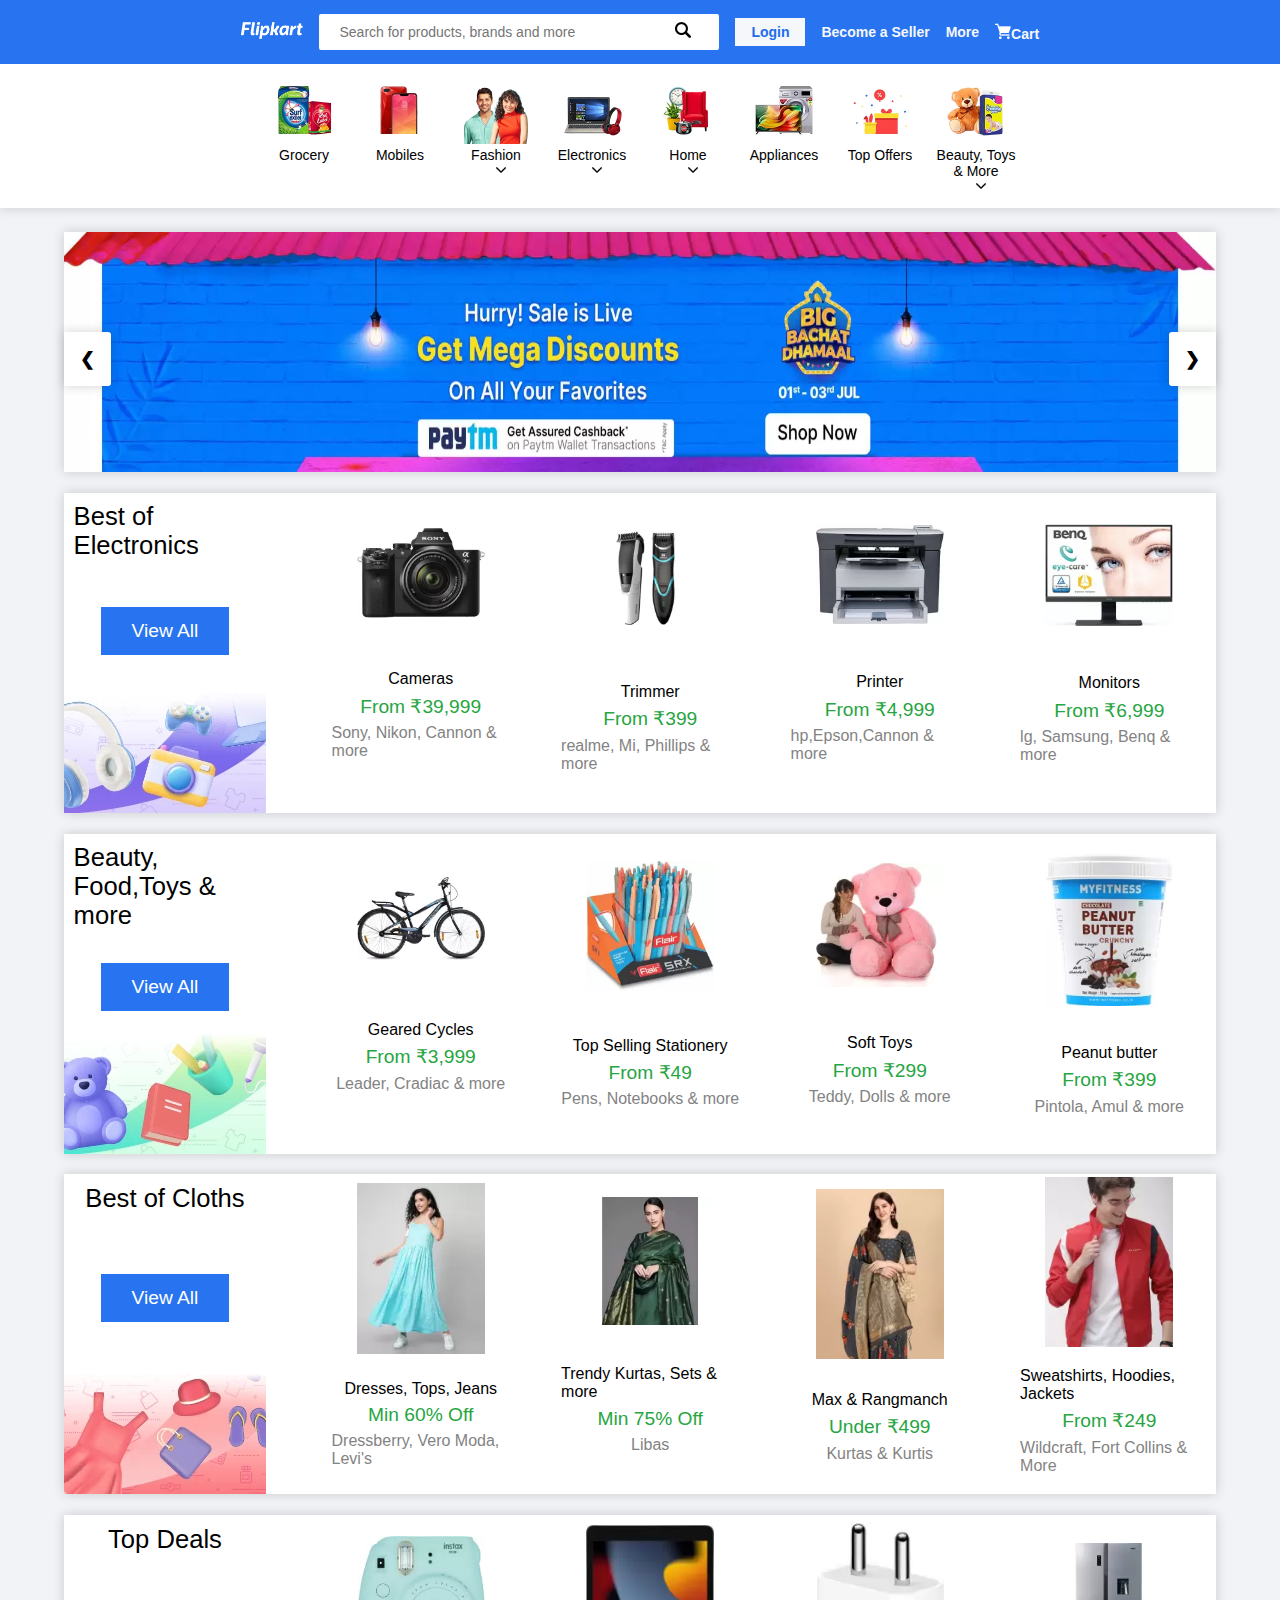
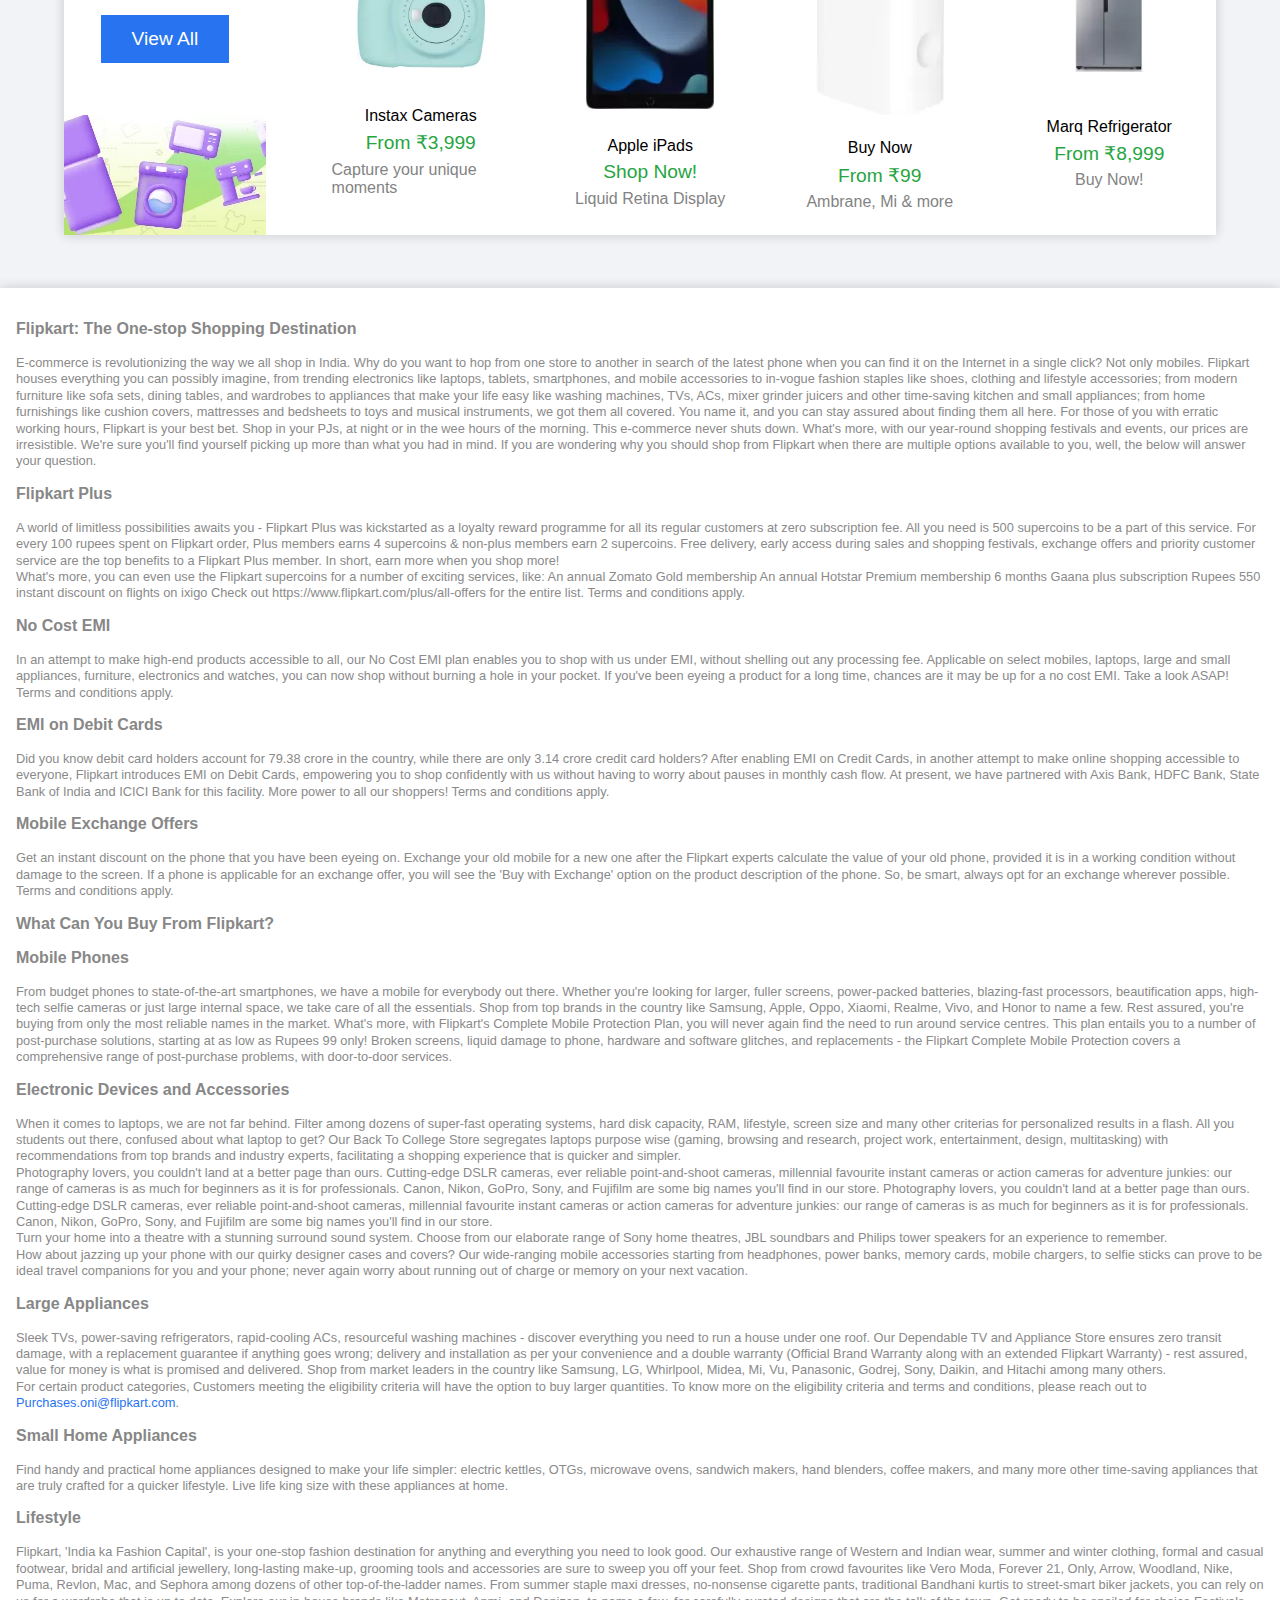
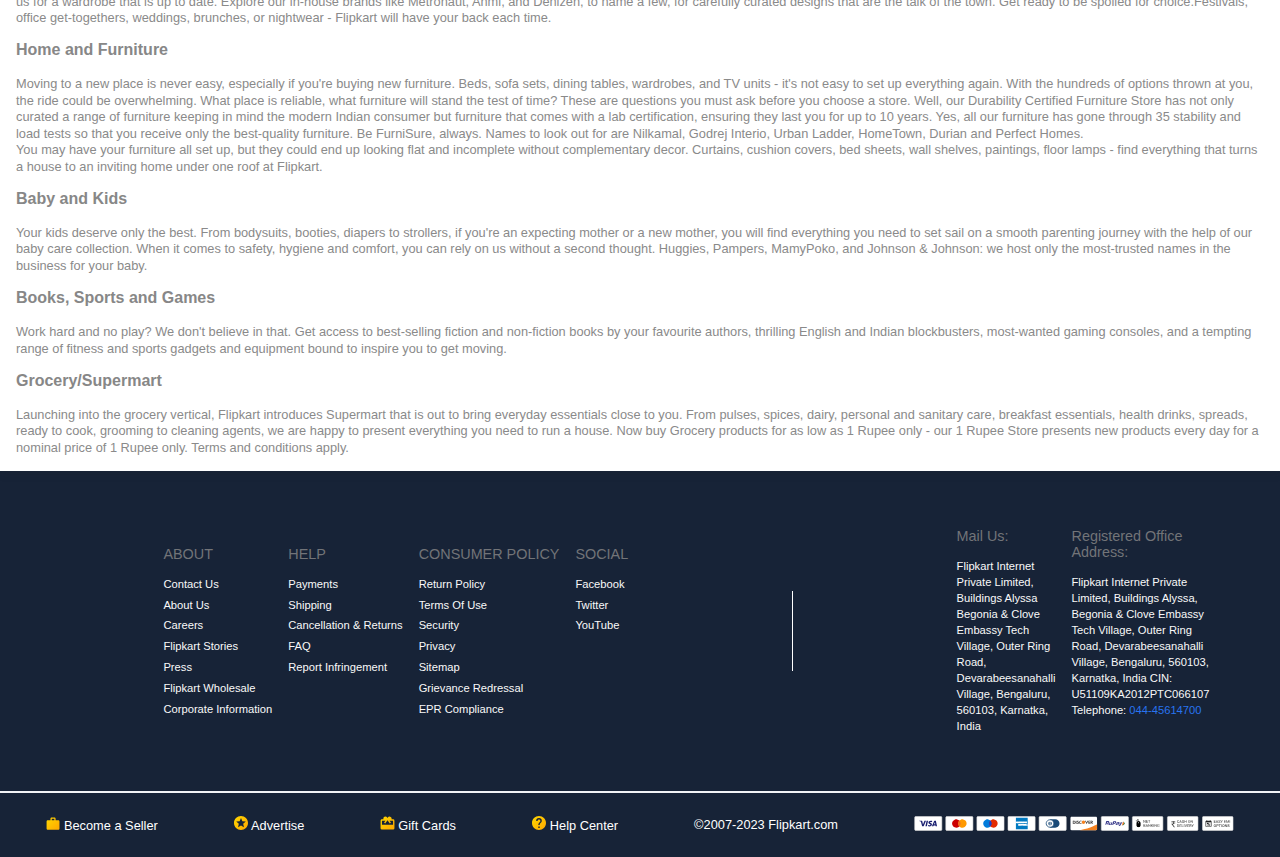
<file: index.html>
<!DOCTYPE html>
<html lang="en">

<head>
    <meta charset="UTF-8">
    <meta http-equiv="X-UA-Compatible" content="IE=edge">
    <meta name="viewport" content="width=device-width, initial-scale=1.0">
    <title>Online Shopping Site | Shopping Store</title>
    <link rel="stylesheet" href="style.css">
    <link rel="stylesheet" href="stylesheets/responsive.css">
</head>

<body id="body">
    <div id="container">
        <section id="login">
            <div class="login-box">
                <div class="login-window">
                    <div id="login--left-pt">
                        <span id="title-login">Login</span>
                        <span class="txt-login">Get access to your Orders, Wishlist
                            and recommendations
                        </span>
                        <img src="assets/login_img.png" alt="" class="sec-1--img">
                    </div>
                    <div id="login--right-pt">
                        <img src="assets/cancel.png" id="login-close" onclick="closeLogin()">
                        <form>
                            <div>
                                <label for="email">Enter Email/Mobile number</label><br>
                                <input type="text" id="email">
                            </div>
                            <div id="login-terms">By continuing, you agree to FlipKart's <a href="#">Terms of Use</a>
                                and <a href="#">Privacy Policy</a>
                            </div>
                            <button class="otp-btn">Request OTP</button>
                        </form>
                        <span><a href="#">New to Flipkart? Create an account</a></span>
                    </div>
                </div>
            </div>
        </section>
        <nav class="navbar">
            <a href="index.html"><img src="./assets/logo.png" id="nav-logo"></a>
            <div class="search-element">
                <table class="search-bar">
                    <tr>
                        <td>
                            <input type="text" id="search" placeholder="Search for products, brands and more">
                        </td>
                        <td><a href="#"><img src="assets/search.png"></a></td>
                    </tr>
                </table>
            </div>
            <div id="login-button" onclick="openLogin()"><a href="#">Login</a></div>
            <a href="https://seller.flipkart.com/sell-online/?utm_source=fkwebsite&utm_medium=websitedirect"
                id="nav-link">Become a Seller</a>
            <a href="https://www.flipkart.com/mobile-apps?otracker=ch_vn_mobile_apps" class="nav-para">More</a>
            <a href="pages/cart.html" class="nav-para"><img id="nav-cart" src="assets/cart.png" alt="">Cart</a>
        </nav>

        <nav class="navbar-mobile">
            <div id="mobile-nav">
                <div id="nav-row1">
                    <a href="index.html"><img src="./assets/logo.png" id="nav-logo"></a>
                    <div>
                        <a href="pages/cart.html"><img src="assets/cart.png" alt=""></a>
                        <a href="#" onclick="openLogin()">Login</a>
                    </div>
                </div>
                <div id="nav-row2">
                    <table class="search-bar">
                        <tr>
                            <td><a href="#"><img src="assets/search.png"></a></td>
                            <td>
                                <input type="text" id="search" placeholder="Search for products, brands and more">
                            </td>
                        </tr>
                    </table>
                </div>
            </div>
        </nav>

        <header>

            <nav class="items-bar--mobile">
                <section class="category grocery"><a href="pages/grocery.html"><img src="assets/grocery.webp"
                            alt="">Grocery</a>
                </section>
                <section class="category mobiles"><a href="pages/mobiles.html"><img src="assets/mobiles.webp"
                            alt="">Mobiles</a>
                </section>
                <section class="category fashion">
                    <a href="pages/fashion.html">
                        <img src="assets/fashion.webp" alt="">
                        Fashion</a>
                </section>
                <section class="category electronics"><a href="pages/electronics.html"><img
                            src="assets/electronics.webp" alt="">
                        Electronics</a>
                </section>
                <section class="category home"><a href="pages/home.html"><img src="assets/home.webp" alt="">
                        <div>Home</div>
                    </a>
                </section>
                <section class="category appliances"><a href="pages/appliances.html"><img src="assets/appliances.webp"
                            alt="">Appliances</a>
                </section>
                <section class="category offers"><a href="pages/offer.html"><img src="assets/top-offers.webp" alt="">
                        <div>Top
                            Offers</div>
                    </a>
                </section>
                <section class="category toys"><a href="pages/toys.html"><img src="assets/toys.webp" alt="">
                        Beauty, Toys & More</a>
                </section>

            </nav>

            <nav class="items-bar">
                <section class="category grocery"><a href="pages/grocery.html"><img src="assets/grocery.webp"
                            alt="">Grocery</a>
                </section>
                <section class="category mobiles"><a href="pages/mobiles.html"><img src="assets/mobiles.webp"
                            alt="">Mobiles</a>
                </section>
                <section class="category fashion">
                    <img src="assets/fashion.webp" alt="">
                    <span>
                        <p>Fashion</p>
                        <img class="nav-arrow" src="assets/arrow-down.png">
                    </span>
                    <div class="dp-menu">
                        <div class="menu-list">
                            <a href="#">Men's Top Wear</a>
                            <a href="#">Men's Bottom Wear</a>
                            <a href="#">Women Ethnic</a>
                            <a href="#">Women Western</a>
                            <a href="#">Men Footwear</a>
                            <a href="#">Women Footwear</a>
                            <a href="#">Watches & Accessories</a>
                            <a href="#">Bags, Suitcases & Luggage</a>
                            <a href="#">Kids</a>
                            <a href="#">Essentials</a>
                            <a href="#">Winter</a>
                        </div>

                    </div>
                </section>
                <section class="category electronics"><img src="assets/electronics.webp" alt="">
                    <span>
                        <p>Electronics</p>
                        <img class="nav-arrow" src="assets/arrow-down.png">
                    </span>
                    <div class="dp-menu">
                        <div class="menu-list">
                            <a href="#">Audio</a>
                            <a href="#">Electronics GST Store</a>
                            <a href="#">Cameras & Accessories</a>
                            <a href="#">Computer Peripherals</a>
                            <a href="#">Gaming</a>
                            <a href="#">Health & Personal Care</a>
                            <a href="#">Laptop Acessories</a>
                            <a href="#">Laptop & Desktop</a>
                            <a href="#">Mobile Accessories</a>
                            <a href="#">Powerbank</a>
                            <a href="#">Smart Home Automation</a>
                            <a href="#">Smart Wearables</a>
                            <a href="#">Storage</a>
                            <a href="#">Tablets</a>



                        </div>
                    </div>
                </section>
                <section class="category home"><img src="assets/home.webp" alt="">
                    <span>
                        <p>Home</p>
                        <img class="nav-arrow" src="assets/arrow-down.png">
                    </span>
                    <div class="dp-menu">
                        <div class="menu-list">
                            <a href="#">Home Furnishings</a>
                            <a href="#">Furniture Studio</a>
                            <a href="#">Living Room Furniture</a>
                            <a href="#">Kitchen & Dining</a>
                            <a href="#">Bedroom Furniture</a>
                            <a href="#">Home Decor</a>
                            <a href="#">Tools & Utility</a>
                            <a href="#">Workspace Furniture</a>
                            <a href="#">Lightings & Electricals</a>
                            <a href="#">Sapce Saving Furniture</a>
                            <a href="#">Cleaning & Bath</a>
                            <a href="#">Kids Furniture</a>
                            <a href="#">Pet & Gardening</a>
                        </div>
                    </div>
                </section>
                <section class="category appliances"><a href="pages/appliances.html"><img src="assets/appliances.webp"
                            alt="">Appliances</a>
                </section>
                <section class="category offers"><a href="pages/offer.html"><img src="assets/top-offers.webp" alt="">
                        <div>Top
                            Offers</div>
                    </a>
                </section>
                <section class="category toys"><img src="assets/toys.webp" alt="">
                    <span>
                        <p>Beauty, Toys & More</p>
                        <img class="nav-arrow" src="assets/arrow-down.png">
                    </span>
                    <div class="dp-menu">
                        <div class="menu-list">
                            <a href="#">Beauty & Personal Care</a>
                            <a href="#">Men's Grooming</a>
                            <a href="#">Food & Drinks</a>
                            <a href="#">Nutrition & Health Care</a>
                            <a href="#">Baby Care</a>
                            <a href="#">Toys & School Supplies</a>
                            <a href="#">Sports & Fitness</a>
                            <a href="#">Books</a>
                            <a href="#">Music</a>
                            <a href="#">Stationary & Office Supplies</a>
                            <a href="#">Auto Accessories</a>
                            <a href="#">Safety & Hygiene Essentials</a>
                        </div>
                    </div>
                </section>

            </nav>
        </header>
        <main class="wrapper">
            <section id="banner">
                <!-- <div class="banner-before" onclick="prevBanner()"><img src="assets/lt.png"></div>
                <div class="banner-after" onclick="afterBanner()"><img src="assets/gt.png"></div> -->
                <!-- Slideshow container -->
                <div class="slideshow-container">

                    <!-- Full-width images with number and caption text -->
                    <div class="mySlides fade">
                        <img src="assets/banner-sale.webp">
                    </div>

                    <div class="mySlides fade">
                        <img src="assets/banner-monitor.webp">
                    </div>

                    <div class="mySlides fade">
                        <img src="assets/banner-nothing.webp">
                    </div>

                    <!-- Next and previous buttons -->
                    <a class="prev" onclick="plusSlides(-1)">&#10094;</a>
                    <a class="next" onclick="plusSlides(1)">&#10095;</a>
                </div>
                <br>
            </section>
            <section class="wrapper-items">
                <div class="cover">
                    <span>Best of Electronics</span>
                    <button>View All</button>
                    <img src="assets/el-sec.webp" alt="">
                </div>
                <div class="wrapper-content">
                    <div><img src="assets/camera.webp" alt="">
                        <span class="wrapper--content-txt">
                            <span>Cameras</span>
                            <p>From ₹39,999</p>
                            <span>Sony, Nikon, Cannon & more</span>
                        </span>
                    </div>
                    <div><img src="assets/trimmer.webp" alt="">
                        <span class="wrapper--content-txt">
                            <span>Trimmer</span>
                            <p>From ₹399</p>
                            <span>realme, Mi, Phillips & more</span>
                        </span>
                    </div>
                    <div><img src="assets/printer.webp" alt="">
                        <span class="wrapper--content-txt">
                            <span>Printer</span>
                            <p>From ₹4,999</p>
                            <span>hp,Epson,Cannon & more</span>
                        </span>
                    </div>
                    <div><img src="assets/monitors.webp" alt="">
                        <span class="wrapper--content-txt">
                            <span>Monitors</span>
                            <p>From ₹6,999</p>
                            <span>lg, Samsung, Benq & more</span>
                        </span>
                    </div>
                </div>
            </section>
            <section class="wrapper-items">
                <div class="cover">
                    <span>Beauty, Food,Toys & more</span>
                    <button>View All</button>
                    <img src="assets/toys-sec.webp" alt="">
                </div>
                <div class="wrapper-content">
                    <div><img src="assets/cycle.webp" alt="">
                        <span class="wrapper--content-txt">
                            <span>Geared Cycles</span>
                            <p>From ₹3,999</p>
                            <span>Leader, Cradiac & more</span>
                        </span>
                    </div>
                    <div><img src="assets/pens.webp" alt="">
                        <span class="wrapper--content-txt">
                            <span>Top Selling Stationery</span>
                            <p>From ₹49</p>
                            <span>Pens, Notebooks & more</span>
                        </span>
                    </div>
                    <div><img src="assets/teddy.webp" alt="">
                        <span class="wrapper--content-txt">
                            <span>Soft Toys</span>
                            <p>From ₹299</p>
                            <span>Teddy, Dolls & more</span>
                        </span>
                    </div>
                    <div><img src="assets/butter.webp" alt="">
                        <span class="wrapper--content-txt">
                            <span>Peanut butter</span>
                            <p>From ₹399</p>
                            <span>Pintola, Amul & more</span>
                        </span>
                    </div>
                </div>
            </section>
            <section class="wrapper-items">
                <div class="cover">
                    <span>Best of Cloths</span>
                    <button>View All</button>
                    <img src="assets/cloth-sec.webp" alt="">
                </div>
                <div class="wrapper-content">
                    <div><img src="assets/dress.webp" alt="">
                        <span class="wrapper--content-txt">
                            <span>Dresses, Tops, Jeans</span>
                            <p>Min 60% Off</p>
                            <span>Dressberry, Vero Moda, Levi's</span>
                        </span>
                    </div>
                    <div><img src="assets/kurta.webp" alt="">
                        <span class="wrapper--content-txt">
                            <span>Trendy Kurtas, Sets & more</span>
                            <p>Min 75% Off</p>
                            <span>Libas</span>
                        </span>
                    </div>
                    <div><img src="assets/suit.webp" alt="">
                        <span class="wrapper--content-txt">
                            <span>Max & Rangmanch</span>
                            <p>Under ₹499</p>
                            <span>Kurtas & Kurtis</span>
                        </span>
                    </div>
                    <div><img src="assets/hoodie.webp" alt="">
                        <span class="wrapper--content-txt">
                            <span>Sweatshirts, Hoodies, Jackets</span>
                            <p>From ₹249</p>
                            <span>Wildcraft, Fort Collins & More</span>
                        </span>
                    </div>
                </div>
            </section>
            <section class="wrapper-items">
                <div class="cover">
                    <span>Top Deals</span>
                    <button>View All</button>
                    <img src="assets/pro-sec.webp" alt="">
                </div>
                <div class="wrapper-content">
                    <div><img src="assets/insta-camera.webp" alt="">
                        <span class="wrapper--content-txt">
                            <span>Instax Cameras</span>
                            <p>From ₹3,999</p>
                            <span>Capture your unique moments</span>
                        </span>
                    </div>
                    <div><img src="assets/ipad.webp" alt="">
                        <span class="wrapper--content-txt">
                            <span>Apple iPads</span>
                            <p>Shop Now!</p>
                            <span>Liquid Retina Display</span>
                        </span>
                    </div>
                    <div><img src="assets/charger.webp" alt="">
                        <span class="wrapper--content-txt">
                            <span>Buy Now</span>
                            <p>From ₹99</p>
                            <span>Ambrane, Mi & more</span>
                        </span>
                    </div>
                    <div><img src="assets/fridge.webp" id="wrapper-content--fridge" alt="">
                        <span class="wrapper--content-txt">
                            <span>Marq Refrigerator</span>
                            <p>From ₹8,999</p>
                            <span>Buy Now!</span>
                        </span>
                    </div>
                </div>
            </section>
            <section class="info">
                <p>Flipkart: The One-stop Shopping Destination</p>
                <span>E-commerce is revolutionizing the way we all shop in India. Why do you want to hop from one store
                    to
                    another in search of the latest phone when you can find it on the Internet in a single click? Not
                    only
                    mobiles. Flipkart houses everything you can possibly imagine, from trending electronics like
                    laptops,
                    tablets, smartphones, and mobile accessories to in-vogue fashion staples like shoes, clothing and
                    lifestyle accessories; from modern furniture like sofa sets, dining tables, and wardrobes to
                    appliances
                    that make your life easy like washing machines, TVs, ACs, mixer grinder juicers and other
                    time-saving
                    kitchen and small appliances; from home furnishings like cushion covers, mattresses and bedsheets to
                    toys and musical instruments, we got them all covered. You name it, and you can stay assured about
                    finding them all here. For those of you with erratic working hours, Flipkart is your best bet. Shop
                    in
                    your PJs, at night or in the wee hours of the morning. This e-commerce never shuts down.

                    What's more, with our year-round shopping festivals and events, our prices are irresistible. We're
                    sure
                    you'll find yourself picking up more than what you had in mind. If you are wondering why you should
                    shop
                    from Flipkart when there are multiple options available to you, well, the below will answer your
                    question. </span>

                <p>Flipkart Plus</p>
                <span>A world of limitless possibilities awaits you - Flipkart Plus was kickstarted as a loyalty reward
                    programme for all its regular customers at zero subscription fee. All you need is 500 supercoins to
                    be a
                    part of this service. For every 100 rupees spent on Flipkart order, Plus members earns 4 supercoins
                    &
                    non-plus members earn 2 supercoins. Free delivery, early access during sales and shopping festivals,
                    exchange offers and priority customer service are the top benefits to a Flipkart Plus member. In
                    short,
                    earn more when you shop more!
                    <br>
                    What's more, you can even use the Flipkart supercoins for a number of exciting services, like:
                    An annual Zomato Gold membership
                    An annual Hotstar Premium membership
                    6 months Gaana plus subscription
                    Rupees 550 instant discount on flights on ixigo
                    Check out https://www.flipkart.com/plus/all-offers for the entire list. Terms and conditions
                    apply.</span>

                <p>No Cost EMI</p>
                <span>In an attempt to make high-end products accessible to all, our No Cost EMI plan enables you to
                    shop
                    with us under EMI, without shelling out any processing fee. Applicable on select mobiles, laptops,
                    large
                    and small appliances, furniture, electronics and watches, you can now shop without burning a hole in
                    your pocket. If you've been eyeing a product for a long time, chances are it may be up for a no cost
                    EMI. Take a look ASAP! Terms and conditions apply.</span>

                <p>EMI on Debit Cards</p>
                <span>Did you know debit card holders account for 79.38 crore in the country, while there are only 3.14
                    crore credit card holders? After enabling EMI on Credit Cards, in another attempt to make online
                    shopping accessible to everyone, Flipkart introduces EMI on Debit Cards, empowering you to shop
                    confidently with us without having to worry about pauses in monthly cash flow. At present, we have
                    partnered with Axis Bank, HDFC Bank, State Bank of India and ICICI Bank for this facility. More
                    power to
                    all our shoppers! Terms and conditions apply. </span>

                <p>Mobile Exchange Offers</p>
                <span>Get an instant discount on the phone that you have been eyeing on. Exchange your old mobile for a
                    new
                    one after the Flipkart experts calculate the value of your old phone, provided it is in a working
                    condition without damage to the screen. If a phone is applicable for an exchange offer, you will see
                    the
                    'Buy with Exchange' option on the product description of the phone. So, be smart, always opt for an
                    exchange wherever possible. Terms and conditions apply. </span>

                <p>What Can You Buy From Flipkart?</p>
                <p>Mobile Phones</p>
                <span>From budget phones to state-of-the-art smartphones, we have a mobile for everybody out there.
                    Whether
                    you're looking for larger, fuller screens, power-packed batteries, blazing-fast processors,
                    beautification apps, high-tech selfie cameras or just large internal space, we take care of all the
                    essentials. Shop from top brands in the country like Samsung, Apple, Oppo, Xiaomi, Realme, Vivo, and
                    Honor to name a few. Rest assured, you're buying from only the most reliable names in the market.
                    What's
                    more, with Flipkart's Complete Mobile Protection Plan, you will never again find the need to run
                    around
                    service centres. This plan entails you to a number of post-purchase solutions, starting at as low as
                    Rupees 99 only! Broken screens, liquid damage to phone, hardware and software glitches, and
                    replacements
                    - the Flipkart Complete Mobile Protection covers a comprehensive range of post-purchase problems,
                    with
                    door-to-door services. </span>

                <p>Electronic Devices and Accessories</p>
                <span>When it comes to laptops, we are not far behind. Filter among dozens of super-fast operating
                    systems,
                    hard disk capacity, RAM, lifestyle, screen size and many other criterias for personalized results in
                    a
                    flash. All you students out there, confused about what laptop to get? Our Back To College Store
                    segregates laptops purpose wise (gaming, browsing and research, project work, entertainment, design,
                    multitasking) with recommendations from top brands and industry experts, facilitating a shopping
                    experience that is quicker and simpler.
                    <br>
                    Photography lovers, you couldn't land at a better page than ours. Cutting-edge DSLR cameras, ever
                    reliable point-and-shoot cameras, millennial favourite instant cameras or action cameras for
                    adventure
                    junkies: our range of cameras is as much for beginners as it is for professionals. Canon, Nikon,
                    GoPro,
                    Sony, and Fujifilm are some big names you'll find in our store. Photography lovers, you couldn't
                    land at
                    a better page than ours. Cutting-edge DSLR cameras, ever reliable point-and-shoot cameras,
                    millennial
                    favourite instant cameras or action cameras for adventure junkies: our range of cameras is as much
                    for
                    beginners as it is for professionals. Canon, Nikon, GoPro, Sony, and Fujifilm are some big names
                    you'll
                    find in our store.
                    <br>
                    Turn your home into a theatre with a stunning surround sound system. Choose from our elaborate range
                    of
                    Sony home theatres, JBL soundbars and Philips tower speakers for an experience to remember.
                    <br>
                    How about jazzing up your phone with our quirky designer cases and covers? Our wide-ranging mobile
                    accessories starting from headphones, power banks, memory cards, mobile chargers, to selfie sticks
                    can
                    prove to be ideal travel companions for you and your phone; never again worry about running out of
                    charge or memory on your next vacation.
                </span>

                <p>Large Appliances</p>
                <span>Sleek TVs, power-saving refrigerators, rapid-cooling ACs, resourceful washing machines - discover
                    everything you need to run a house under one roof. Our Dependable TV and Appliance Store ensures
                    zero
                    transit damage, with a replacement guarantee if anything goes wrong; delivery and installation as
                    per
                    your convenience and a double warranty (Official Brand Warranty along with an extended Flipkart
                    Warranty) - rest assured, value for money is what is promised and delivered. Shop from market
                    leaders in
                    the country like Samsung, LG, Whirlpool, Midea, Mi, Vu, Panasonic, Godrej, Sony, Daikin, and Hitachi
                    among many others.
                    <br>
                    For certain product categories, Customers meeting the eligibility criteria will have the option to
                    buy
                    larger quantities. To know more on the eligibility criteria and terms and conditions, please reach
                    out
                    to <a href="#">Purchases.oni@flipkart.com</a>.
                </span>

                <p>Small Home Appliances</p>
                <span>Find handy and practical home appliances designed to make your life simpler: electric kettles,
                    OTGs,
                    microwave ovens, sandwich makers, hand blenders, coffee makers, and many more other time-saving
                    appliances that are truly crafted for a quicker lifestyle. Live life king size with these appliances
                    at
                    home.</span>


                <p>Lifestyle</p>
                <span>Flipkart, 'India ka Fashion Capital', is your one-stop fashion destination for anything and
                    everything
                    you need to look good. Our exhaustive range of Western and Indian wear, summer and winter clothing,
                    formal and casual footwear, bridal and artificial jewellery, long-lasting make-up, grooming tools
                    and
                    accessories are sure to sweep you off your feet. Shop from crowd favourites like Vero Moda, Forever
                    21,
                    Only, Arrow, Woodland, Nike, Puma, Revlon, Mac, and Sephora among dozens of other top-of-the-ladder
                    names. From summer staple maxi dresses, no-nonsense cigarette pants, traditional Bandhani kurtis to
                    street-smart biker jackets, you can rely on us for a wardrobe that is up to date. Explore our
                    in-house
                    brands like Metronaut, Anmi, and Denizen, to name a few, for carefully curated designs that are the
                    talk
                    of the town. Get ready to be spoiled for choice.Festivals, office get-togethers, weddings, brunches,
                    or
                    nightwear - Flipkart will have your back each time.</span>

                <p>Home and Furniture</p>
                <span>Moving to a new place is never easy, especially if you're buying new furniture. Beds, sofa sets,
                    dining tables, wardrobes, and TV units - it's not easy to set up everything again. With the hundreds
                    of
                    options thrown at you, the ride could be overwhelming. What place is reliable, what furniture will
                    stand
                    the test of time? These are questions you must ask before you choose a store. Well, our Durability
                    Certified Furniture Store has not only curated a range of furniture keeping in mind the modern
                    Indian
                    consumer but furniture that comes with a lab certification, ensuring they last you for up to 10
                    years.
                    Yes, all our furniture has gone through 35 stability and load tests so that you receive only the
                    best-quality furniture. Be FurniSure, always. Names to look out for are Nilkamal, Godrej Interio,
                    Urban
                    Ladder, HomeTown, Durian and Perfect Homes.
                    <br>
                    You may have your furniture all set up, but they could end up looking flat and incomplete without
                    complementary decor. Curtains, cushion covers, bed sheets, wall shelves, paintings, floor lamps -
                    find
                    everything that turns a house to an inviting home under one roof at Flipkart. </span>

                <p>Baby and Kids</p>
                <span>Your kids deserve only the best. From bodysuits, booties, diapers to strollers, if you're an
                    expecting
                    mother or a new mother, you will find everything you need to set sail on a smooth parenting journey
                    with
                    the help of our baby care collection. When it comes to safety, hygiene and comfort, you can rely on
                    us
                    without a second thought. Huggies, Pampers, MamyPoko, and Johnson & Johnson: we host only the
                    most-trusted names in the business for your baby.</span>

                <p>Books, Sports and Games</p>
                <span>Work hard and no play? We don't believe in that. Get access to best-selling fiction and
                    non-fiction
                    books by your favourite authors, thrilling English and Indian blockbusters, most-wanted gaming
                    consoles,
                    and a tempting range of fitness and sports gadgets and equipment bound to inspire you to get moving.
                </span>

                <p>Grocery/Supermart</p>
                <span>Launching into the grocery vertical, Flipkart introduces Supermart that is out to bring everyday
                    essentials close to you. From pulses, spices, dairy, personal and sanitary care, breakfast
                    essentials,
                    health drinks, spreads, ready to cook, grooming to cleaning agents, we are happy to present
                    everything
                    you need to run a house. Now buy Grocery products for as low as 1 Rupee only - our 1 Rupee Store
                    presents new products every day for a nominal price of 1 Rupee only. Terms and conditions
                    apply.</span>
            </section>
        </main>
        <footer>
            <div class="bottom-section">
                <section id="left-part">
                    <div id="about">
                        <p>ABOUT</p>
                        <a href="https://www.flipkart.com/helpcentre?otracker=undefined_footer_navlinks">Contact Us</a>
                        <a href="https://corporate.flipkart.net/corporate-home">About Us</a>
                        <a href="https://www.flipkartcareers.com/?otracker=undefined_footer_navlinks">Careers</a>
                        <a href="http://stories.flipkart.com/?otracker=undefined_footer_navlinks">Flipkart Stories</a>
                        <a href="https://www.flipkart.com/s/press?otracker=undefined_footer_navlinks">Press</a>
                        <a href="https://www.flipkartwholesale.com/?otracker=undefined_footer_navlinks">Flipkart
                            Wholesale</a>
                        <a href="https://www.flipkart.com/corporate-information">Corporate Information</a>
                    </div>
                    <div id="help">
                        <p>HELP</p>
                        <a href="https://www.flipkart.com/pages/payments">Payments</a>
                        <a href="https://www.flipkart.com/pages/shipping">Shipping</a>
                        <a href="https://www.flipkart.com/helpcentre?catalog=55c9c6edb000002e002c1701&view=CATALOG">Cancellation
                            & Returns</a>
                        <a
                            href="https://www.flipkart.com/helpcentre?catalog=55c9c8e2b0000023002c1702&view=CATALOG">FAQ</a>
                        <a href="https://seller.flipkart.com/fiv?otracker=undefined_footer_navlinks">Report
                            Infringement</a>
                    </div>
                    <div id="consumer-policy">
                        <p>CONSUMER POLICY</p>
                        <a href="https://www.flipkart.com/pages/returnpolicy?otracker=undefined_footer_navlinks">Return
                            Policy</a>
                        <a href="https://www.flipkart.com/pages/terms?otracker=undefined_footer_navlinks">Terms Of
                            Use</a>
                        <a
                            href="https://www.flipkart.com/pages/paymentsecurity?otracker=undefined_footer_navlinks">Security</a>
                        <a
                            href="https://www.flipkart.com/pages/privacypolicy?otracker=undefined_footer_navlinks">Privacy</a>
                        <a href="https://www.flipkart.com/sitemap?otracker=undefined_footer_navlinks">Sitemap</a>
                        <a
                            href="https://www.flipkart.com/pages/grievance-redressal-mechanism?otracker=undefined_footer_navlinks">Grievance
                            Redressal</a>
                        <a
                            href="https://www.flipkart.com/pages/ewaste-compliance-tnc?otracker=undefined_footer_navlinks">EPR
                            Compliance</a>
                    </div>
                    <div id="social">
                        <p>SOCIAL</p>
                        <a href="https://www.facebook.com/flipkart">Facebook</a>
                        <a href="https://www.twitter.com/flipkart">Twitter</a>
                        <a href="https://www.youtube.com/flipkart">YouTube</a>
                    </div>
                </section>
                <div class="vert-line"></div>
                <section id="right-part">
                    <div id="main-us">
                        <p>Mail Us:</p>
                        <span>Flipkart Internet Private Limited, Buildings Alyssa
                            Begonia & Clove Embassy Tech Village,
                            Outer Ring Road, Devarabeesanahalli Village,
                            Bengaluru, 560103, Karnatka, India
                        </span>
                    </div>

                    <div id="address">
                        <p>Registered Office Address:</p>
                        <span>Flipkart Internet Private Limited,
                            Buildings Alyssa, Begonia &
                            Clove Embassy Tech Village,
                            Outer Ring Road, Devarabeesanahalli Village,
                            Bengaluru, 560103,
                            Karnatka, India
                            CIN: U51109KA2012PTC066107
                            Telephone: <a href="tel:044-45614700">044-45614700</a>
                        </span>
                    </div>
                </section>
            </div>

            <nav class="bottom-nav">
                <div>
                    <img src="assets/seller.svg">
                    <a href="https://seller.flipkart.com/?utm_source=fkwebsite&utm_medium=websitedirect">Become a
                        Seller</a>
                </div>
                <div>
                    <img src="assets/advertise.svg">
                    <a href="https://brands.flipkart.com/">Advertise</a>
                </div>
                <div>
                    <img src="assets/gift.svg">
                    <a href="https://www.flipkart.com/the-gift-card-store?otracker=undefined_footer_footer_navlinks">Gift
                        Cards</a>
                </div>
                <div>
                    <img src="assets/help.svg">
                    <a href="https://www.flipkart.com/helpcentre?otracker=undefined_footer_footer_navlinks">Help
                        Center</a>
                </div>
                <div>
                    <p>&copy;2007-2023 Flipkart.com</p>
                </div>
                <div>
                    <img id="payment-method" src="assets/payment-method.svg">
                </div>
            </nav>
        </footer>
    </div>
    <script defer src="main.js"></script>
</body>

</html>
</file>
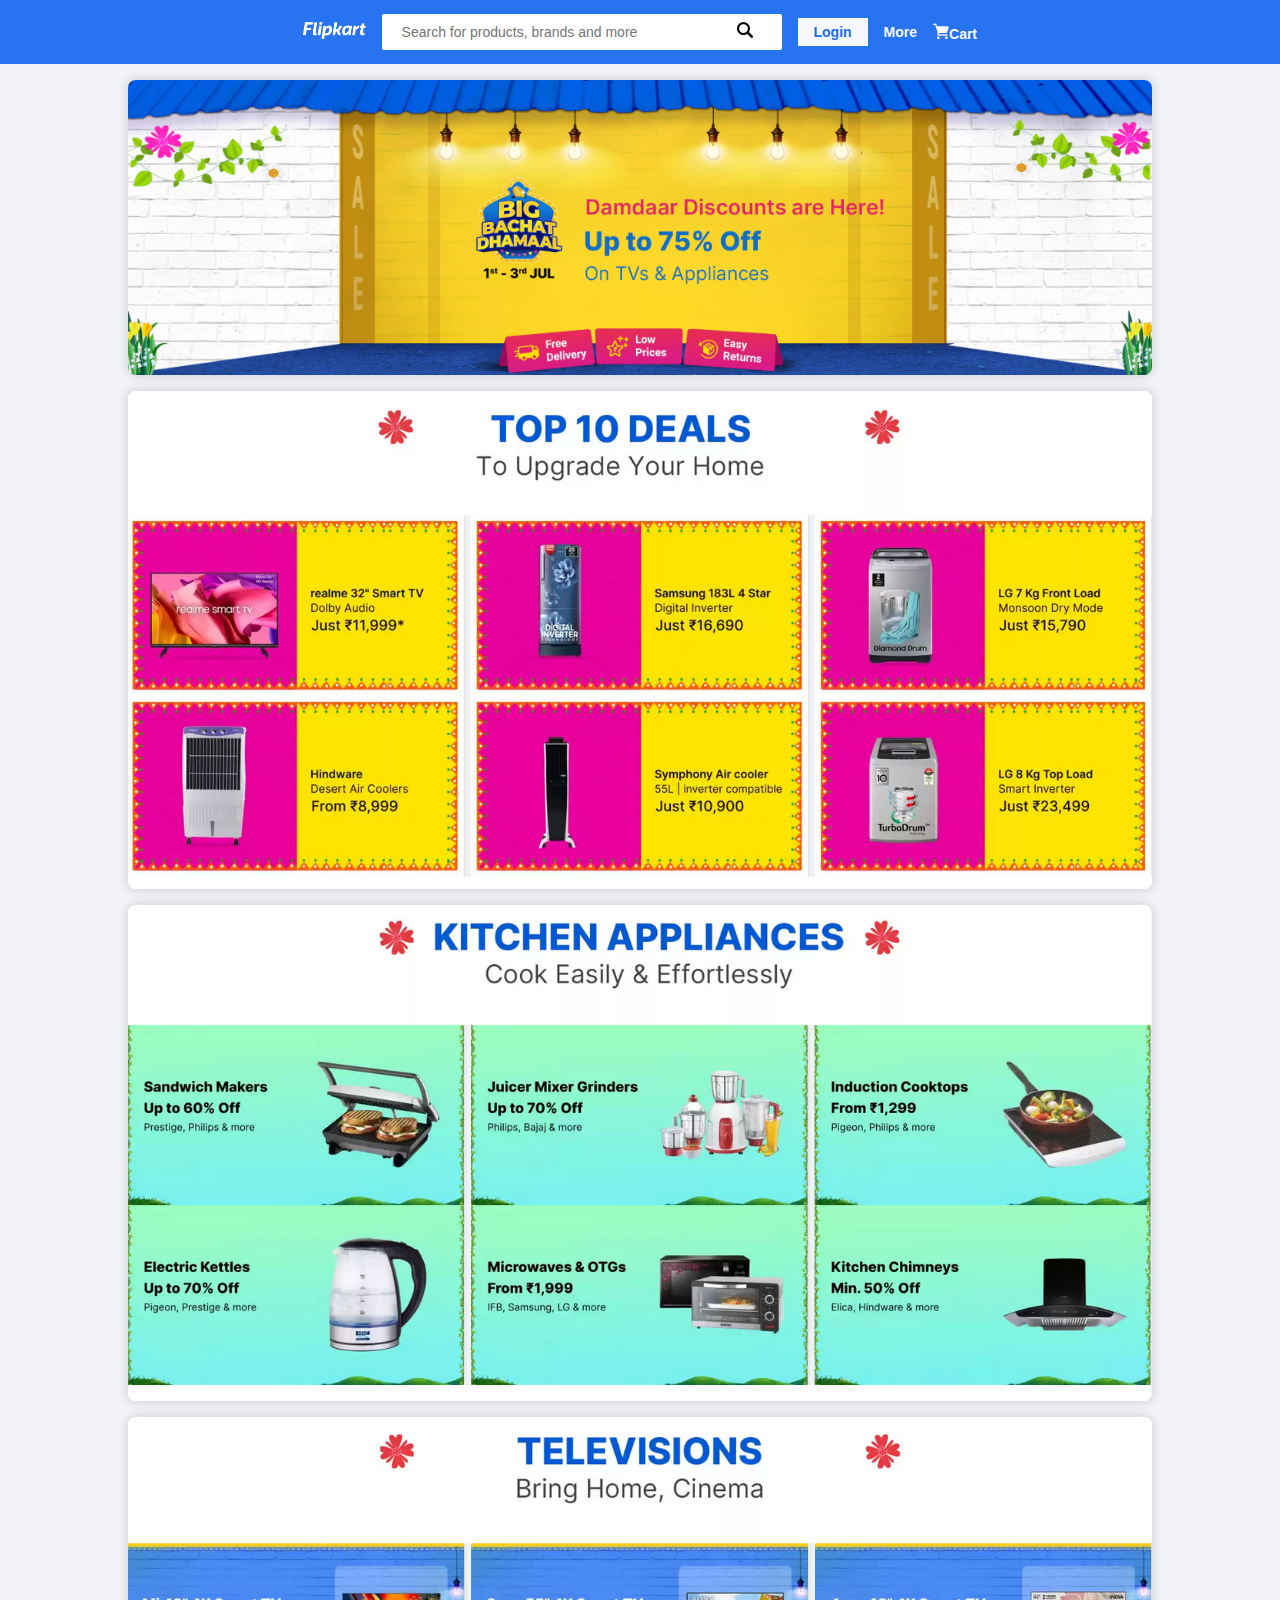
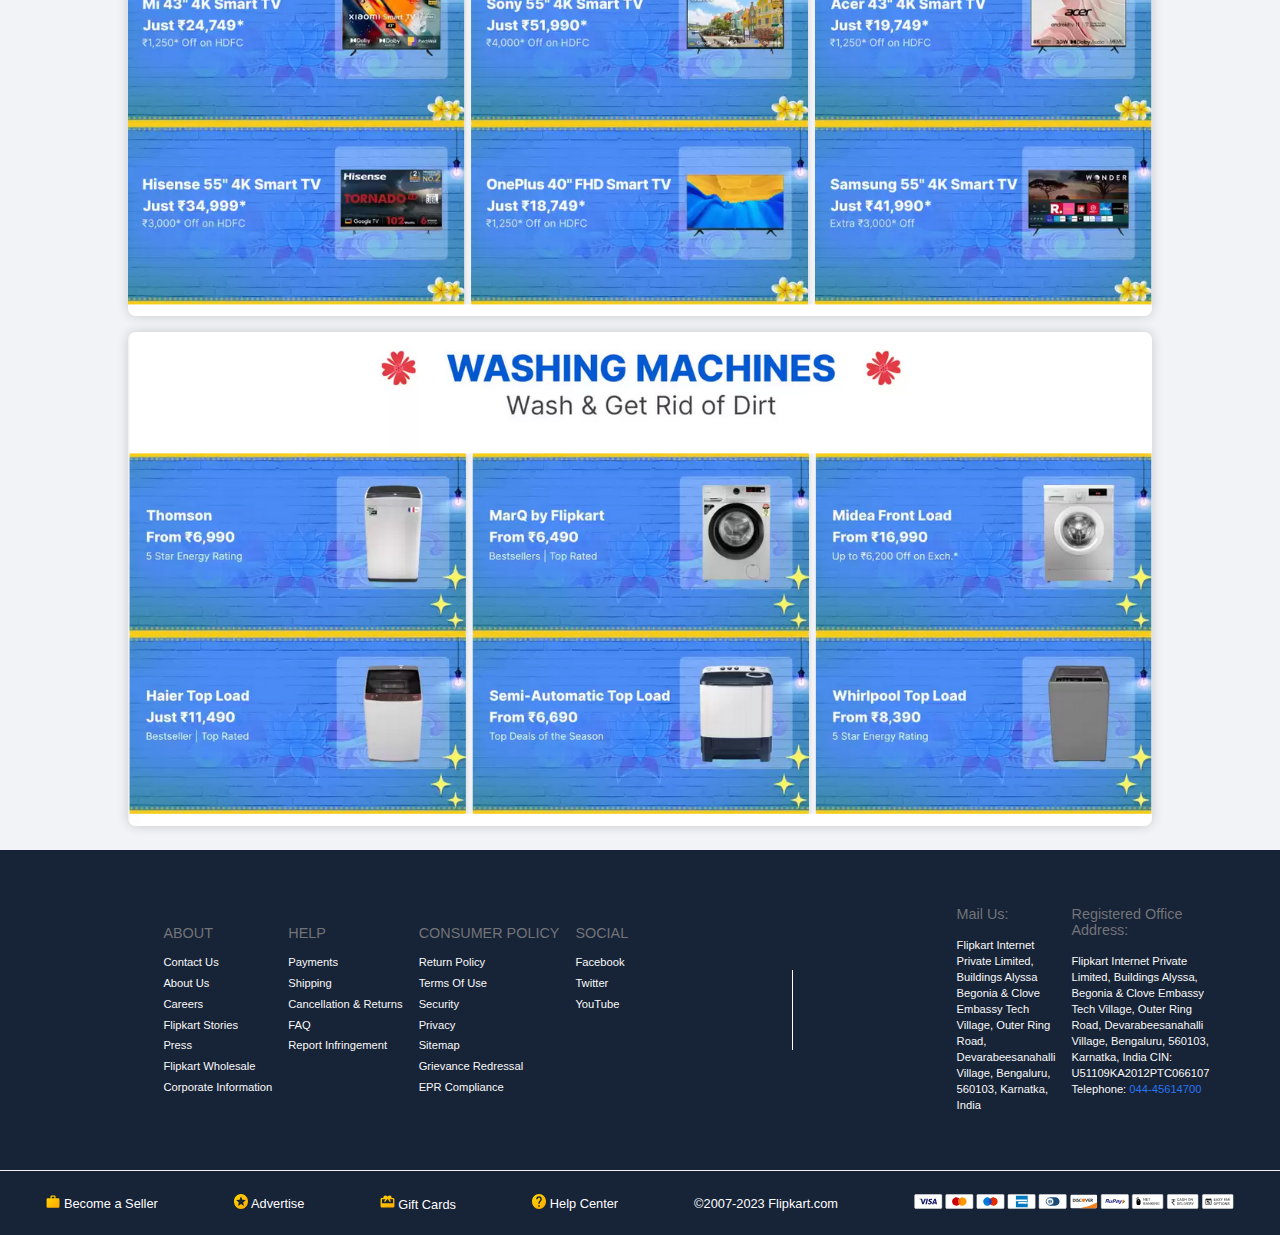
<file: pages/appliances.html>
<!DOCTYPE html>
<html lang="en">

<head>
    <meta charset="UTF-8">
    <meta name="viewport" content="width=device-width, initial-scale=1.0">
    <title>Appliances Store</title>
    <link rel="stylesheet" href="../style.css">
    <link rel="stylesheet" href="../stylesheets/responsive.css">
</head>
<style>
    :root {
        --color-page-bg: #f1f3f6;
        --box-shadow: 0 0 11px rgba(33, 33, 33, .2);

    }

    #container {
        background: var(--color-page-bg);
    }

    main {
        margin-top: 1rem;
        display: flex;
        justify-content: center;
        align-items: center;
    }

    .main-content {
        width: 80%;
        display: flex;
        flex-direction: column;
        justify-content: center;
        align-items: center;
        gap: 1rem;
        margin-bottom: 1.5rem;
    }

    .main-content img {
        width: 100%;
        box-shadow: var(--box-shadow);
        border-radius: 0.5rem;
    }
</style>

<body id="body">
    <div id="container">
        <section id="login">
            <div class="login-box">
                <div class="login-window">
                    <div id="login--left-pt">
                        <span id="title-login">Login</span>
                        <span class="txt-login">Get access to your Orders, Wishlist
                            and recommendations
                        </span>
                        <img src="../assets/login_img.png" alt="" class="sec-1--img">
                    </div>
                    <div id="login--right-pt">
                        <img src="../assets/cancel.png" id="login-close" onclick="closeLogin()">
                        <form>
                            <div>
                                <label for="email">Enter Email/Mobile number</label><br>
                                <input type="text" id="email">
                            </div>
                            <div id="login-terms">By continuing, you agree to FlipKart's <a href="#">Terms of Use</a>
                                and <a href="#">Privacy Policy</a>
                            </div>
                            <button class="otp-btn">Request OTP</button>
                        </form>
                        <span><a href="#">New to Flipkart? Create an account</a></span>
                    </div>
                </div>
            </div>
        </section>
            <nav class="navbar">
                <a href="#"><img src="../assets/logo.png" id="nav-logo"></a>
                <div class="search-element">
                    <table class="search-bar">
                        <tr>
                            <td>
                                <input type="text" id="search" placeholder="Search for products, brands and more">
                            </td>
                            <td><a href="#"><img src="../assets/search.png"></a></td>
                        </tr>
                    </table>
                </div>
                <div id="login-button" onclick="openLogin()"><a href="#">Login</a></div>
                <a href="https://www.flipkart.com/mobile-apps?otracker=ch_vn_mobile_apps" class="nav-para">More</a>
                <a href="../pages/cart.html" class="nav-para"><img id="nav-cart" src="../assets/cart.png"
                        alt="">Cart</a>
            </nav>

            <nav class="navbar-mobile">
                <div id="mobile-nav">
                    <div id="nav-row1">
                        <a href="#"><img src="../assets/logo.png" id="nav-logo"></a>
                        <div>
                            <a href="../pages/cart.html"><img src="../assets/cart.png" alt=""></a>
                            <a href="#" onclick="openLogin()">Login</a>
                        </div>
                    </div>
                    <div id="nav-row2">
                        <table class="search-bar">
                            <tr>
                                <td><a href="#"><img src="../assets/search.png"></a></td>
                                <td>
                                    <input type="text" id="search" placeholder="Search for products, brands and more">
                                </td>
                            </tr>
                        </table>
                    </div>
                </div>
            </nav>
        <main>
            <section class="main-content">
                <img src="../assets/appliances/banner.webp" alt="">
                <img src="../assets/appliances/top-deals.png" alt="">
                <img src="../assets/appliances/kitchen.png" alt="">
                <img src="../assets/appliances/tv.png" alt="">
                <img src="../assets/appliances/washing-machine.png" alt="">
            </section>
        </main>
        <footer>
            <div class="bottom-section">
                <section id="left-part">
                    <div id="about">
                        <p>ABOUT</p>
                        <a href="https://www.flipkart.com/helpcentre?otracker=undefined_footer_navlinks">Contact Us</a>
                        <a href="https://corporate.flipkart.net/corporate-home">About Us</a>
                        <a href="https://www.flipkartcareers.com/?otracker=undefined_footer_navlinks">Careers</a>
                        <a href="http://stories.flipkart.com/?otracker=undefined_footer_navlinks">Flipkart Stories</a>
                        <a href="https://www.flipkart.com/s/press?otracker=undefined_footer_navlinks">Press</a>
                        <a href="https://www.flipkartwholesale.com/?otracker=undefined_footer_navlinks">Flipkart
                            Wholesale</a>
                        <a href="https://www.flipkart.com/corporate-information">Corporate Information</a>
                    </div>
                    <div id="help">
                        <p>HELP</p>
                        <a href="https://www.flipkart.com/pages/payments">Payments</a>
                        <a href="https://www.flipkart.com/pages/shipping">Shipping</a>
                        <a href="https://www.flipkart.com/helpcentre?catalog=55c9c6edb000002e002c1701&view=CATALOG">Cancellation
                            & Returns</a>
                        <a
                            href="https://www.flipkart.com/helpcentre?catalog=55c9c8e2b0000023002c1702&view=CATALOG">FAQ</a>
                        <a href="https://seller.flipkart.com/fiv?otracker=undefined_footer_navlinks">Report
                            Infringement</a>
                    </div>
                    <div id="consumer-policy">
                        <p>CONSUMER POLICY</p>
                        <a href="https://www.flipkart.com/pages/returnpolicy?otracker=undefined_footer_navlinks">Return
                            Policy</a>
                        <a href="https://www.flipkart.com/pages/terms?otracker=undefined_footer_navlinks">Terms Of
                            Use</a>
                        <a
                            href="https://www.flipkart.com/pages/paymentsecurity?otracker=undefined_footer_navlinks">Security</a>
                        <a
                            href="https://www.flipkart.com/pages/privacypolicy?otracker=undefined_footer_navlinks">Privacy</a>
                        <a href="https://www.flipkart.com/sitemap?otracker=undefined_footer_navlinks">Sitemap</a>
                        <a
                            href="https://www.flipkart.com/pages/grievance-redressal-mechanism?otracker=undefined_footer_navlinks">Grievance
                            Redressal</a>
                        <a
                            href="https://www.flipkart.com/pages/ewaste-compliance-tnc?otracker=undefined_footer_navlinks">EPR
                            Compliance</a>
                    </div>
                    <div id="social">
                        <p>SOCIAL</p>
                        <a href="https://www.facebook.com/flipkart">Facebook</a>
                        <a href="https://www.twitter.com/flipkart">Twitter</a>
                        <a href="https://www.youtube.com/flipkart">YouTube</a>
                    </div>
                </section>
                <div class="vert-line"></div>
                <section id="right-part">
                    <div id="main-us">
                        <p>Mail Us:</p>
                        <span>Flipkart Internet Private Limited, Buildings Alyssa
                            Begonia & Clove Embassy Tech Village,
                            Outer Ring Road, Devarabeesanahalli Village,
                            Bengaluru, 560103, Karnatka, India
                        </span>
                    </div>

                    <div id="address">
                        <p>Registered Office Address:</p>
                        <span>Flipkart Internet Private Limited,
                            Buildings Alyssa, Begonia &
                            Clove Embassy Tech Village,
                            Outer Ring Road, Devarabeesanahalli Village,
                            Bengaluru, 560103,
                            Karnatka, India
                            CIN: U51109KA2012PTC066107
                            Telephone: <a href="tel:044-45614700">044-45614700</a>
                        </span>
                    </div>
                </section>
            </div>

            <nav class="bottom-nav">
                <div>
                    <img src="../assets/seller.svg">
                    <a href="https://seller.flipkart.com/?utm_source=fkwebsite&utm_medium=websitedirect">Become a
                        Seller</a>
                </div>
                <div>
                    <img src="../assets/advertise.svg">
                    <a href="https://brands.flipkart.com/">Advertise</a>
                </div>
                <div>
                    <img src="../assets/gift.svg">
                    <a href="https://www.flipkart.com/the-gift-card-store?otracker=undefined_footer_footer_navlinks">Gift
                        Cards</a>
                </div>
                <div>
                    <img src="../assets/help.svg">
                    <a href="https://www.flipkart.com/helpcentre?otracker=undefined_footer_footer_navlinks">Help
                        Center</a>
                </div>
                <div>
                    <p>&copy;2007-2023 Flipkart.com</p>
                </div>
                <div>
                    <img id="payment-method" src="../assets/payment-method.svg">
                </div>
            </nav>
        </footer>
    </div>
    <script defer src="../main.js"></script>
</body>

</html>
</file>
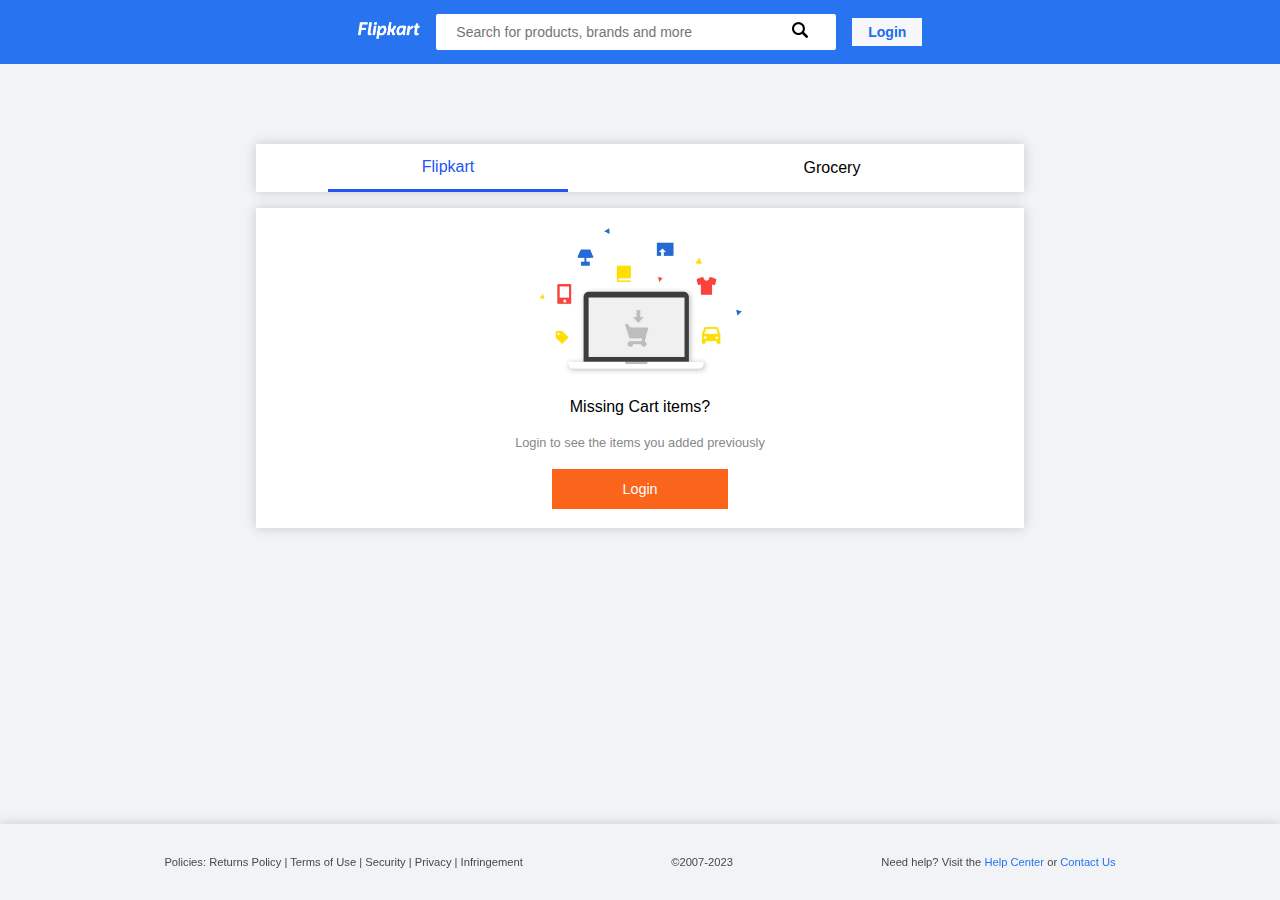
<file: pages/cart.html>
<!DOCTYPE html>
<html lang="en">

<head>
    <meta charset="UTF-8">
    <meta name="viewport" content="width=device-width, initial-scale=1.0">
    <title>Your Shopping Cart | Flipkart</title>
    <link rel="stylesheet" href="../style.css">
    <link rel="stylesheet" href="../stylesheets/responsive.css">
    <link rel="stylesheet" href="../stylesheets/cart.css">
</head>

<body id="body">
    <div id="container">
        <section id="login">
            <div class="login-box">
                <div class="login-window">
                    <div id="login--left-pt">
                        <span id="title-login">Login</span>
                        <span class="txt-login">Get access to your Orders, Wishlist
                            and recommendations
                        </span>
                        <img src="../assets/login_img.png" alt="" class="sec-1--img">
                    </div>
                    <div id="login--right-pt">
                        <img src="../assets/cancel.png" id="login-close" onclick="closeLogin()">
                        <form>
                            <div>
                                <label for="email">Enter Email/Mobile number</label><br>
                                <input type="text" id="email">
                            </div>
                            <div id="login-terms">By continuing, you agree to FlipKart's <a href="#">Terms of Use</a>
                                and <a href="#">Privacy Policy</a>
                            </div>
                            <button class="otp-btn">Request OTP</button>
                        </form>
                        <span><a href="#">New to Flipkart? Create an account</a></span>
                    </div>
                </div>
            </div>
        </section>
        <nav class="navbar">
            <a href="#"><img src="../assets/logo.png" id="nav-logo"></a>
            <div class="search-element">
                <table class="search-bar">
                    <tr>
                        <td>
                            <input type="text" id="search" placeholder="Search for products, brands and more">
                        </td>
                        <td><a href="#"><img src="../assets/search.png"></a></td>
                    </tr>
                </table>
            </div>
            <div id="login-button" onclick="openLogin()"><a href="#">Login</a></div>
        </nav>

        <nav class="navbar-mobile">
            <div id="mobile-nav">
                <div id="nav-row1">
                    <a href="#"><img src="../assets/logo.png" id="nav-logo"></a>
                    <div>
                        <a href="#" onclick="openLogin()">Login</a>
                    </div>
                </div>
                <div id="nav-row2">
                    <table class="search-bar">
                        <tr>
                            <td><a href="#"><img src="../assets/search.png"></a></td>
                            <td>
                                <input type="text" id="search" placeholder="Search for products, brands and more">
                            </td>
                        </tr>
                    </table>
                </div>
            </div>
        </nav>

        <main>
            <div class="header">
                <button id="header-flipkart" onclick="flipkart()">Flipkart</button>
                <button id="header-grocery" onclick="basket()">Grocery</button>
            </div>
            <div id="content-flipkart" class="content">
                <img src="../assets/cart/cart-items.webp" alt="">
                <span>Missing Cart items?</span>
                <span>Login to see the items you added previously</span>
                <button id="cart-login--btn">Login</button>
            </div>
            <div id="content-grocery" class="content">
                <img src="../assets/cart/basket-items.webp" alt="">
                <span>Your basket is empty?</span>
                <span>Enjoy Upto 50% Savings on Grocery</span>
                <button id="basket-login--btn">Shop Now</button>
            </div>
        </main>
        <footer>
            <span>Policies: <a href="#">Returns Policy</a> | <a href="#">Terms of Use</a>
                | <a href="#">Security</a>
                | <a href="#">Privacy</a>
                | <a href="#">Infringement</a>
            </span>
            <span>&copy;2007-2023</span>
            <span>Need help? Visit the <a href="#">Help Center</a>
                or <a href="#">Contact Us</a></span>
        </footer>
    </div>
    <script defer src="../main.js"></script>
    <script defer src="../js/cart.js"></script>
</body>

</html>
</file>
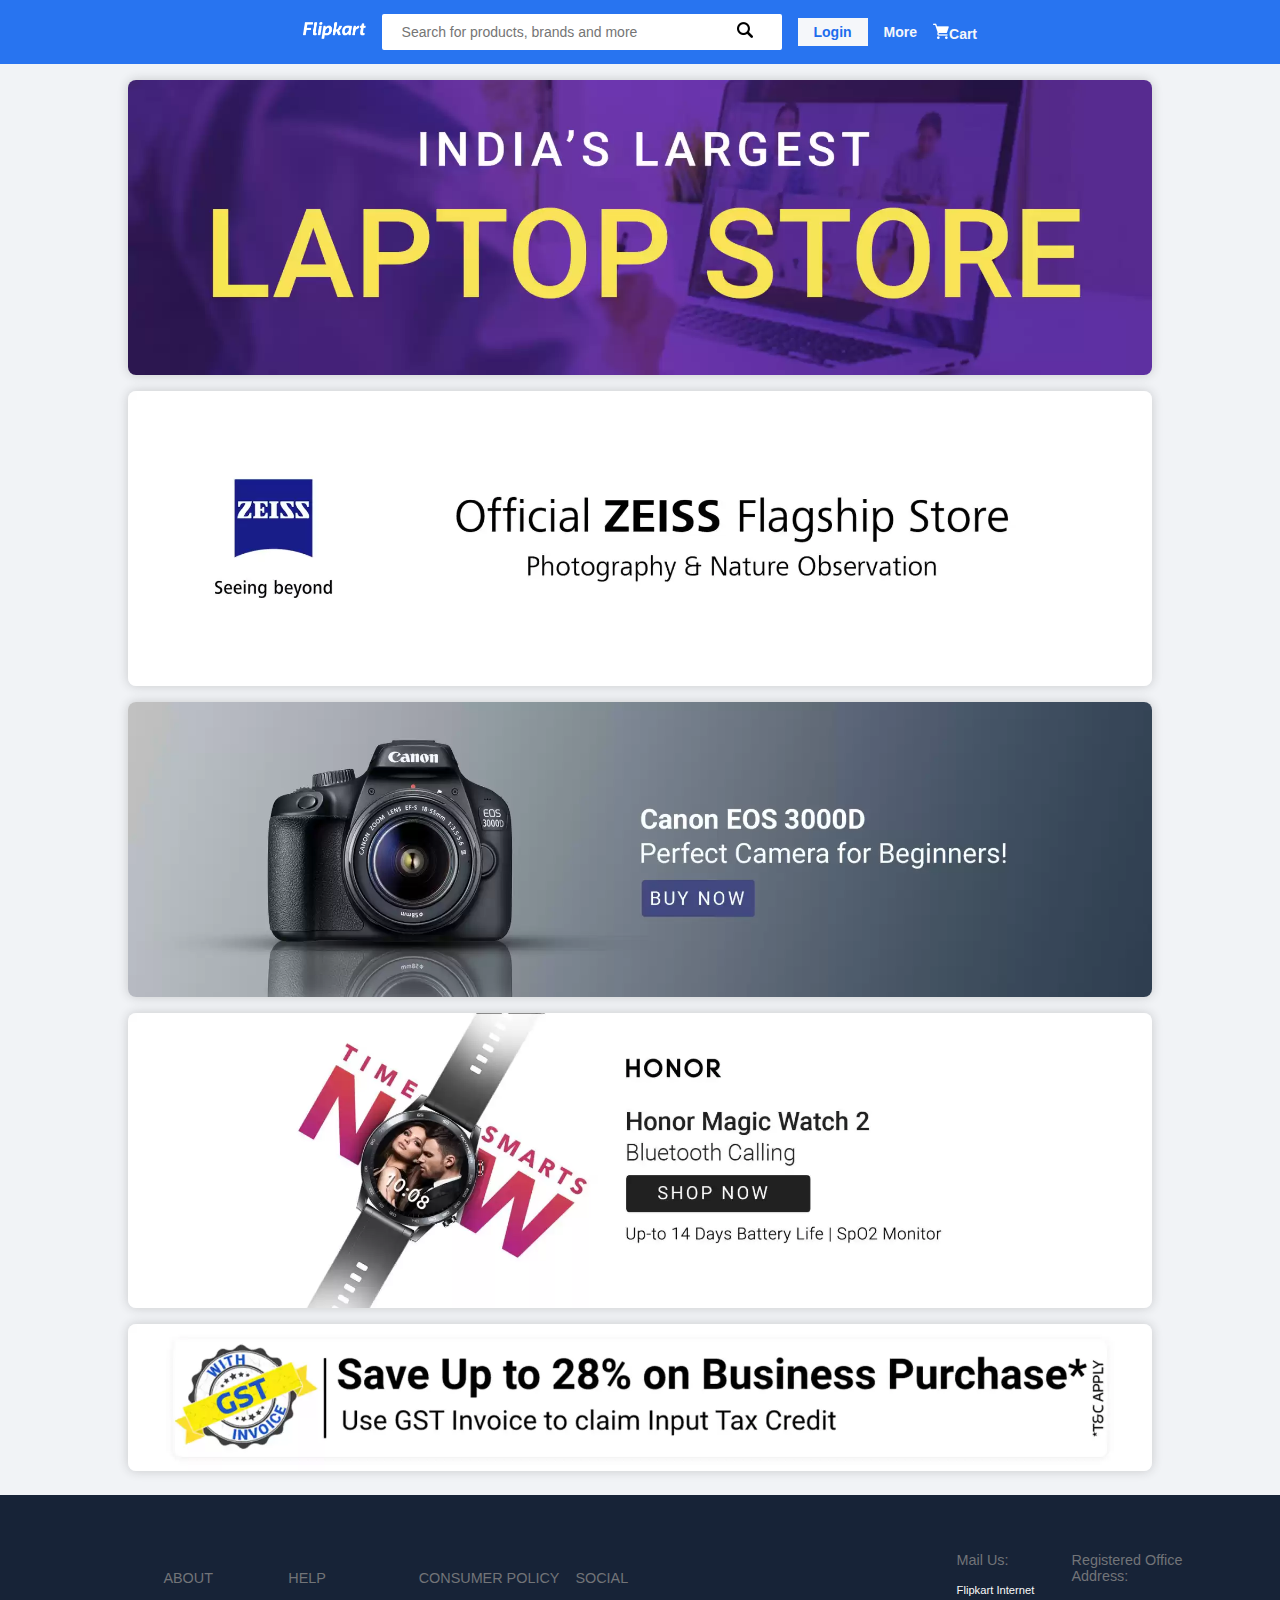
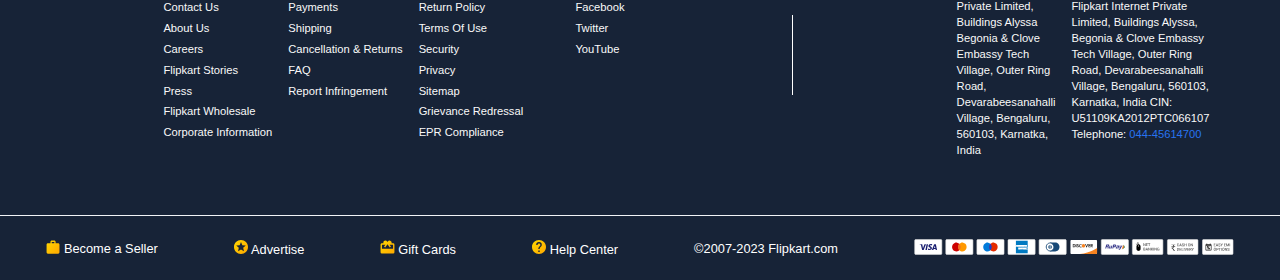
<file: pages/electronics.html>
<!DOCTYPE html>
<html lang="en">

<head>
    <meta charset="UTF-8">
    <meta name="viewport" content="width=device-width, initial-scale=1.0">
    <title>Electronics Store</title>
    <link rel="stylesheet" href="../style.css">
    <link rel="stylesheet" href="../stylesheets/responsive.css">
    <style>
        :root {
            --color-page-bg: #f1f3f6;
            --box-shadow: 0 0 11px rgba(33, 33, 33, .2);
    
        }
    
        #container {
            background: var(--color-page-bg);
        }
    
        main {
            margin-top: 1rem;
            display: flex;
            justify-content: center;
            align-items: center;
        }
    
        .main-content {
            width: 80%;
            display: flex;
            flex-direction: column;
            justify-content: center;
            align-items: center;
            gap: 1rem;
            margin-bottom: 1.5rem;
        }
    
        .main-content img {
            width: 100%;
            box-shadow: var(--box-shadow);
            border-radius: 0.5rem;
        }
    </style>
</head>

<body id="body">
    <div id="container">
        <section id="login">
            <div class="login-box">
                <div class="login-window">
                    <div id="login--left-pt">
                        <span id="title-login">Login</span>
                        <span class="txt-login">Get access to your Orders, Wishlist
                            and recommendations
                        </span>
                        <img src="../assets/login_img.png" alt="" class="sec-1--img">
                    </div>
                    <div id="login--right-pt">
                        <img src="../assets/cancel.png" id="login-close" onclick="closeLogin()">
                        <form>
                            <div>
                                <label for="email">Enter Email/Mobile number</label><br>
                                <input type="text" id="email">
                            </div>
                            <div id="login-terms">By continuing, you agree to FlipKart's <a href="#">Terms of Use</a>
                                and <a href="#">Privacy Policy</a>
                            </div>
                            <button class="otp-btn">Request OTP</button>
                        </form>
                        <span><a href="#">New to Flipkart? Create an account</a></span>
                    </div>
                </div>
            </div>
        </section>
            <nav class="navbar">
                <a href="#"><img src="../assets/logo.png" id="nav-logo"></a>
                <div class="search-element">
                    <table class="search-bar">
                        <tr>
                            <td>
                                <input type="text" id="search" placeholder="Search for products, brands and more">
                            </td>
                            <td><a href="#"><img src="../assets/search.png"></a></td>
                        </tr>
                    </table>
                </div>
                <div id="login-button" onclick="openLogin()"><a href="#">Login</a></div>
                <a href="https://www.flipkart.com/mobile-apps?otracker=ch_vn_mobile_apps" class="nav-para">More</a>
                <a href="../pages/cart.html" class="nav-para"><img id="nav-cart" src="../assets/cart.png"
                        alt="">Cart</a>
            </nav>

            <nav class="navbar-mobile">
                <div id="mobile-nav">
                    <div id="nav-row1">
                        <a href="#"><img src="../assets/logo.png" id="nav-logo"></a>
                        <div>
                            <a href="../pages/cart.html"><img src="../assets/cart.png" alt=""></a>
                            <a href="#" onclick="openLogin()">Login</a>
                        </div>
                    </div>
                    <div id="nav-row2">
                        <table class="search-bar">
                            <tr>
                                <td><a href="#"><img src="../assets/search.png"></a></td>
                                <td>
                                    <input type="text" id="search" placeholder="Search for products, brands and more">
                                </td>
                            </tr>
                        </table>
                    </div>
                </div>
            </nav>
        <main><section class="main-content">
            <img src="../assets/electronics/laptop.webp" alt="">
            <img src="../assets/electronics/zeiss.webp" alt="">
            <img src="../assets/electronics/camera.webp" alt="">
            <img src="../assets/electronics/smart-watch.webp" alt="">
            <img src="../assets/electronics/gst.webp" alt="">

        </section></main>
        <footer>
            <div class="bottom-section">
                <section id="left-part">
                    <div id="about">
                        <p>ABOUT</p>
                        <a href="https://www.flipkart.com/helpcentre?otracker=undefined_footer_navlinks">Contact Us</a>
                        <a href="https://corporate.flipkart.net/corporate-home">About Us</a>
                        <a href="https://www.flipkartcareers.com/?otracker=undefined_footer_navlinks">Careers</a>
                        <a href="http://stories.flipkart.com/?otracker=undefined_footer_navlinks">Flipkart Stories</a>
                        <a href="https://www.flipkart.com/s/press?otracker=undefined_footer_navlinks">Press</a>
                        <a href="https://www.flipkartwholesale.com/?otracker=undefined_footer_navlinks">Flipkart
                            Wholesale</a>
                        <a href="https://www.flipkart.com/corporate-information">Corporate Information</a>
                    </div>
                    <div id="help">
                        <p>HELP</p>
                        <a href="https://www.flipkart.com/pages/payments">Payments</a>
                        <a href="https://www.flipkart.com/pages/shipping">Shipping</a>
                        <a href="https://www.flipkart.com/helpcentre?catalog=55c9c6edb000002e002c1701&view=CATALOG">Cancellation
                            & Returns</a>
                        <a
                            href="https://www.flipkart.com/helpcentre?catalog=55c9c8e2b0000023002c1702&view=CATALOG">FAQ</a>
                        <a href="https://seller.flipkart.com/fiv?otracker=undefined_footer_navlinks">Report
                            Infringement</a>
                    </div>
                    <div id="consumer-policy">
                        <p>CONSUMER POLICY</p>
                        <a href="https://www.flipkart.com/pages/returnpolicy?otracker=undefined_footer_navlinks">Return
                            Policy</a>
                        <a href="https://www.flipkart.com/pages/terms?otracker=undefined_footer_navlinks">Terms Of
                            Use</a>
                        <a
                            href="https://www.flipkart.com/pages/paymentsecurity?otracker=undefined_footer_navlinks">Security</a>
                        <a
                            href="https://www.flipkart.com/pages/privacypolicy?otracker=undefined_footer_navlinks">Privacy</a>
                        <a href="https://www.flipkart.com/sitemap?otracker=undefined_footer_navlinks">Sitemap</a>
                        <a
                            href="https://www.flipkart.com/pages/grievance-redressal-mechanism?otracker=undefined_footer_navlinks">Grievance
                            Redressal</a>
                        <a
                            href="https://www.flipkart.com/pages/ewaste-compliance-tnc?otracker=undefined_footer_navlinks">EPR
                            Compliance</a>
                    </div>
                    <div id="social">
                        <p>SOCIAL</p>
                        <a href="https://www.facebook.com/flipkart">Facebook</a>
                        <a href="https://www.twitter.com/flipkart">Twitter</a>
                        <a href="https://www.youtube.com/flipkart">YouTube</a>
                    </div>
                </section>
                <div class="vert-line"></div>
                <section id="right-part">
                    <div id="main-us">
                        <p>Mail Us:</p>
                        <span>Flipkart Internet Private Limited, Buildings Alyssa
                            Begonia & Clove Embassy Tech Village,
                            Outer Ring Road, Devarabeesanahalli Village,
                            Bengaluru, 560103, Karnatka, India
                        </span>
                    </div>

                    <div id="address">
                        <p>Registered Office Address:</p>
                        <span>Flipkart Internet Private Limited,
                            Buildings Alyssa, Begonia &
                            Clove Embassy Tech Village,
                            Outer Ring Road, Devarabeesanahalli Village,
                            Bengaluru, 560103,
                            Karnatka, India
                            CIN: U51109KA2012PTC066107
                            Telephone: <a href="tel:044-45614700">044-45614700</a>
                        </span>
                    </div>
                </section>
            </div>

            <nav class="bottom-nav">
                <div>
                    <img src="../assets/seller.svg">
                    <a href="https://seller.flipkart.com/?utm_source=fkwebsite&utm_medium=websitedirect">Become a
                        Seller</a>
                </div>
                <div>
                    <img src="../assets/advertise.svg">
                    <a href="https://brands.flipkart.com/">Advertise</a>
                </div>
                <div>
                    <img src="../assets/gift.svg">
                    <a href="https://www.flipkart.com/the-gift-card-store?otracker=undefined_footer_footer_navlinks">Gift
                        Cards</a>
                </div>
                <div>
                    <img src="../assets/help.svg">
                    <a href="https://www.flipkart.com/helpcentre?otracker=undefined_footer_footer_navlinks">Help
                        Center</a>
                </div>
                <div>
                    <p>&copy;2007-2023 Flipkart.com</p>
                </div>
                <div>
                    <img id="payment-method" src="../assets/payment-method.svg">
                </div>
            </nav>
        </footer>
    </div>
    <script defer src="../main.js"></script>
</body>

</html>
</file>
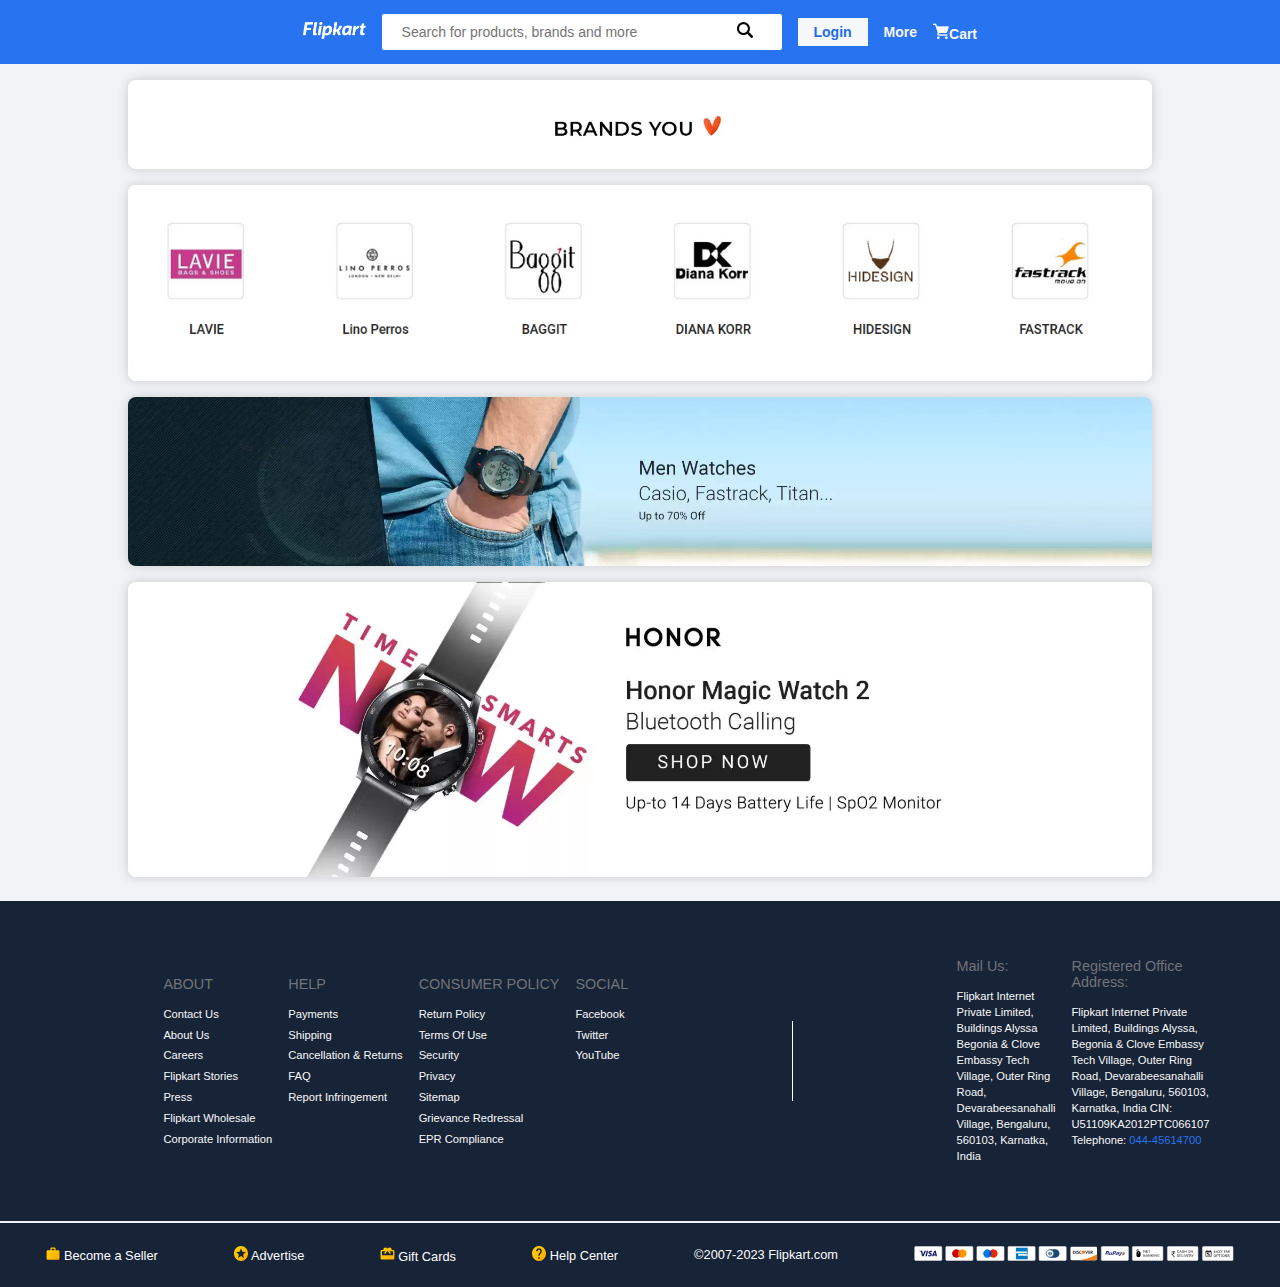
<file: pages/fashion.html>
<!DOCTYPE html>
<html lang="en">

<head>
    <meta charset="UTF-8">
    <meta name="viewport" content="width=device-width, initial-scale=1.0">
    <title>Fashion Store</title>
    <link rel="stylesheet" href="../style.css">
    <link rel="stylesheet" href="../stylesheets/responsive.css">
    <style>
        :root {
            --color-page-bg: #f1f3f6;
            --box-shadow: 0 0 11px rgba(33, 33, 33, .2);

        }

        #container {
            background: var(--color-page-bg);
        }

        main {
            margin-top: 1rem;
            display: flex;
            justify-content: center;
            align-items: center;
        }

        .main-content {
            width: 80%;
            display: flex;
            flex-direction: column;
            justify-content: center;
            align-items: center;
            gap: 1rem;
            margin-bottom: 1.5rem;
        }

        .main-content img {
            width: 100%;
            box-shadow: var(--box-shadow);
            border-radius: 0.5rem;

        }
    </style>
</head>

<body id="body">
    <div id="container">
        <section id="login">
            <div class="login-box">
                <div class="login-window">
                    <div id="login--left-pt">
                        <span id="title-login">Login</span>
                        <span class="txt-login">Get access to your Orders, Wishlist
                            and recommendations
                        </span>
                        <img src="../assets/login_img.png" alt="" class="sec-1--img">
                    </div>
                    <div id="login--right-pt">
                        <img src="../assets/cancel.png" id="login-close" onclick="closeLogin()">
                        <form>
                            <div>
                                <label for="email">Enter Email/Mobile number</label><br>
                                <input type="text" id="email">
                            </div>
                            <div id="login-terms">By continuing, you agree to FlipKart's <a href="#">Terms of Use</a>
                                and <a href="#">Privacy Policy</a>
                            </div>
                            <button class="otp-btn">Request OTP</button>
                        </form>
                        <span><a href="#">New to Flipkart? Create an account</a></span>
                    </div>
                </div>
            </div>
        </section>
        <nav class="navbar">
            <a href="#"><img src="../assets/logo.png" id="nav-logo"></a>
            <div class="search-element">
                <table class="search-bar">
                    <tr>
                        <td>
                            <input type="text" id="search" placeholder="Search for products, brands and more">
                        </td>
                        <td><a href="#"><img src="../assets/search.png"></a></td>
                    </tr>
                </table>
            </div>
            <div id="login-button" onclick="openLogin()"><a href="#">Login</a></div>
            <a href="https://www.flipkart.com/mobile-apps?otracker=ch_vn_mobile_apps" class="nav-para">More</a>
            <a href="../pages/cart.html" class="nav-para"><img id="nav-cart" src="../assets/cart.png" alt="">Cart</a>
        </nav>

        <nav class="navbar-mobile">
            <div id="mobile-nav">
                <div id="nav-row1">
                    <a href="#"><img src="../assets/logo.png" id="nav-logo"></a>
                    <div>
                        <a href="../pages/cart.html"><img src="../assets/cart.png" alt=""></a>
                        <a href="#" onclick="openLogin()">Login</a>
                    </div>
                </div>
                <div id="nav-row2">
                    <table class="search-bar">
                        <tr>
                            <td><a href="#"><img src="../assets/search.png"></a></td>
                            <td>
                                <input type="text" id="search" placeholder="Search for products, brands and more">
                            </td>
                        </tr>
                    </table>
                </div>
            </div>
        </nav>
        <main>
            <section class="main-content">
                <img src="../assets/fashion/brands-love.webp" alt="">
                <img src="../assets/fashion/brands.png" alt="">
                <img src="../assets/fashion/watch.webp" alt="">
                <img src="../assets/fashion/smart-watch.webp" alt="">
            </section>
        </main>
        <footer>
            <div class="bottom-section">
                <section id="left-part">
                    <div id="about">
                        <p>ABOUT</p>
                        <a href="https://www.flipkart.com/helpcentre?otracker=undefined_footer_navlinks">Contact Us</a>
                        <a href="https://corporate.flipkart.net/corporate-home">About Us</a>
                        <a href="https://www.flipkartcareers.com/?otracker=undefined_footer_navlinks">Careers</a>
                        <a href="http://stories.flipkart.com/?otracker=undefined_footer_navlinks">Flipkart Stories</a>
                        <a href="https://www.flipkart.com/s/press?otracker=undefined_footer_navlinks">Press</a>
                        <a href="https://www.flipkartwholesale.com/?otracker=undefined_footer_navlinks">Flipkart
                            Wholesale</a>
                        <a href="https://www.flipkart.com/corporate-information">Corporate Information</a>
                    </div>
                    <div id="help">
                        <p>HELP</p>
                        <a href="https://www.flipkart.com/pages/payments">Payments</a>
                        <a href="https://www.flipkart.com/pages/shipping">Shipping</a>
                        <a href="https://www.flipkart.com/helpcentre?catalog=55c9c6edb000002e002c1701&view=CATALOG">Cancellation
                            & Returns</a>
                        <a
                            href="https://www.flipkart.com/helpcentre?catalog=55c9c8e2b0000023002c1702&view=CATALOG">FAQ</a>
                        <a href="https://seller.flipkart.com/fiv?otracker=undefined_footer_navlinks">Report
                            Infringement</a>
                    </div>
                    <div id="consumer-policy">
                        <p>CONSUMER POLICY</p>
                        <a href="https://www.flipkart.com/pages/returnpolicy?otracker=undefined_footer_navlinks">Return
                            Policy</a>
                        <a href="https://www.flipkart.com/pages/terms?otracker=undefined_footer_navlinks">Terms Of
                            Use</a>
                        <a
                            href="https://www.flipkart.com/pages/paymentsecurity?otracker=undefined_footer_navlinks">Security</a>
                        <a
                            href="https://www.flipkart.com/pages/privacypolicy?otracker=undefined_footer_navlinks">Privacy</a>
                        <a href="https://www.flipkart.com/sitemap?otracker=undefined_footer_navlinks">Sitemap</a>
                        <a
                            href="https://www.flipkart.com/pages/grievance-redressal-mechanism?otracker=undefined_footer_navlinks">Grievance
                            Redressal</a>
                        <a
                            href="https://www.flipkart.com/pages/ewaste-compliance-tnc?otracker=undefined_footer_navlinks">EPR
                            Compliance</a>
                    </div>
                    <div id="social">
                        <p>SOCIAL</p>
                        <a href="https://www.facebook.com/flipkart">Facebook</a>
                        <a href="https://www.twitter.com/flipkart">Twitter</a>
                        <a href="https://www.youtube.com/flipkart">YouTube</a>
                    </div>
                </section>
                <div class="vert-line"></div>
                <section id="right-part">
                    <div id="main-us">
                        <p>Mail Us:</p>
                        <span>Flipkart Internet Private Limited, Buildings Alyssa
                            Begonia & Clove Embassy Tech Village,
                            Outer Ring Road, Devarabeesanahalli Village,
                            Bengaluru, 560103, Karnatka, India
                        </span>
                    </div>

                    <div id="address">
                        <p>Registered Office Address:</p>
                        <span>Flipkart Internet Private Limited,
                            Buildings Alyssa, Begonia &
                            Clove Embassy Tech Village,
                            Outer Ring Road, Devarabeesanahalli Village,
                            Bengaluru, 560103,
                            Karnatka, India
                            CIN: U51109KA2012PTC066107
                            Telephone: <a href="tel:044-45614700">044-45614700</a>
                        </span>
                    </div>
                </section>
            </div>

            <nav class="bottom-nav">
                <div>
                    <img src="../assets/seller.svg">
                    <a href="https://seller.flipkart.com/?utm_source=fkwebsite&utm_medium=websitedirect">Become a
                        Seller</a>
                </div>
                <div>
                    <img src="../assets/advertise.svg">
                    <a href="https://brands.flipkart.com/">Advertise</a>
                </div>
                <div>
                    <img src="../assets/gift.svg">
                    <a href="https://www.flipkart.com/the-gift-card-store?otracker=undefined_footer_footer_navlinks">Gift
                        Cards</a>
                </div>
                <div>
                    <img src="../assets/help.svg">
                    <a href="https://www.flipkart.com/helpcentre?otracker=undefined_footer_footer_navlinks">Help
                        Center</a>
                </div>
                <div>
                    <p>&copy;2007-2023 Flipkart.com</p>
                </div>
                <div>
                    <img id="payment-method" src="../assets/payment-method.svg">
                </div>
            </nav>
        </footer>
    </div>
    <script defer src="../main.js"></script>
</body>

</html>
</file>
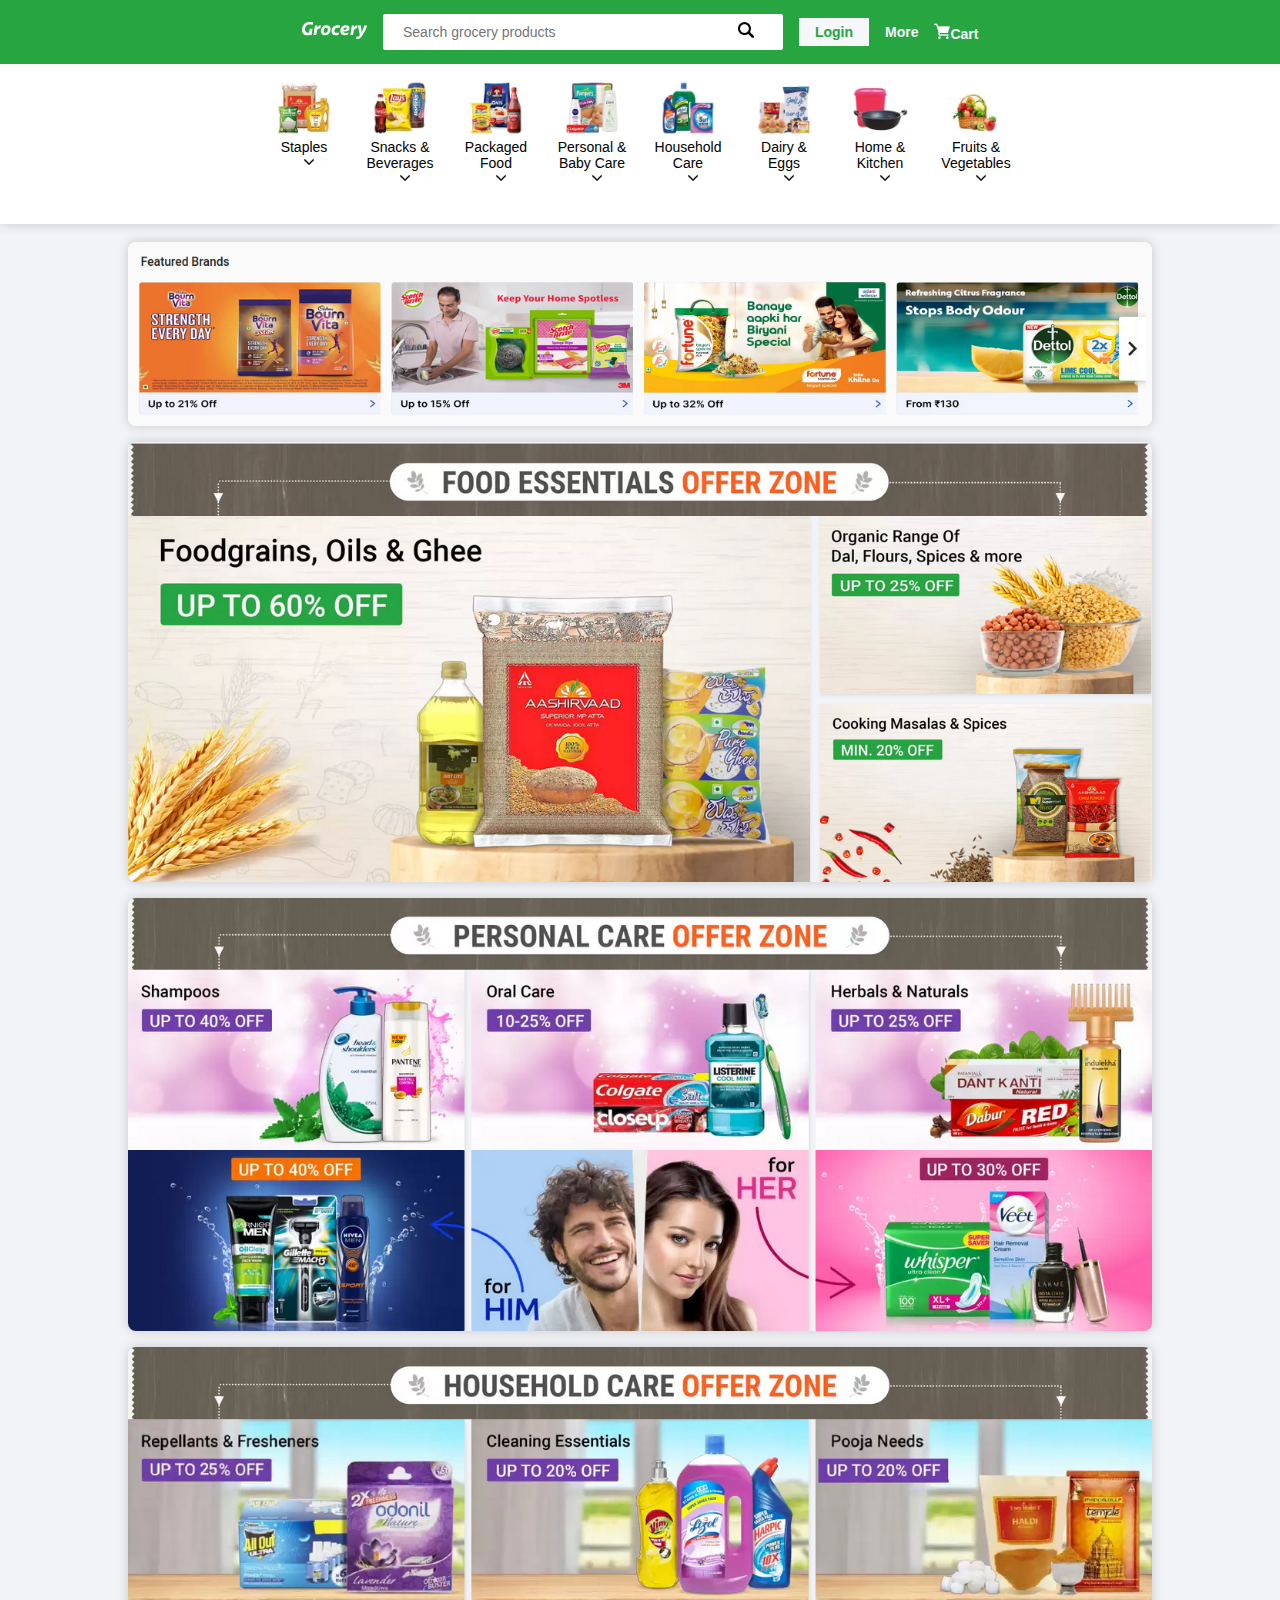
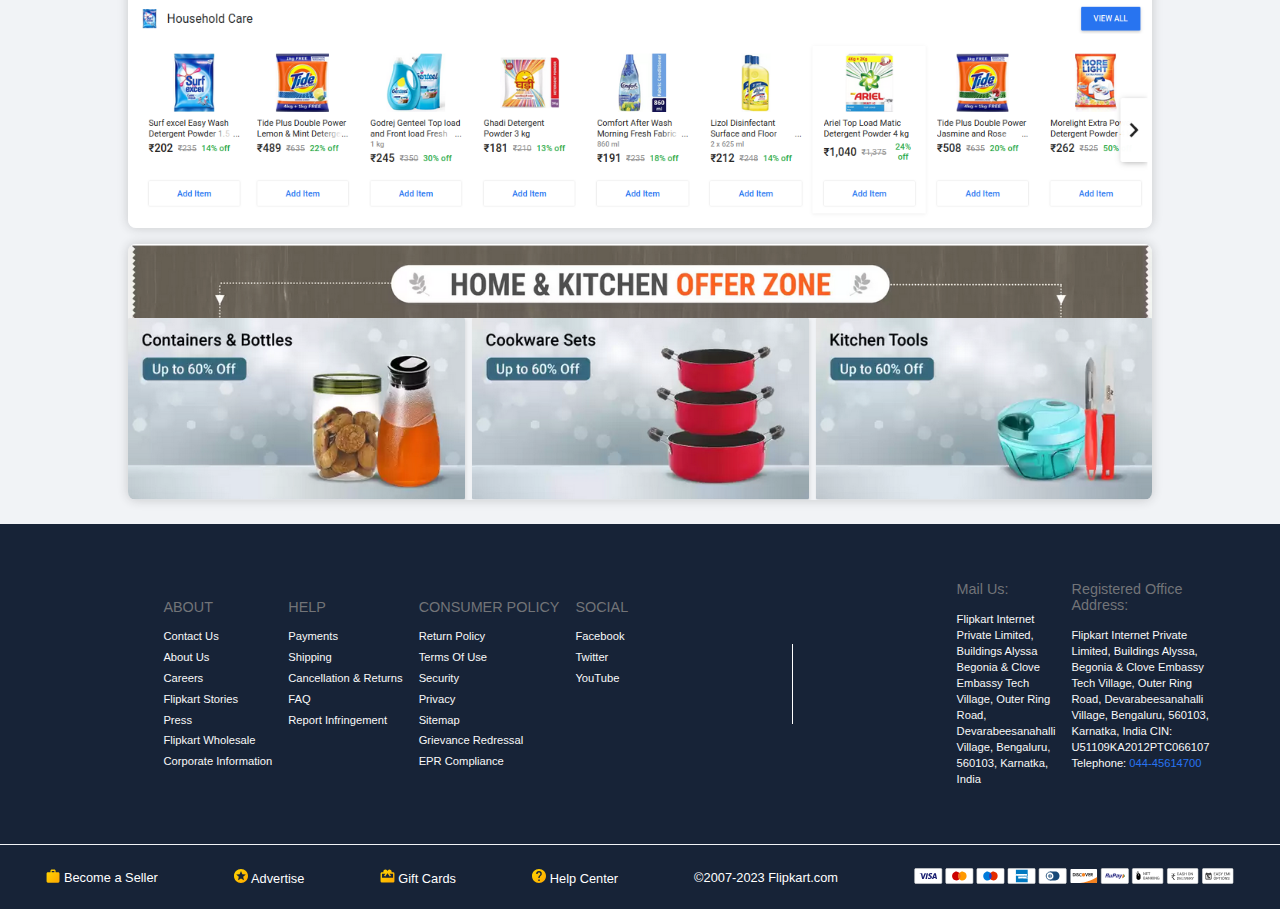
<file: pages/grocery.html>
<!DOCTYPE html>
<html lang="en">

<head>
    <meta charset="UTF-8">
    <meta name="viewport" content="width=device-width, initial-scale=1.0">
    <title>Grocery Store</title>
    <link rel="stylesheet" href="../style.css">
    <link rel="stylesheet" href="../stylesheets/responsive.css">
    <link rel="stylesheet" href="../stylesheets/grocery.css">
</head>

<body id="body">
    <div id="container">
        <section id="login">
            <div class="login-box">
                <div class="login-window">
                    <div id="login--left-pt">
                        <span id="title-login">Login</span>
                        <span class="txt-login">Get access to your Orders, Wishlist
                            and recommendations
                        </span>
                        <img src="../assets/login_img.png" alt="" class="sec-1--img">
                    </div>
                    <div id="login--right-pt">
                        <img src="../assets/cancel.png" id="login-close" onclick="closeLogin()">
                        <form>
                            <div>
                                <label for="email">Enter Email/Mobile number</label><br>
                                <input type="text" id="email">
                            </div>
                            <div id="login-terms">By continuing, you agree to FlipKart's <a href="#">Terms of Use</a>
                                and <a href="#">Privacy Policy</a>
                            </div>
                            <button class="otp-btn">Request OTP</button>
                        </form>
                        <span><a href="#">New to Flipkart? Create an account</a></span>
                    </div>
                </div>
            </div>
        </section>
        <nav class="navbar">
            <a href="#"><img src="../assets/grocery/grocery-logo.svg" id="nav-logo"></a>
            <div class="search-element">
                <table class="search-bar">
                    <tr>
                        <td>
                            <input type="text" id="search" placeholder="Search grocery products">
                        </td>
                        <td><a href="#"><img src="../assets/search.png"></a></td>
                    </tr>
                </table>
            </div>
            <div id="login-button" onclick="openLogin()"><a href="#">Login</a></div>
            <a href="https://www.flipkart.com/mobile-apps?otracker=ch_vn_mobile_apps" class="nav-para">More</a>
            <a href="../pages/cart.html" class="nav-para"><img id="nav-cart" src="../assets/cart.png" alt="">Cart</a>
        </nav>

        <nav class="navbar-mobile">
            <div id="mobile-nav">
                <div id="nav-row1">
                    <a href="#"><img src="../assets/grocery/grocery-logo.svg" id="nav-logo"></a>
                    <div>
                        <a href="../pages/cart.html"><img src="../assets/cart.png" alt=""></a>
                        <a href="#" onclick="openLogin()">Login</a>
                    </div>
                </div>
                <div id="nav-row2">
                    <table class="search-bar">
                        <tr>
                            <td><a href="#"><img src="../assets/search.png"></a></td>
                            <td>
                                <input type="text" id="search" placeholder="Search for products, brands and more">
                            </td>
                        </tr>
                    </table>
                </div>
            </div>
        </nav>
        <header>

            <nav class="items-bar--mobile">
                <section class="category grocery"><a href="#"><img src="../assets/grocery/staples.webp"
                            alt="">Staples</a>
                </section>
                <section class="category mobiles"><a href="#"><img src="../assets/grocery/snacks.webp" alt="">Snacks &
                        Beverages</a>
                </section>
                <section class="category fashion">
                    <a href="#">
                        <img src="../assets/grocery/package-food.webp" alt="">
                        Packaged Food</a>
                </section>
                <section class="category electronics"><a href="#"><img src="../assets/grocery/baby-care.webp" alt="">
                        Personal & Baby Care</a>
                </section>
                <section class="category home"><a href="#"><img src="../assets/grocery/household.webp" alt="">
                        <div>Household Care</div>
                    </a>
                </section>
                <section class="category appliances"><a href="#"><img src="../assets/grocery/dairy-eggs.webp"
                            alt="">Dairy & Eggs</a>
                </section>
                <section class="category offers"><a href="#"><img src="../assets/grocery/home-kitchen.webp" alt="">
                        <div>Home & Kitchen</div>
                    </a>
                </section>
                <section class="category toys"><a href="#"><img src="../assets/grocery/fruits-veg.webp" alt="">
                        Fruits & Vegetables</a>
                </section>

            </nav>

            <nav class="items-bar">
                <section class="category grocery"><img src="../assets/grocery/staples.webp" alt="">
                    <span>
                        <p>Staples</p>
                        <img class="nav-arrow" src="../assets/arrow-down.png">
                    </span>
                    <div class="dp-menu">
                        <div class="menu-list">
                            <a href="#">Dals & Pulses</a>
                            <a href="#">Ghee & Oil</a>
                            <a href="#">Atta & Flours</a>
                            <a href="#">Masalas & Spices</a>
                            <a href="#">Rice & Rice Products</a>
                            <a href="#">Dry Fruits, Nuts & Seeds</a>
                            <a href="#">Sugar, Jaggery & Salt</a>
                        </div>
                    </div>
                </section>
                <section class="category mobiles"><img src="../assets/grocery/snacks.webp" alt="">
                    <span>
                        <p>Snacks & Beverages</p>
                        <img class="nav-arrow" src="../assets/arrow-down.png">
                    </span>
                    <div class="dp-menu">
                        <div class="menu-list">
                            <a href="#">Biscuits</a>
                            <a href="#">Chips, Namkeen & Snacks</a>
                            <a href="#">Tea</a>
                            <a href="#">Coffee</a>
                            <a href="#">Juices</a>
                            <a href="#">Health Drink Mix</a>
                            <a href="#">Soft Drinks</a>
                            <a href="#">Intant Drink Mixes, Squash & Syrups</a>
                            <a href="#">Water</a>
                        </div>
                    </div>
                </section>
                <section class="category fashion">
                    <img src="../assets/grocery/package-food.webp" alt="">
                    <span>
                        <p>Packaged Food</p>
                        <img class="nav-arrow" src="../assets/arrow-down.png">
                    </span>
                    <div class="dp-menu">
                        <div class="menu-list">
                            <a href="#">Breakfast Cereals</a>
                            <a href="#">Noodles & Pasta</a>
                            <a href="#">Ketchups & Spreads</a>
                            <a href="#">Chocolates & Sweets</a>
                            <a href="#">Jams & Honey</a>
                            <a href="#">Pickles & Chutney</a>
                            <a href="#">Ready To Cook</a>
                            <a href="#">Cooking Sauces & Vinegar</a>
                            <a href="#">Baking</a>
                        </div>

                    </div>
                </section>
                <section class="category electronics"><img src="../assets/grocery/baby-care.webp" alt="">
                    <span>
                        <p>Personal & Baby Care</p>
                        <img class="nav-arrow" src="../assets/arrow-down.png">
                    </span>
                    <div class="dp-menu">
                        <div class="menu-list">
                            <a href="#">Soaps & Body Wash</a>
                            <a href="#">Hair Care</a>
                            <a href="#">Oral Care</a>
                            <a href="#">Deos, Perfumes & Talc</a>
                            <a href="#">Creams, Lotions, Skin Care</a>
                            <a href="#">Kajal & Makeup</a>
                            <a href="#">Sanitary Needs</a>
                            <a href="#">Wellness & Common Pharma</a>
                            <a href="#">Shaving Needs</a>
                            <a href="#">Diapers & Wipes</a>
                            <a href="#">Baby Foods</a>
                            <a href="#">Baby Bath & Skin Care</a>
                        </div>
                    </div>
                </section>
                <section class="category home"><img src="../assets/grocery/household.webp" alt="">
                    <span>
                        <p>Household Care</p>
                        <img class="nav-arrow" src="../assets/arrow-down.png">
                    </span>
                    <div class="dp-menu">
                        <div class="menu-list">
                            <a href="#">Detergents & Laundry</a>
                            <a href="#">Utensils Cleaner</a>
                            <a href="#">Floor & Other Cleaners</a>
                            <a href="#">Repellants & Fresheners</a>
                            <a href="#">Paper & Disposables</a>
                            <a href="#">Basic Electricals</a>
                            <a href="#">Pooja Needs</a>
                            <a href="#">Pet Food</a>
                            <a href="#">Shoe Care</a>
                        </div>
                    </div>
                </section>
                <section class="category appliances"><img src="../assets/grocery/dairy-eggs.webp" alt="">
                    <span>
                        <p>Dairy & Eggs</p>
                        <img class="nav-arrow" src="../assets/arrow-down.png">
                    </span>
                    <div class="dp-menu">
                        <div class="menu-list">
                            <a href="#">Dairy</a>
                            <a href="#">Eggs</a>
                        </div>
                    </div>
                </section>
                <section class="category offers"><img src="../assets/grocery/home-kitchen.webp" alt="">
                    <span>
                        <p>Home & Kitchen</p>
                        <img class="nav-arrow" src="../assets/arrow-down.png">
                    </span>
                    <div class="dp-menu">
                        <div class="menu-list">
                            <a href="#">Storage & Containers</a>
                            <a href="#">Kitchen Tools</a>
                            <a href="#">Cookware & Non Stick</a>
                            <a href="#">Dining & Cutlery</a>
                            <a href="#">Stationery & Household Esentials</a>
                        </div>

                    </div>
                </section>
                <section class="category toys"><img src="../assets/grocery/fruits-veg.webp" alt="">
                    <span>
                        <p>Fruits & Vegetables</p>
                        <img class="nav-arrow" src="../assets/arrow-down.png">
                    </span>
                    <div class="dp-menu">
                        <div class="menu-list">
                            <a href="#">Beauty & Personal Care</a>
                            <a href="#">Men's Grooming</a>
                            <a href="#">Food & Drinks</a>
                            <a href="#">Nutrition & Health Care</a>
                            <a href="#">Baby Care</a>
                            <a href="#">Toys & School Supplies</a>
                            <a href="#">Sports & Fitness</a>
                            <a href="#">Books</a>
                            <a href="#">Music</a>
                            <a href="#">Stationary & Office Supplies</a>
                            <a href="#">Auto Accessories</a>
                            <a href="#">Safety & Hygiene Essentials</a>
                        </div>
                    </div>
                </section>

            </nav>
        </header>
        <main>
            <section class="main-content">
                <img src="../assets/grocery/featured-brands.png" alt="">
                <img src="../assets/grocery/food-zone.png" alt="">
                <img src="../assets/grocery/personal-care.png" alt="">
                <img src="../assets/grocery/household-zone.png" alt="">
                <img src="../assets/grocery/kitchen-zone.png" alt="">
            </section>
        </main>
        <footer>
            <div class="bottom-section">
                <section id="left-part">
                    <div id="about">
                        <p>ABOUT</p>
                        <a href="https://www.flipkart.com/helpcentre?otracker=undefined_footer_navlinks">Contact Us</a>
                        <a href="https://corporate.flipkart.net/corporate-home">About Us</a>
                        <a href="https://www.flipkartcareers.com/?otracker=undefined_footer_navlinks">Careers</a>
                        <a href="http://stories.flipkart.com/?otracker=undefined_footer_navlinks">Flipkart Stories</a>
                        <a href="https://www.flipkart.com/s/press?otracker=undefined_footer_navlinks">Press</a>
                        <a href="https://www.flipkartwholesale.com/?otracker=undefined_footer_navlinks">Flipkart
                            Wholesale</a>
                        <a href="https://www.flipkart.com/corporate-information">Corporate Information</a>
                    </div>
                    <div id="help">
                        <p>HELP</p>
                        <a href="https://www.flipkart.com/pages/payments">Payments</a>
                        <a href="https://www.flipkart.com/pages/shipping">Shipping</a>
                        <a href="https://www.flipkart.com/helpcentre?catalog=55c9c6edb000002e002c1701&view=CATALOG">Cancellation
                            & Returns</a>
                        <a
                            href="https://www.flipkart.com/helpcentre?catalog=55c9c8e2b0000023002c1702&view=CATALOG">FAQ</a>
                        <a href="https://seller.flipkart.com/fiv?otracker=undefined_footer_navlinks">Report
                            Infringement</a>
                    </div>
                    <div id="consumer-policy">
                        <p>CONSUMER POLICY</p>
                        <a href="https://www.flipkart.com/pages/returnpolicy?otracker=undefined_footer_navlinks">Return
                            Policy</a>
                        <a href="https://www.flipkart.com/pages/terms?otracker=undefined_footer_navlinks">Terms Of
                            Use</a>
                        <a
                            href="https://www.flipkart.com/pages/paymentsecurity?otracker=undefined_footer_navlinks">Security</a>
                        <a
                            href="https://www.flipkart.com/pages/privacypolicy?otracker=undefined_footer_navlinks">Privacy</a>
                        <a href="https://www.flipkart.com/sitemap?otracker=undefined_footer_navlinks">Sitemap</a>
                        <a
                            href="https://www.flipkart.com/pages/grievance-redressal-mechanism?otracker=undefined_footer_navlinks">Grievance
                            Redressal</a>
                        <a
                            href="https://www.flipkart.com/pages/ewaste-compliance-tnc?otracker=undefined_footer_navlinks">EPR
                            Compliance</a>
                    </div>
                    <div id="social">
                        <p>SOCIAL</p>
                        <a href="https://www.facebook.com/flipkart">Facebook</a>
                        <a href="https://www.twitter.com/flipkart">Twitter</a>
                        <a href="https://www.youtube.com/flipkart">YouTube</a>
                    </div>
                </section>
                <div class="vert-line"></div>
                <section id="right-part">
                    <div id="main-us">
                        <p>Mail Us:</p>
                        <span>Flipkart Internet Private Limited, Buildings Alyssa
                            Begonia & Clove Embassy Tech Village,
                            Outer Ring Road, Devarabeesanahalli Village,
                            Bengaluru, 560103, Karnatka, India
                        </span>
                    </div>

                    <div id="address">
                        <p>Registered Office Address:</p>
                        <span>Flipkart Internet Private Limited,
                            Buildings Alyssa, Begonia &
                            Clove Embassy Tech Village,
                            Outer Ring Road, Devarabeesanahalli Village,
                            Bengaluru, 560103,
                            Karnatka, India
                            CIN: U51109KA2012PTC066107
                            Telephone: <a href="tel:044-45614700">044-45614700</a>
                        </span>
                    </div>
                </section>
            </div>

            <nav class="bottom-nav">
                <div>
                    <img src="../assets/seller.svg">
                    <a href="https://seller.flipkart.com/?utm_source=fkwebsite&utm_medium=websitedirect">Become a
                        Seller</a>
                </div>
                <div>
                    <img src="../assets/advertise.svg">
                    <a href="https://brands.flipkart.com/">Advertise</a>
                </div>
                <div>
                    <img src="../assets/gift.svg">
                    <a href="https://www.flipkart.com/the-gift-card-store?otracker=undefined_footer_footer_navlinks">Gift
                        Cards</a>
                </div>
                <div>
                    <img src="../assets/help.svg">
                    <a href="https://www.flipkart.com/helpcentre?otracker=undefined_footer_footer_navlinks">Help
                        Center</a>
                </div>
                <div>
                    <p>&copy;2007-2023 Flipkart.com</p>
                </div>
                <div>
                    <img id="payment-method" src="../assets/payment-method.svg">
                </div>
            </nav>
        </footer>
    </div>
    <script defer src="../main.js"></script>

</body>

</html>
</file>
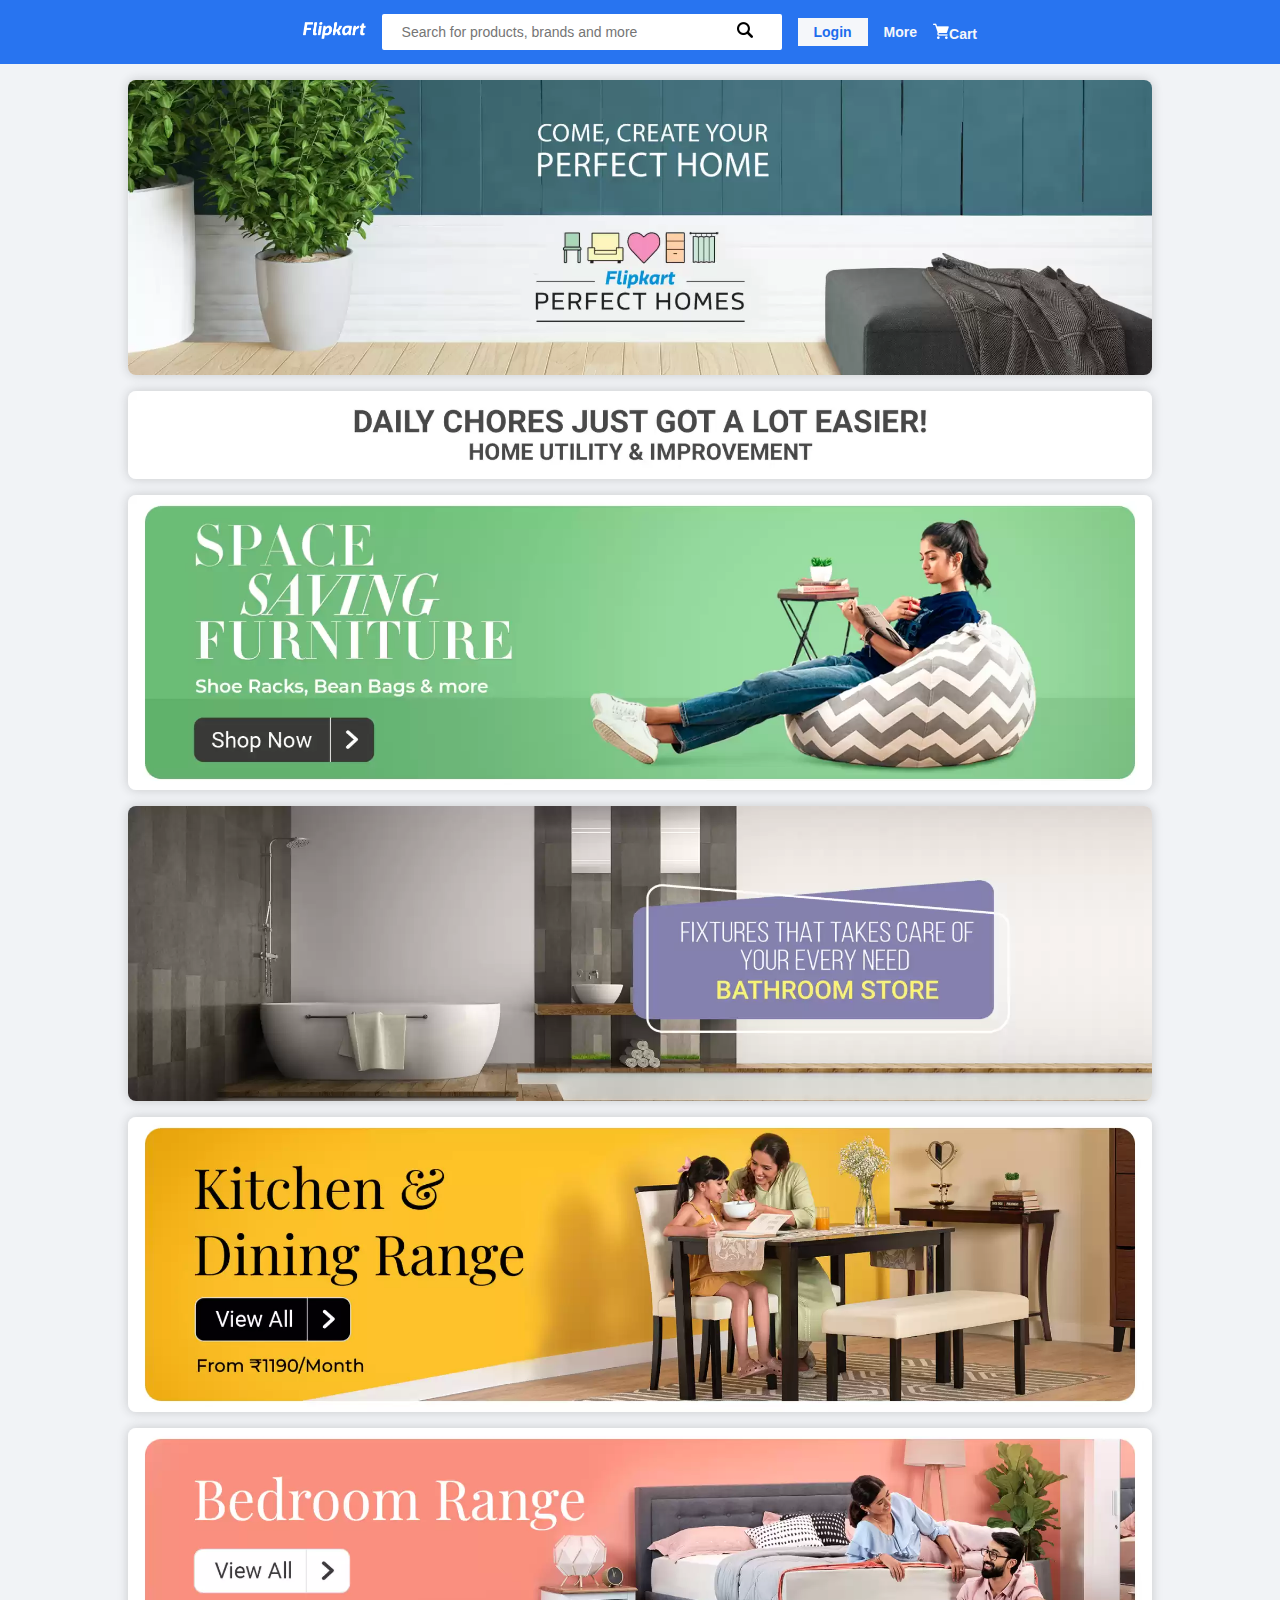
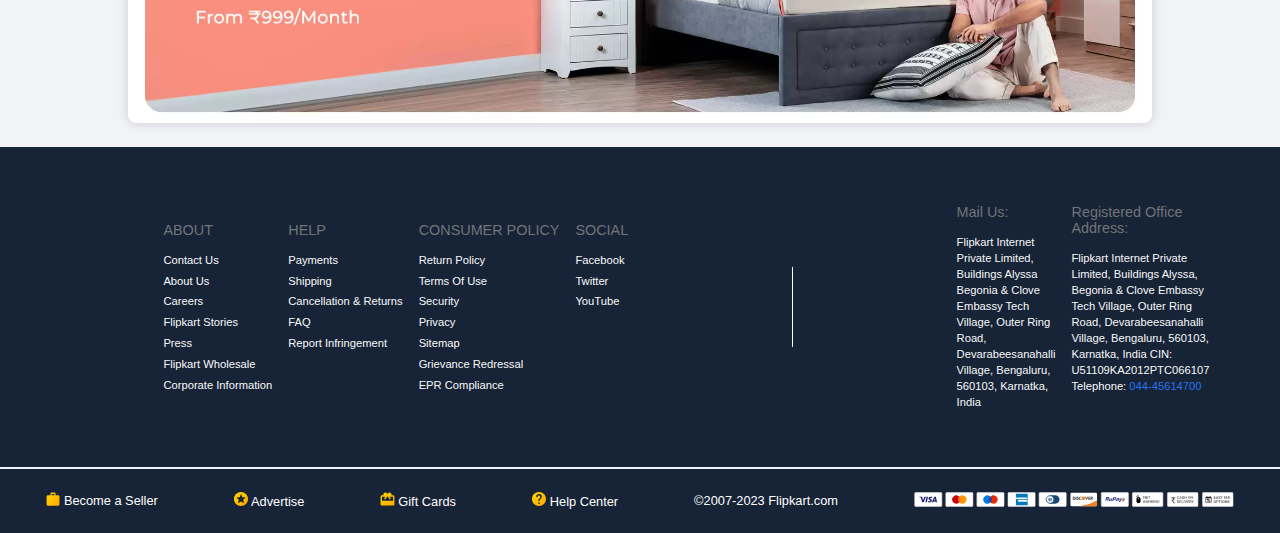
<file: pages/home.html>
<!DOCTYPE html>
<html lang="en">

<head>
    <meta charset="UTF-8">
    <meta name="viewport" content="width=device-width, initial-scale=1.0">
    <title>Furnitures/Home Items Store</title>
    <link rel="stylesheet" href="../style.css">
    <link rel="stylesheet" href="../stylesheets/responsive.css">
    <style>
        :root {
            --color-page-bg: #f1f3f6;
            --box-shadow: 0 0 11px rgba(33, 33, 33, .2);
    
        }
    
        #container {
            background: var(--color-page-bg);
        }
    
        main {
            margin-top: 1rem;
            display: flex;
            justify-content: center;
            align-items: center;
        }
    
        .main-content {
            width: 80%;
            display: flex;
            flex-direction: column;
            justify-content: center;
            align-items: center;
            gap: 1rem;
            margin-bottom: 1.5rem;
        }
    
        .main-content img {
            width: 100%;
            box-shadow: var(--box-shadow);
            border-radius: 0.5rem;
        }
    </style>
</head>

<body id="body">
    <div id="container">
        <section id="login">
            <div class="login-box">
                <div class="login-window">
                    <div id="login--left-pt">
                        <span id="title-login">Login</span>
                        <span class="txt-login">Get access to your Orders, Wishlist
                            and recommendations
                        </span>
                        <img src="../assets/login_img.png" alt="" class="sec-1--img">
                    </div>
                    <div id="login--right-pt">
                        <img src="../assets/cancel.png" id="login-close" onclick="closeLogin()">
                        <form>
                            <div>
                                <label for="email">Enter Email/Mobile number</label><br>
                                <input type="text" id="email">
                            </div>
                            <div id="login-terms">By continuing, you agree to FlipKart's <a href="#">Terms of Use</a>
                                and <a href="#">Privacy Policy</a>
                            </div>
                            <button class="otp-btn">Request OTP</button>
                        </form>
                        <span><a href="#">New to Flipkart? Create an account</a></span>
                    </div>
                </div>
            </div>
        </section>
            <nav class="navbar">
                <a href="#"><img src="../assets/logo.png" id="nav-logo"></a>
                <div class="search-element">
                    <table class="search-bar">
                        <tr>
                            <td>
                                <input type="text" id="search" placeholder="Search for products, brands and more">
                            </td>
                            <td><a href="#"><img src="../assets/search.png"></a></td>
                        </tr>
                    </table>
                </div>
                <div id="login-button" onclick="openLogin()"><a href="#">Login</a></div>
                <a href="https://www.flipkart.com/mobile-apps?otracker=ch_vn_mobile_apps" class="nav-para">More</a>
                <a href="../pages/cart.html" class="nav-para"><img id="nav-cart" src="../assets/cart.png"
                        alt="">Cart</a>
            </nav>

            <nav class="navbar-mobile">
                <div id="mobile-nav">
                    <div id="nav-row1">
                        <a href="#"><img src="../assets/logo.png" id="nav-logo"></a>
                        <div>
                            <a href="../pages/cart.html"><img src="../assets/cart.png" alt=""></a>
                            <a href="#" onclick="openLogin()">Login</a>
                        </div>
                    </div>
                    <div id="nav-row2">
                        <table class="search-bar">
                            <tr>
                                <td><a href="#"><img src="../assets/search.png"></a></td>
                                <td>
                                    <input type="text" id="search" placeholder="Search for products, brands and more">
                                </td>
                            </tr>
                        </table>
                    </div>
                </div>
            </nav>
        <main><section class="main-content">
            <img src="../assets/home/perfect-home.webp" alt="">
            <img src="../assets/home/banner.webp" alt="">
            <img src="../assets/home/furniture-range.webp" alt="">
            <img src="../assets/home/bathroom.webp" alt="">
            <img src="../assets/home/kitchen-range.webp" alt="">
            <img src="../assets/home/bedroom-range.webp" alt="">
        </section></main>
        <footer>
            <div class="bottom-section">
                <section id="left-part">
                    <div id="about">
                        <p>ABOUT</p>
                        <a href="https://www.flipkart.com/helpcentre?otracker=undefined_footer_navlinks">Contact Us</a>
                        <a href="https://corporate.flipkart.net/corporate-home">About Us</a>
                        <a href="https://www.flipkartcareers.com/?otracker=undefined_footer_navlinks">Careers</a>
                        <a href="http://stories.flipkart.com/?otracker=undefined_footer_navlinks">Flipkart Stories</a>
                        <a href="https://www.flipkart.com/s/press?otracker=undefined_footer_navlinks">Press</a>
                        <a href="https://www.flipkartwholesale.com/?otracker=undefined_footer_navlinks">Flipkart
                            Wholesale</a>
                        <a href="https://www.flipkart.com/corporate-information">Corporate Information</a>
                    </div>
                    <div id="help">
                        <p>HELP</p>
                        <a href="https://www.flipkart.com/pages/payments">Payments</a>
                        <a href="https://www.flipkart.com/pages/shipping">Shipping</a>
                        <a href="https://www.flipkart.com/helpcentre?catalog=55c9c6edb000002e002c1701&view=CATALOG">Cancellation
                            & Returns</a>
                        <a
                            href="https://www.flipkart.com/helpcentre?catalog=55c9c8e2b0000023002c1702&view=CATALOG">FAQ</a>
                        <a href="https://seller.flipkart.com/fiv?otracker=undefined_footer_navlinks">Report
                            Infringement</a>
                    </div>
                    <div id="consumer-policy">
                        <p>CONSUMER POLICY</p>
                        <a href="https://www.flipkart.com/pages/returnpolicy?otracker=undefined_footer_navlinks">Return
                            Policy</a>
                        <a href="https://www.flipkart.com/pages/terms?otracker=undefined_footer_navlinks">Terms Of
                            Use</a>
                        <a
                            href="https://www.flipkart.com/pages/paymentsecurity?otracker=undefined_footer_navlinks">Security</a>
                        <a
                            href="https://www.flipkart.com/pages/privacypolicy?otracker=undefined_footer_navlinks">Privacy</a>
                        <a href="https://www.flipkart.com/sitemap?otracker=undefined_footer_navlinks">Sitemap</a>
                        <a
                            href="https://www.flipkart.com/pages/grievance-redressal-mechanism?otracker=undefined_footer_navlinks">Grievance
                            Redressal</a>
                        <a
                            href="https://www.flipkart.com/pages/ewaste-compliance-tnc?otracker=undefined_footer_navlinks">EPR
                            Compliance</a>
                    </div>
                    <div id="social">
                        <p>SOCIAL</p>
                        <a href="https://www.facebook.com/flipkart">Facebook</a>
                        <a href="https://www.twitter.com/flipkart">Twitter</a>
                        <a href="https://www.youtube.com/flipkart">YouTube</a>
                    </div>
                </section>
                <div class="vert-line"></div>
                <section id="right-part">
                    <div id="main-us">
                        <p>Mail Us:</p>
                        <span>Flipkart Internet Private Limited, Buildings Alyssa
                            Begonia & Clove Embassy Tech Village,
                            Outer Ring Road, Devarabeesanahalli Village,
                            Bengaluru, 560103, Karnatka, India
                        </span>
                    </div>

                    <div id="address">
                        <p>Registered Office Address:</p>
                        <span>Flipkart Internet Private Limited,
                            Buildings Alyssa, Begonia &
                            Clove Embassy Tech Village,
                            Outer Ring Road, Devarabeesanahalli Village,
                            Bengaluru, 560103,
                            Karnatka, India
                            CIN: U51109KA2012PTC066107
                            Telephone: <a href="tel:044-45614700">044-45614700</a>
                        </span>
                    </div>
                </section>
            </div>

            <nav class="bottom-nav">
                <div>
                    <img src="../assets/seller.svg">
                    <a href="https://seller.flipkart.com/?utm_source=fkwebsite&utm_medium=websitedirect">Become a
                        Seller</a>
                </div>
                <div>
                    <img src="../assets/advertise.svg">
                    <a href="https://brands.flipkart.com/">Advertise</a>
                </div>
                <div>
                    <img src="../assets/gift.svg">
                    <a href="https://www.flipkart.com/the-gift-card-store?otracker=undefined_footer_footer_navlinks">Gift
                        Cards</a>
                </div>
                <div>
                    <img src="../assets/help.svg">
                    <a href="https://www.flipkart.com/helpcentre?otracker=undefined_footer_footer_navlinks">Help
                        Center</a>
                </div>
                <div>
                    <p>&copy;2007-2023 Flipkart.com</p>
                </div>
                <div>
                    <img id="payment-method" src="../assets/payment-method.svg">
                </div>
            </nav>
        </footer>
    </div>
    <script defer src="../main.js"></script>
</body>

</html>
</file>
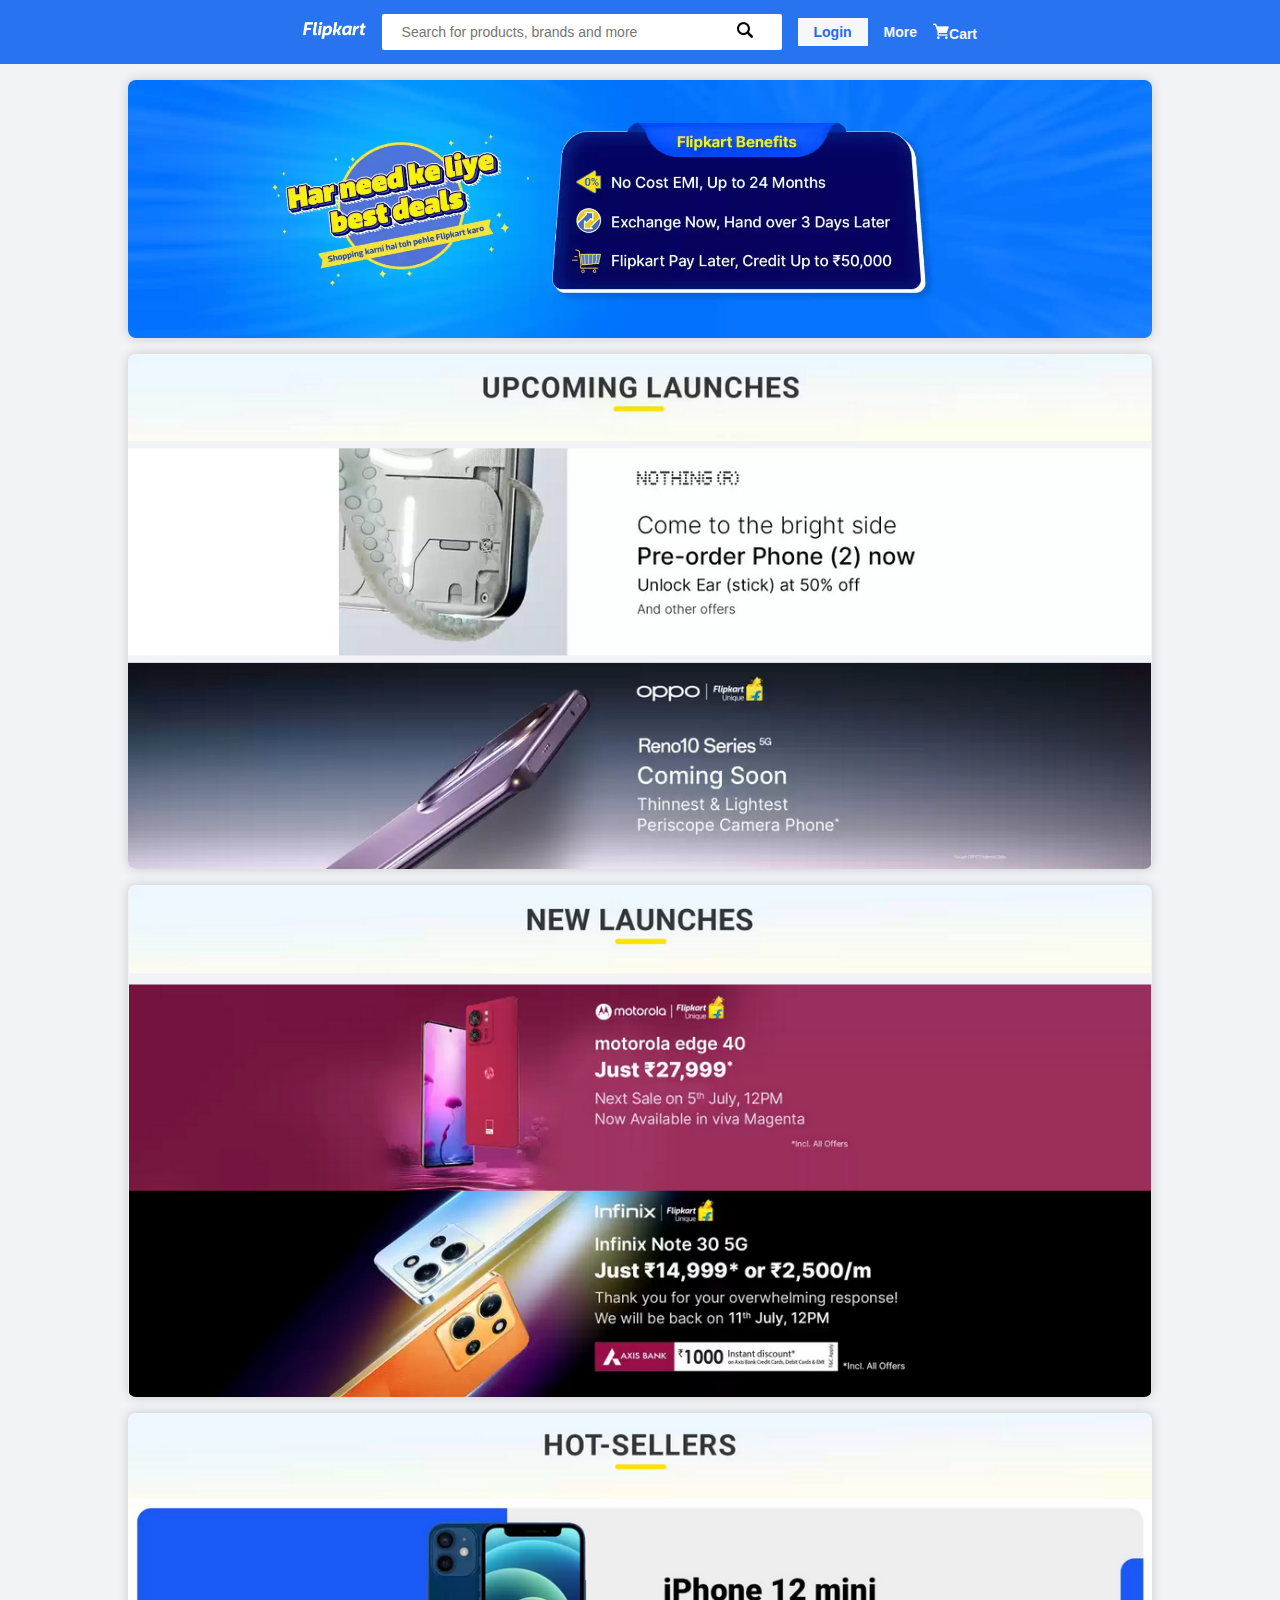
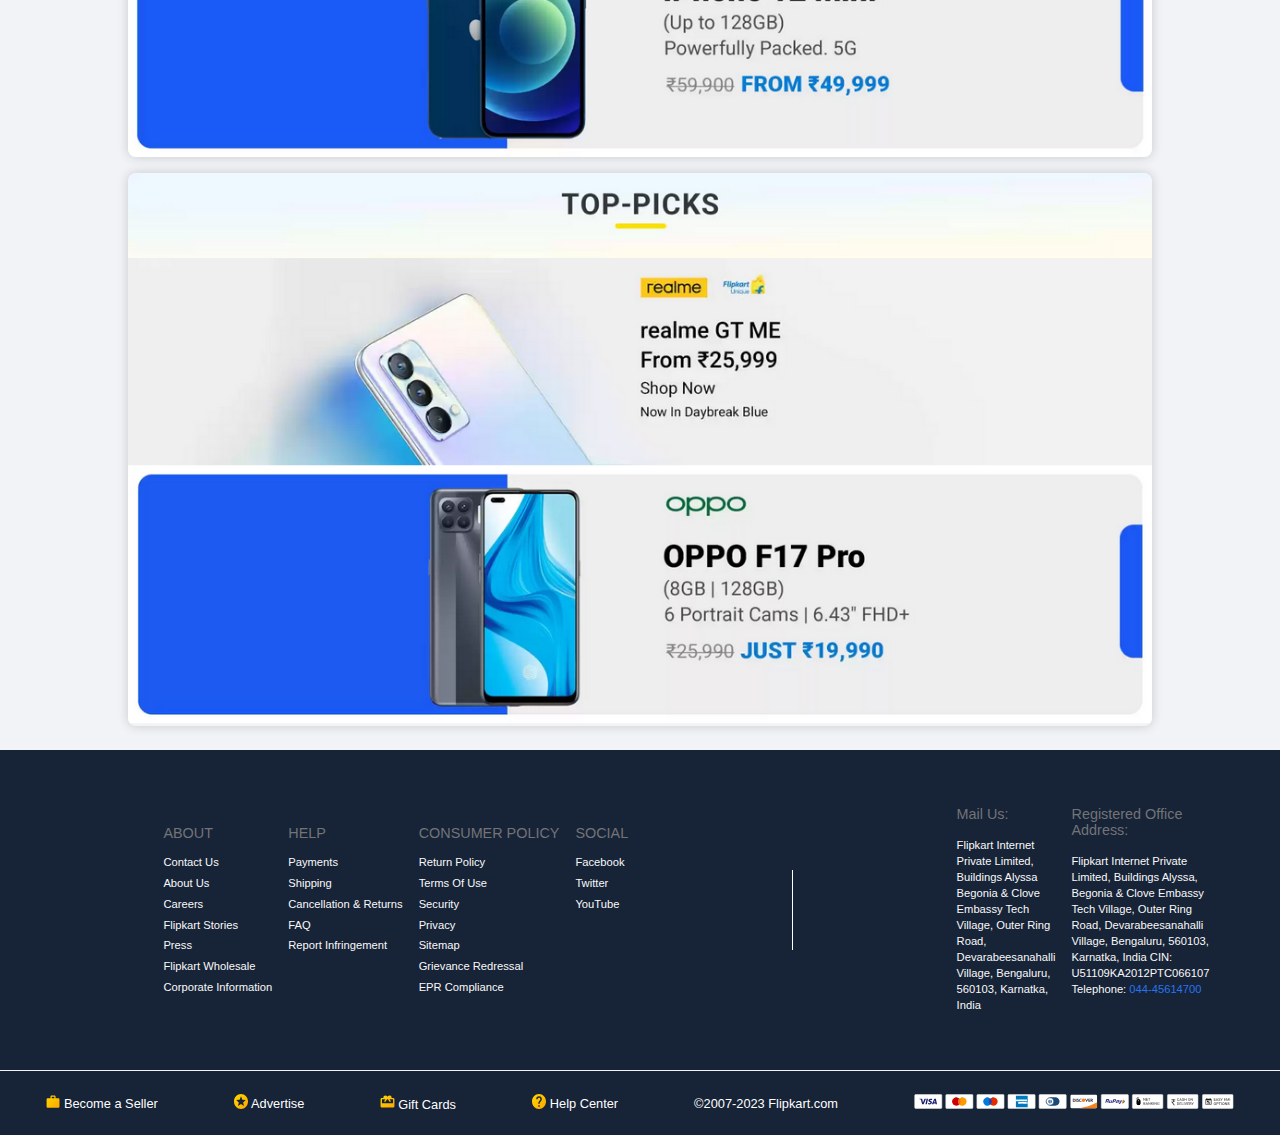
<file: pages/mobiles.html>
<!DOCTYPE html>
<html lang="en">

<head>
    <meta charset="UTF-8">
    <meta name="viewport" content="width=device-width, initial-scale=1.0">
    <title>Mobiles Store</title>
    <link rel="stylesheet" href="../style.css">
    <link rel="stylesheet" href="../stylesheets/responsive.css">
    <style>
        :root {
            --color-page-bg: #f1f3f6;
            --box-shadow: 0 0 11px rgba(33, 33, 33, .2);

        }

        #container {
            background: var(--color-page-bg);
        }

        main {
            margin-top: 1rem;
            display: flex;
            justify-content: center;
            align-items: center;
        }

        .main-content {
            width: 80%;
            display: flex;
            flex-direction: column;
            justify-content: center;
            align-items: center;
            gap: 1rem;
            margin-bottom: 1.5rem;
        }

        .main-content img {
            width: 100%;
            box-shadow: var(--box-shadow);
            border-radius: 0.5rem;

        }
    </style>

</head>

<body id="body">
    <div id="container">
        <section id="login">
            <div class="login-box">
                <div class="login-window">
                    <div id="login--left-pt">
                        <span id="title-login">Login</span>
                        <span class="txt-login">Get access to your Orders, Wishlist
                            and recommendations
                        </span>
                        <img src="../assets/login_img.png" alt="" class="sec-1--img">
                    </div>
                    <div id="login--right-pt">
                        <img src="../assets/cancel.png" id="login-close" onclick="closeLogin()">
                        <form>
                            <div>
                                <label for="email">Enter Email/Mobile number</label><br>
                                <input type="text" id="email">
                            </div>
                            <div id="login-terms">By continuing, you agree to FlipKart's <a href="#">Terms of Use</a>
                                and <a href="#">Privacy Policy</a>
                            </div>
                            <button class="otp-btn">Request OTP</button>
                        </form>
                        <span><a href="#">New to Flipkart? Create an account</a></span>
                    </div>
                </div>
            </div>
        </section>
        <nav class="navbar">
            <a href="#"><img src="../assets/logo.png" id="nav-logo"></a>
            <div class="search-element">
                <table class="search-bar">
                    <tr>
                        <td>
                            <input type="text" id="search" placeholder="Search for products, brands and more">
                        </td>
                        <td><a href="#"><img src="../assets/search.png"></a></td>
                    </tr>
                </table>
            </div>
            <div id="login-button" onclick="openLogin()"><a href="#">Login</a></div>
            <a href="https://www.flipkart.com/mobile-apps?otracker=ch_vn_mobile_apps" class="nav-para">More</a>
            <a href="../pages/cart.html" class="nav-para"><img id="nav-cart" src="../assets/cart.png" alt="">Cart</a>
        </nav>

        <nav class="navbar-mobile">
            <div id="mobile-nav">
                <div id="nav-row1">
                    <a href="#"><img src="../assets/logo.png" id="nav-logo"></a>
                    <div>
                        <a href="../pages/cart.html"><img src="../assets/cart.png" alt=""></a>
                        <a href="#" onclick="openLogin()">Login</a>
                    </div>
                </div>
                <div id="nav-row2">
                    <table class="search-bar">
                        <tr>
                            <td><a href="#"><img src="../assets/search.png"></a></td>
                            <td>
                                <input type="text" id="search" placeholder="Search for products, brands and more">
                            </td>
                        </tr>
                    </table>
                </div>
            </div>
        </nav>
        <main>
            <section class="main-content">
                <img src="../assets/mobiles/banner.webp" alt="">
                <img src="../assets/mobiles/upcoming-launches.png" alt="">
                <img src="../assets/mobiles/new-launches.png" alt="">
                <img src="../assets/mobiles/hot-sellers.png" alt="">
                <img src="../assets/mobiles/top-picks.png" alt="">
            </section>
        </main>
        <footer>
            <div class="bottom-section">
                <section id="left-part">
                    <div id="about">
                        <p>ABOUT</p>
                        <a href="https://www.flipkart.com/helpcentre?otracker=undefined_footer_navlinks">Contact Us</a>
                        <a href="https://corporate.flipkart.net/corporate-home">About Us</a>
                        <a href="https://www.flipkartcareers.com/?otracker=undefined_footer_navlinks">Careers</a>
                        <a href="http://stories.flipkart.com/?otracker=undefined_footer_navlinks">Flipkart Stories</a>
                        <a href="https://www.flipkart.com/s/press?otracker=undefined_footer_navlinks">Press</a>
                        <a href="https://www.flipkartwholesale.com/?otracker=undefined_footer_navlinks">Flipkart
                            Wholesale</a>
                        <a href="https://www.flipkart.com/corporate-information">Corporate Information</a>
                    </div>
                    <div id="help">
                        <p>HELP</p>
                        <a href="https://www.flipkart.com/pages/payments">Payments</a>
                        <a href="https://www.flipkart.com/pages/shipping">Shipping</a>
                        <a href="https://www.flipkart.com/helpcentre?catalog=55c9c6edb000002e002c1701&view=CATALOG">Cancellation
                            & Returns</a>
                        <a
                            href="https://www.flipkart.com/helpcentre?catalog=55c9c8e2b0000023002c1702&view=CATALOG">FAQ</a>
                        <a href="https://seller.flipkart.com/fiv?otracker=undefined_footer_navlinks">Report
                            Infringement</a>
                    </div>
                    <div id="consumer-policy">
                        <p>CONSUMER POLICY</p>
                        <a href="https://www.flipkart.com/pages/returnpolicy?otracker=undefined_footer_navlinks">Return
                            Policy</a>
                        <a href="https://www.flipkart.com/pages/terms?otracker=undefined_footer_navlinks">Terms Of
                            Use</a>
                        <a
                            href="https://www.flipkart.com/pages/paymentsecurity?otracker=undefined_footer_navlinks">Security</a>
                        <a
                            href="https://www.flipkart.com/pages/privacypolicy?otracker=undefined_footer_navlinks">Privacy</a>
                        <a href="https://www.flipkart.com/sitemap?otracker=undefined_footer_navlinks">Sitemap</a>
                        <a
                            href="https://www.flipkart.com/pages/grievance-redressal-mechanism?otracker=undefined_footer_navlinks">Grievance
                            Redressal</a>
                        <a
                            href="https://www.flipkart.com/pages/ewaste-compliance-tnc?otracker=undefined_footer_navlinks">EPR
                            Compliance</a>
                    </div>
                    <div id="social">
                        <p>SOCIAL</p>
                        <a href="https://www.facebook.com/flipkart">Facebook</a>
                        <a href="https://www.twitter.com/flipkart">Twitter</a>
                        <a href="https://www.youtube.com/flipkart">YouTube</a>
                    </div>
                </section>
                <div class="vert-line"></div>
                <section id="right-part">
                    <div id="main-us">
                        <p>Mail Us:</p>
                        <span>Flipkart Internet Private Limited, Buildings Alyssa
                            Begonia & Clove Embassy Tech Village,
                            Outer Ring Road, Devarabeesanahalli Village,
                            Bengaluru, 560103, Karnatka, India
                        </span>
                    </div>

                    <div id="address">
                        <p>Registered Office Address:</p>
                        <span>Flipkart Internet Private Limited,
                            Buildings Alyssa, Begonia &
                            Clove Embassy Tech Village,
                            Outer Ring Road, Devarabeesanahalli Village,
                            Bengaluru, 560103,
                            Karnatka, India
                            CIN: U51109KA2012PTC066107
                            Telephone: <a href="tel:044-45614700">044-45614700</a>
                        </span>
                    </div>
                </section>
            </div>

            <nav class="bottom-nav">
                <div>
                    <img src="../assets/seller.svg">
                    <a href="https://seller.flipkart.com/?utm_source=fkwebsite&utm_medium=websitedirect">Become a
                        Seller</a>
                </div>
                <div>
                    <img src="../assets/advertise.svg">
                    <a href="https://brands.flipkart.com/">Advertise</a>
                </div>
                <div>
                    <img src="../assets/gift.svg">
                    <a href="https://www.flipkart.com/the-gift-card-store?otracker=undefined_footer_footer_navlinks">Gift
                        Cards</a>
                </div>
                <div>
                    <img src="../assets/help.svg">
                    <a href="https://www.flipkart.com/helpcentre?otracker=undefined_footer_footer_navlinks">Help
                        Center</a>
                </div>
                <div>
                    <p>&copy;2007-2023 Flipkart.com</p>
                </div>
                <div>
                    <img id="payment-method" src="../assets/payment-method.svg">
                </div>
            </nav>
        </footer>
    </div>
    <script defer src="../main.js"></script>
</body>

</html>
</file>
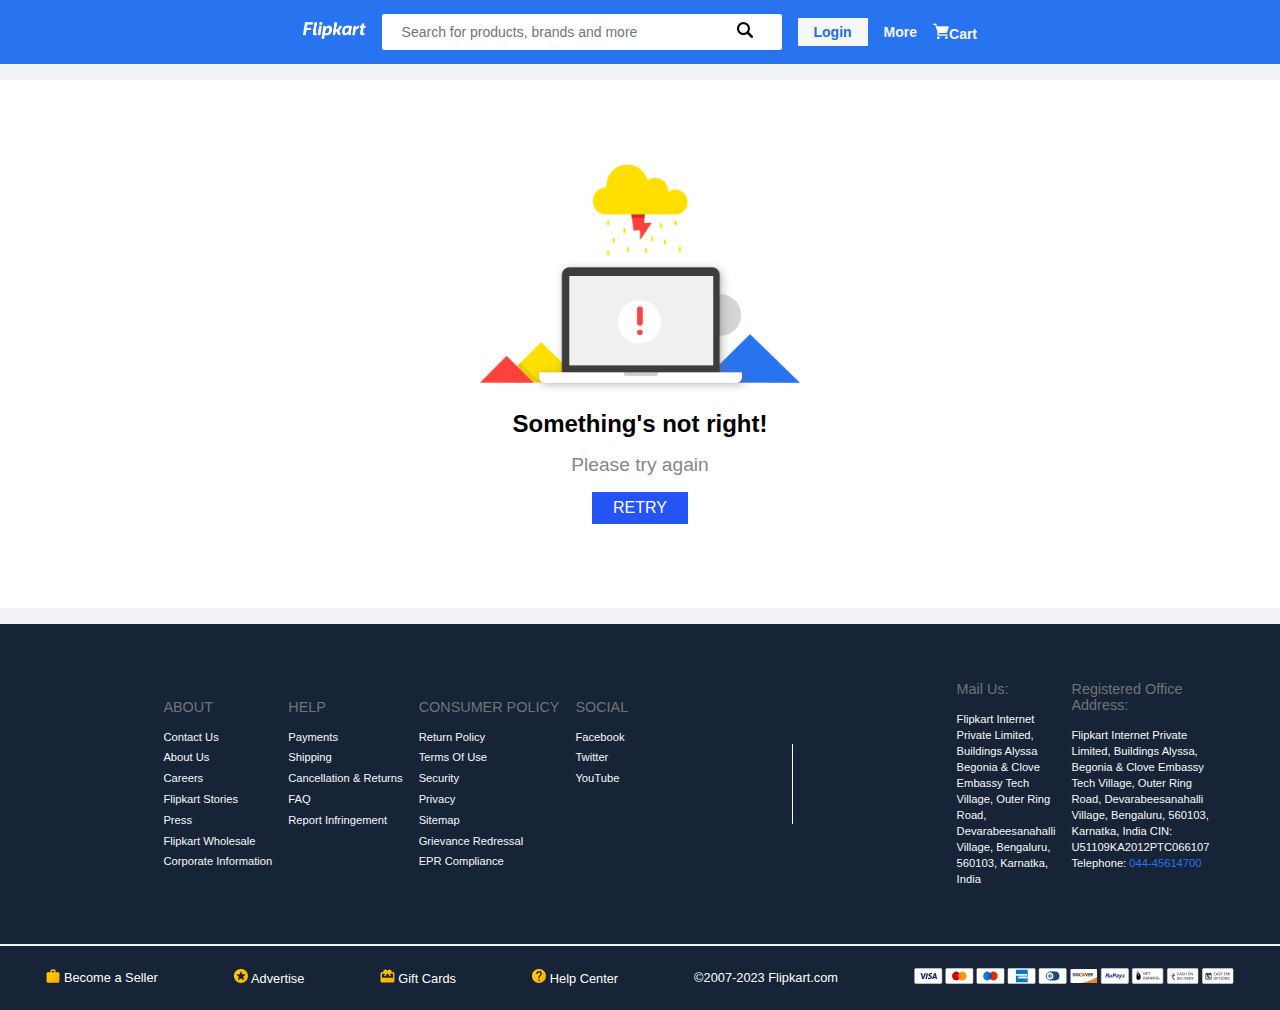
<file: pages/offer.html>
<!DOCTYPE html>
<html lang="en">

<head>
    <meta charset="UTF-8">
    <meta name="viewport" content="width=device-width, initial-scale=1.0">
    <title>Top Offers | Discounts</title>
    <link rel="stylesheet" href="../style.css">
    <link rel="stylesheet" href="../stylesheets/responsive.css">
    <link rel="stylesheet" href="../stylesheets/offer.css">
</head>

<body id="body">
    <div id="container">
        <section id="login">
            <div class="login-box">
                <div class="login-window">
                    <div id="login--left-pt">
                        <span id="title-login">Login</span>
                        <span class="txt-login">Get access to your Orders, Wishlist
                            and recommendations
                        </span>
                        <img src="../assets/login_img.png" alt="" class="sec-1--img">
                    </div>
                    <div id="login--right-pt">
                        <img src="../assets/cancel.png" id="login-close" onclick="closeLogin()">
                        <form>
                            <div>
                                <label for="email">Enter Email/Mobile number</label><br>
                                <input type="text" id="email">
                            </div>
                            <div id="login-terms">By continuing, you agree to FlipKart's <a href="#">Terms of Use</a>
                                and <a href="#">Privacy Policy</a>
                            </div>
                            <button class="otp-btn">Request OTP</button>
                        </form>
                        <span><a href="#">New to Flipkart? Create an account</a></span>
                    </div>
                </div>
            </div>
        </section>
            <nav class="navbar">
                <a href="#"><img src="../assets/logo.png" id="nav-logo"></a>
                <div class="search-element">
                    <table class="search-bar">
                        <tr>
                            <td>
                                <input type="text" id="search" placeholder="Search for products, brands and more">
                            </td>
                            <td><a href="#"><img src="../assets/search.png"></a></td>
                        </tr>
                    </table>
                </div>
                <div id="login-button" onclick="openLogin()"><a href="#">Login</a></div>
                <a href="https://www.flipkart.com/mobile-apps?otracker=ch_vn_mobile_apps" class="nav-para">More</a>
                <a href="../pages/cart.html" class="nav-para"><img id="nav-cart" src="../assets/cart.png"
                        alt="">Cart</a>
            </nav>

            <nav class="navbar-mobile">
                <div id="mobile-nav">
                    <div id="nav-row1">
                        <a href="#"><img src="../assets/logo.png" id="nav-logo"></a>
                        <div>
                            <a href="../pages/cart.html"><img src="../assets/cart.png" alt=""></a>
                            <a href="#" onclick="openLogin()">Login</a>
                        </div>
                    </div>
                    <div id="nav-row2">
                        <table class="search-bar">
                            <tr>
                                <td><a href="#"><img src="../assets/search.png"></a></td>
                                <td>
                                    <input type="text" id="search" placeholder="Search for products, brands and more">
                                </td>
                            </tr>
                        </table>
                    </div>
                </div>
            </nav>
        <main>
            <div>
                <img src="../assets/error.png" alt="">
                <span>Something's not right!</span>
                <span>Please try again</span>
                <button>RETRY</button>
            </div>
        </main>
        <footer>
            <div class="bottom-section">
                <section id="left-part">
                    <div id="about">
                        <p>ABOUT</p>
                        <a href="https://www.flipkart.com/helpcentre?otracker=undefined_footer_navlinks">Contact Us</a>
                        <a href="https://corporate.flipkart.net/corporate-home">About Us</a>
                        <a href="https://www.flipkartcareers.com/?otracker=undefined_footer_navlinks">Careers</a>
                        <a href="http://stories.flipkart.com/?otracker=undefined_footer_navlinks">Flipkart Stories</a>
                        <a href="https://www.flipkart.com/s/press?otracker=undefined_footer_navlinks">Press</a>
                        <a href="https://www.flipkartwholesale.com/?otracker=undefined_footer_navlinks">Flipkart
                            Wholesale</a>
                        <a href="https://www.flipkart.com/corporate-information">Corporate Information</a>
                    </div>
                    <div id="help">
                        <p>HELP</p>
                        <a href="https://www.flipkart.com/pages/payments">Payments</a>
                        <a href="https://www.flipkart.com/pages/shipping">Shipping</a>
                        <a href="https://www.flipkart.com/helpcentre?catalog=55c9c6edb000002e002c1701&view=CATALOG">Cancellation
                            & Returns</a>
                        <a
                            href="https://www.flipkart.com/helpcentre?catalog=55c9c8e2b0000023002c1702&view=CATALOG">FAQ</a>
                        <a href="https://seller.flipkart.com/fiv?otracker=undefined_footer_navlinks">Report
                            Infringement</a>
                    </div>
                    <div id="consumer-policy">
                        <p>CONSUMER POLICY</p>
                        <a href="https://www.flipkart.com/pages/returnpolicy?otracker=undefined_footer_navlinks">Return
                            Policy</a>
                        <a href="https://www.flipkart.com/pages/terms?otracker=undefined_footer_navlinks">Terms Of
                            Use</a>
                        <a
                            href="https://www.flipkart.com/pages/paymentsecurity?otracker=undefined_footer_navlinks">Security</a>
                        <a
                            href="https://www.flipkart.com/pages/privacypolicy?otracker=undefined_footer_navlinks">Privacy</a>
                        <a href="https://www.flipkart.com/sitemap?otracker=undefined_footer_navlinks">Sitemap</a>
                        <a
                            href="https://www.flipkart.com/pages/grievance-redressal-mechanism?otracker=undefined_footer_navlinks">Grievance
                            Redressal</a>
                        <a
                            href="https://www.flipkart.com/pages/ewaste-compliance-tnc?otracker=undefined_footer_navlinks">EPR
                            Compliance</a>
                    </div>
                    <div id="social">
                        <p>SOCIAL</p>
                        <a href="https://www.facebook.com/flipkart">Facebook</a>
                        <a href="https://www.twitter.com/flipkart">Twitter</a>
                        <a href="https://www.youtube.com/flipkart">YouTube</a>
                    </div>
                </section>
                <div class="vert-line"></div>
                <section id="right-part">
                    <div id="main-us">
                        <p>Mail Us:</p>
                        <span>Flipkart Internet Private Limited, Buildings Alyssa
                            Begonia & Clove Embassy Tech Village,
                            Outer Ring Road, Devarabeesanahalli Village,
                            Bengaluru, 560103, Karnatka, India
                        </span>
                    </div>

                    <div id="address">
                        <p>Registered Office Address:</p>
                        <span>Flipkart Internet Private Limited,
                            Buildings Alyssa, Begonia &
                            Clove Embassy Tech Village,
                            Outer Ring Road, Devarabeesanahalli Village,
                            Bengaluru, 560103,
                            Karnatka, India
                            CIN: U51109KA2012PTC066107
                            Telephone: <a href="tel:044-45614700">044-45614700</a>
                        </span>
                    </div>
                </section>
            </div>

            <nav class="bottom-nav">
                <div>
                    <img src="../assets/seller.svg">
                    <a href="https://seller.flipkart.com/?utm_source=fkwebsite&utm_medium=websitedirect">Become a
                        Seller</a>
                </div>
                <div>
                    <img src="../assets/advertise.svg">
                    <a href="https://brands.flipkart.com/">Advertise</a>
                </div>
                <div>
                    <img src="../assets/gift.svg">
                    <a href="https://www.flipkart.com/the-gift-card-store?otracker=undefined_footer_footer_navlinks">Gift
                        Cards</a>
                </div>
                <div>
                    <img src="../assets/help.svg">
                    <a href="https://www.flipkart.com/helpcentre?otracker=undefined_footer_footer_navlinks">Help
                        Center</a>
                </div>
                <div>
                    <p>&copy;2007-2023 Flipkart.com</p>
                </div>
                <div>
                    <img id="payment-method" src="../assets/payment-method.svg">
                </div>
            </nav>
        </footer>
    </div>
    <script defer src="../main.js"></script>
</body>

</html>
</file>
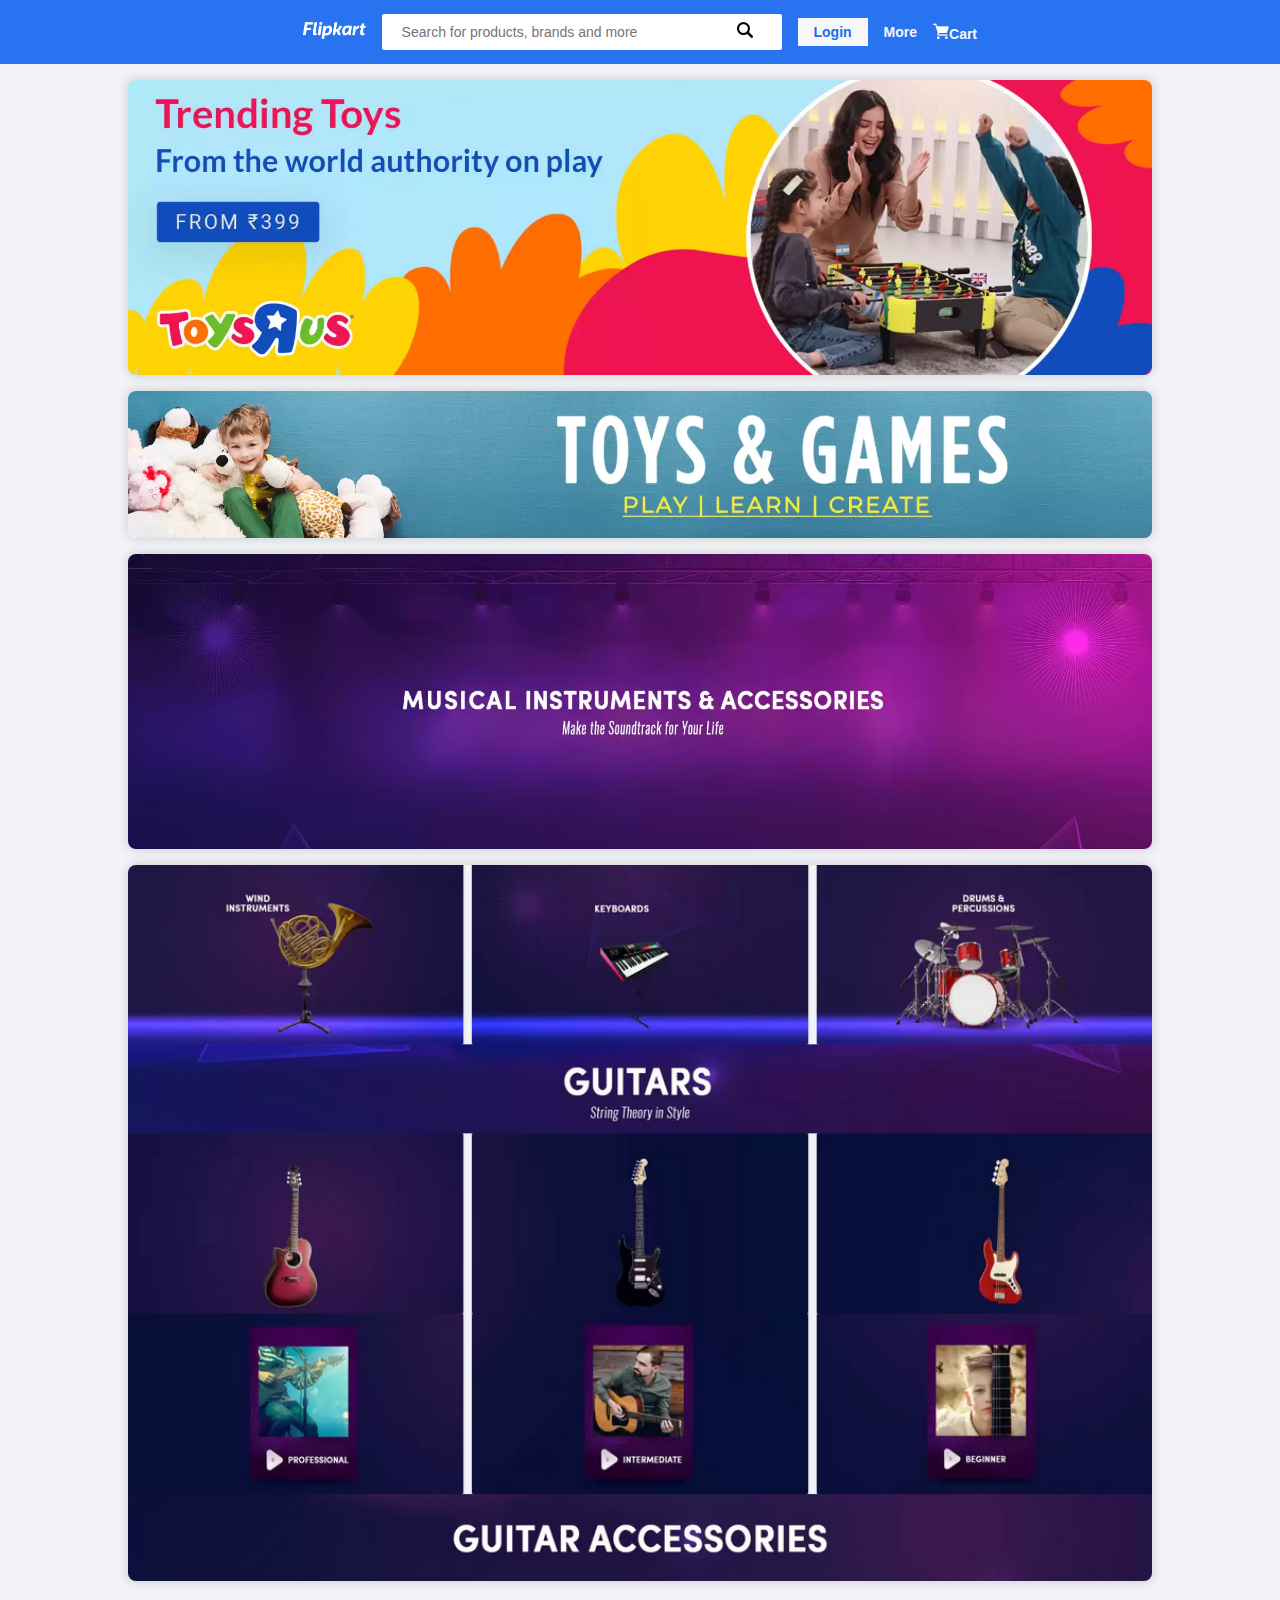
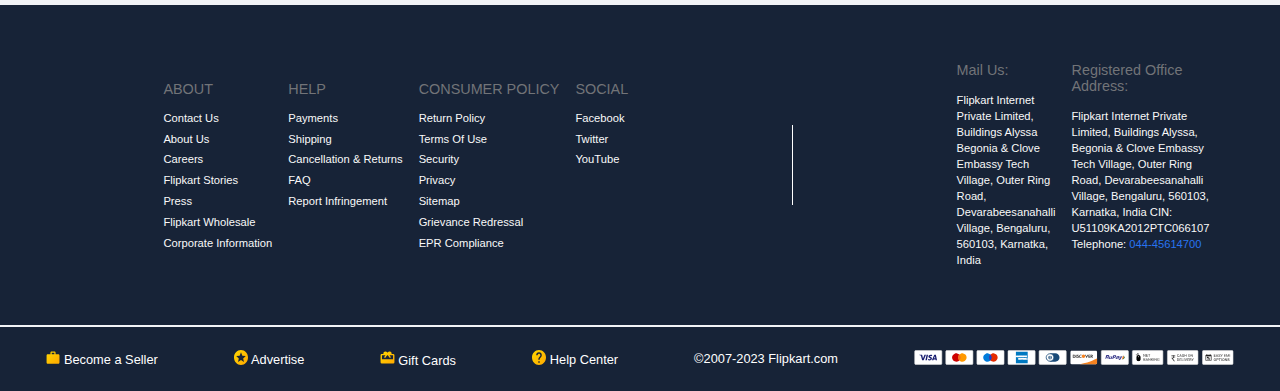
<file: pages/toys.html>
<!DOCTYPE html>
<html lang="en">

<head>
    <meta charset="UTF-8">
    <meta name="viewport" content="width=device-width, initial-scale=1.0">
    <title>Toys Store</title>
    <link rel="stylesheet" href="../style.css">
    <link rel="stylesheet" href="../stylesheets/responsive.css">
    <style>
        :root {
            --color-page-bg: #f1f3f6;
            --box-shadow: 0 0 11px rgba(33, 33, 33, .2);

        }

        #container {
            background: var(--color-page-bg);
        }

        main {
            margin-top: 1rem;
            display: flex;
            justify-content: center;
            align-items: center;
        }

        .main-content {
            width: 80%;
            display: flex;
            flex-direction: column;
            justify-content: center;
            align-items: center;
            gap: 1rem;
            margin-bottom: 1.5rem;
        }

        .main-content img {
            width: 100%;
            box-shadow: var(--box-shadow);
            border-radius: 0.5rem;
        }
    </style>

</head>

<body id="body">
    <div id="container">
        <section id="login">
            <div class="login-box">
                <div class="login-window">
                    <div id="login--left-pt">
                        <span id="title-login">Login</span>
                        <span class="txt-login">Get access to your Orders, Wishlist
                            and recommendations
                        </span>
                        <img src="../assets/login_img.png" alt="" class="sec-1--img">
                    </div>
                    <div id="login--right-pt">
                        <img src="../assets/cancel.png" id="login-close" onclick="closeLogin()">
                        <form>
                            <div>
                                <label for="email">Enter Email/Mobile number</label><br>
                                <input type="text" id="email">
                            </div>
                            <div id="login-terms">By continuing, you agree to FlipKart's <a href="#">Terms of Use</a>
                                and <a href="#">Privacy Policy</a>
                            </div>
                            <button class="otp-btn">Request OTP</button>
                        </form>
                        <span><a href="#">New to Flipkart? Create an account</a></span>
                    </div>
                </div>
            </div>
        </section>
        <nav class="navbar">
            <a href="#"><img src="../assets/logo.png" id="nav-logo"></a>
            <div class="search-element">
                <table class="search-bar">
                    <tr>
                        <td>
                            <input type="text" id="search" placeholder="Search for products, brands and more">
                        </td>
                        <td><a href="#"><img src="../assets/search.png"></a></td>
                    </tr>
                </table>
            </div>
            <div id="login-button" onclick="openLogin()"><a href="#">Login</a></div>
            <a href="../pages/more.html" class="nav-para">More</a>
            <a href="../pages/cart.html" class="nav-para"><img id="nav-cart" src="../assets/cart.png" alt="">Cart</a>
        </nav>

        <nav class="navbar-mobile">
            <div id="mobile-nav">
                <div id="nav-row1">
                    <a href="#"><img src="../assets/logo.png" id="nav-logo"></a>
                    <div>
                        <a href="../pages/cart.html"><img src="../assets/cart.png" alt=""></a>
                        <a href="#" onclick="openLogin()">Login</a>
                    </div>
                </div>
                <div id="nav-row2">
                    <table class="search-bar">
                        <tr>
                            <td><a href="#"><img src="../assets/search.png"></a></td>
                            <td>
                                <input type="text" id="search" placeholder="Search for products, brands and more">
                            </td>
                        </tr>
                    </table>
                </div>
            </div>
        </nav>
        <main>
            <section class="main-content">
                <img src="../assets/toys/toys-banner.webp" alt="">
                <img src="../assets/toys/toys.webp" alt="">
                <img src="../assets/toys/music.webp" alt="">
                <img src="../assets/toys/guitar.png" alt="">
            </section>
        </main>
        <footer>
            <div class="bottom-section">
                <section id="left-part">
                    <div id="about">
                        <p>ABOUT</p>
                        <a href="https://www.flipkart.com/helpcentre?otracker=undefined_footer_navlinks">Contact Us</a>
                        <a href="https://corporate.flipkart.net/corporate-home">About Us</a>
                        <a href="https://www.flipkartcareers.com/?otracker=undefined_footer_navlinks">Careers</a>
                        <a href="http://stories.flipkart.com/?otracker=undefined_footer_navlinks">Flipkart Stories</a>
                        <a href="https://www.flipkart.com/s/press?otracker=undefined_footer_navlinks">Press</a>
                        <a href="https://www.flipkartwholesale.com/?otracker=undefined_footer_navlinks">Flipkart
                            Wholesale</a>
                        <a href="https://www.flipkart.com/corporate-information">Corporate Information</a>
                    </div>
                    <div id="help">
                        <p>HELP</p>
                        <a href="https://www.flipkart.com/pages/payments">Payments</a>
                        <a href="https://www.flipkart.com/pages/shipping">Shipping</a>
                        <a href="https://www.flipkart.com/helpcentre?catalog=55c9c6edb000002e002c1701&view=CATALOG">Cancellation
                            & Returns</a>
                        <a
                            href="https://www.flipkart.com/helpcentre?catalog=55c9c8e2b0000023002c1702&view=CATALOG">FAQ</a>
                        <a href="https://seller.flipkart.com/fiv?otracker=undefined_footer_navlinks">Report
                            Infringement</a>
                    </div>
                    <div id="consumer-policy">
                        <p>CONSUMER POLICY</p>
                        <a href="https://www.flipkart.com/pages/returnpolicy?otracker=undefined_footer_navlinks">Return
                            Policy</a>
                        <a href="https://www.flipkart.com/pages/terms?otracker=undefined_footer_navlinks">Terms Of
                            Use</a>
                        <a
                            href="https://www.flipkart.com/pages/paymentsecurity?otracker=undefined_footer_navlinks">Security</a>
                        <a
                            href="https://www.flipkart.com/pages/privacypolicy?otracker=undefined_footer_navlinks">Privacy</a>
                        <a href="https://www.flipkart.com/sitemap?otracker=undefined_footer_navlinks">Sitemap</a>
                        <a
                            href="https://www.flipkart.com/pages/grievance-redressal-mechanism?otracker=undefined_footer_navlinks">Grievance
                            Redressal</a>
                        <a
                            href="https://www.flipkart.com/pages/ewaste-compliance-tnc?otracker=undefined_footer_navlinks">EPR
                            Compliance</a>
                    </div>
                    <div id="social">
                        <p>SOCIAL</p>
                        <a href="https://www.facebook.com/flipkart">Facebook</a>
                        <a href="https://www.twitter.com/flipkart">Twitter</a>
                        <a href="https://www.youtube.com/flipkart">YouTube</a>
                    </div>
                </section>
                <div class="vert-line"></div>
                <section id="right-part">
                    <div id="main-us">
                        <p>Mail Us:</p>
                        <span>Flipkart Internet Private Limited, Buildings Alyssa
                            Begonia & Clove Embassy Tech Village,
                            Outer Ring Road, Devarabeesanahalli Village,
                            Bengaluru, 560103, Karnatka, India
                        </span>
                    </div>

                    <div id="address">
                        <p>Registered Office Address:</p>
                        <span>Flipkart Internet Private Limited,
                            Buildings Alyssa, Begonia &
                            Clove Embassy Tech Village,
                            Outer Ring Road, Devarabeesanahalli Village,
                            Bengaluru, 560103,
                            Karnatka, India
                            CIN: U51109KA2012PTC066107
                            Telephone: <a href="tel:044-45614700">044-45614700</a>
                        </span>
                    </div>
                </section>
            </div>

            <nav class="bottom-nav">
                <div>
                    <img src="../assets/seller.svg">
                    <a href="https://seller.flipkart.com/?utm_source=fkwebsite&utm_medium=websitedirect">Become a
                        Seller</a>
                </div>
                <div>
                    <img src="../assets/advertise.svg">
                    <a href="https://brands.flipkart.com/">Advertise</a>
                </div>
                <div>
                    <img src="../assets/gift.svg">
                    <a href="https://www.flipkart.com/the-gift-card-store?otracker=undefined_footer_footer_navlinks">Gift
                        Cards</a>
                </div>
                <div>
                    <img src="../assets/help.svg">
                    <a href="https://www.flipkart.com/helpcentre?otracker=undefined_footer_footer_navlinks">Help
                        Center</a>
                </div>
                <div>
                    <p>&copy;2007-2023 Flipkart.com</p>
                </div>
                <div>
                    <img id="payment-method" src="../assets/payment-method.svg">
                </div>
            </nav>
        </footer>
    </div>
    <script defer src="../main.js"></script>
</body>

</html>
</file>
<file: style.css>
:root {
    --color-white-bg: #fff;
    --color-black: #000;
    --color-light-black: #172337;
    --color-border-grey: #e4e7ed;
    --color-brand-orange: #fb641b;
    --color-brand-blue: #2874f0;
    --color-brand-bbd: #2455f4;
    --color-brand-refurb: #f2575b;
    --color-brand-footer: #172337;
    --color-brand-blue-lighter: #7accff;
    --color-brand-blue-lighter1: #dfeafd;
    --color-blue-lighter1: #b3d7ff;
    --color-blue-lighter2: #2370f4;
    --color-blue-lighter3: #2a55e5;
    --color-blue-lighter4: #f5f7fa;
    --color-blue-lighter5: #d5d7db;
    --color-blue-lighter6: #cfe1ff;
    --color-blue-lighter7: #f0f5ff;
    --color-primary-yellow: #ffe11b;
    --color-primary-yellow2: #f1d27d;
    --color-yellow-grade1: #fff7e1;
    --color-yellow-grade2: #fef8e0;
    --color-purple: #5f4eeb;
    --color-offer-green: #388e3c;
    --color-green-grade0: #26a541;
    --color-green-grade1: #e9f2e9;
    --color-green-grade2: #e6f4e8;
    --color-green-grade3: #e6f3e6;
    --color-green-grade4: #008c00;
    --color-yellowish-orange: #ff9f00;
    --color-flash-green: #11c29b;
    --color-error-red: #ff6161;
    --color-error-red2: #ff4343;
    --color-error-red3: #ffeaed;
    --color-error-red4: #dd5354;
    --color-error-red5: #d23276;
    --color-error-red6: #e4001e;
    --color-error-red7: #e32727;
    --color-grey-grade0: #fafafa;
    --color-grey-grade1: #f0f0f0;
    --color-grey-grade2: #e0e0e0;
    --color-grey-grade3: #c2c2c2;
    --color-grey-grade4: #878787;
    --color-grey-grade5: #212121;
    --color-grey-grade6: #d7d7d7;
    --color-grey-grade7: #f9f9f9;
    --color-grey-grade8: #9e9e9e;
    --color-grey-grade9: #efefef;
    --color-grey-grade10: #f5f5f5;
    --color-grey-grade11: #aaa;
    --color-grey-grade12: #dbdbdb;
    --color-grey-grade13: #fbfbfb;
    --color-grey-grade14: #666;
    --color-grey-grade15: #f8f8f8;
    --color-grey-grade16: #eee;
    --color-grey-grade17: #9b9b9b;
    --color-grey-grade18: #686868;
    --color-grey-grade19: #eaeaea;
    --color-grey-grade20: #e6e6e6;
    --color-grey-grade21: #e9e9e9;
    --color-grey-grade22: #d8d8d8;
    --color-grey-grade23: #ffcbd0;
    --color-grey-grade24: #717478;
    --color-grey-grade25: #111112;
    --color-grey-grade26: #f0f2f5;
    --color-grey-grade27: #e4e7ed;
    --color-grey-grade28: #d5d7db;
    --color-greyish-blue: #b8bbbf;
    --color-light-greyish-blue: #f1f3f5;
    --color-error-bg: #fff7f8;
    --color-info-bg: #ffffe6;
    --color-info-light-bg: #fffbf6;
    --color-page-bg: #f1f3f6;
    --color-green-bg: #f7fffa;
    --color-blue-bg: #f5faff;
    --color-vip-black-bg: #343c4e;
    --color-grey-badge: #717171;
    --color-grey-light: #d3d3d3;
    --color-grey-light2: #d5d7db;
    --color-vendor-text: #3f3f3f;
    --color-supermart-green: #26a541;
    --color-dark-blue1: #1d6ded;
    --color-light-blue: #f4f8ff;
    --color-light-blue1: #bed5fa;
    --color-light-blue2: #93b7f1;
    --color-light-blue3: #f0f5ff;
    --color-suparmart-fk-background: #258b3b;
    --color-info-yellow: #fffdec;
    --color-cobranded-footer-blue: #005387;
    --color-pre-book-purple: #854987;
    --color-light-pink: #fff0ff;
    --color-light-orange: #fdf5e7;
    --color-orange-bg: #fff7e1;
    --color-bright-orange: #e79900;
    --color-payment-orange: #ffc200;
    --color-wishlist-red: #ff4343;
    --color-light-green: #e7f8ec;
    --color-selector-black: #010101;
    --color-light-grey-orange: #fef7e9;
    --color-mustard: #af7b1c;
    --color-light-white-bg: #f5f7fa;
    --header-width-min: 790px;
    --width-min: 978px;
    --width-max: 1680px;
    --product-page-gutter: 24px;
    --product-section-title-width: 110px;
    --product-section-title-padding: 10px;
    --font-regular: 400;
    --font-medium: 500;
    --font-size-8: 8px;
    --font-size-10: 10px;
    --font-size-11: 11px;
    --font-size-12: 12px;
    --font-size-13: 13px;
    --font-size-14: 14px;
    --font-size-16: 16px;
    --font-size-18: 18px;
    --font-size-20: 20px;
    --font-size-24: 24px;
    --font-size-28: 28px;
    --font-size-32: 32px;
    --font-size-default: 14px;
    --font-family: Roboto, Arial, sans-serif;
}

* {
    box-sizing: border-box;
    margin: 0;
}

body {
    font-family: var(--font-family);
    font-size: var(--font-size-default);
}


#container {
    background: var(--color-page-bg);
}

/* -------- Login Box -------- */
#login {
    display: none;
    position: absolute;
    z-index: 5;
    background: rgba(63, 63, 63, 0.253);
    pointer-events: visible;
}

.login-box {
    height: 100vh;
    width: 100vw;
    display: flex;
    justify-content: center;
    align-items: center;

}

.login-window {
    width: 750px;
    height: 482px;
    display: flex;
    justify-content: center;
    align-items: center;
    box-shadow: 0 0 11px rgba(33, 33, 33, .2);

}

#login--left-pt {
    height: 100%;
    background: var(--color-brand-blue);
    display: flex;
    flex-direction: column;
    justify-content: space-evenly;
    align-items: center;
    border-radius: 6px 0 0 6px;
    flex-grow: 1;
}

#title-login {
    color: var(--color-white-bg);
    font-size: 23px;
    font-weight: 800;
}

.txt-login {
    color: var(--color-white-bg);
    font-size: 18px;
    line-height: 1.5em;
    width: 13rem;
    text-align: left;
}

#login--left-pt img {
    width: 200px;
}

#login--right-pt {
    height: 100%;
    background: var(--color-white-bg);
    border-radius: 0 4px 4px 0;
    position: relative;
    display: flex;
    flex-direction: column;
    justify-content: space-around;
    align-items: center;
    flex-grow: 2;
}

#login--right-pt form {
    display: flex;
    flex-direction: column;
    justify-content: center;
    align-items: left;
    gap: 3em;
}

#login--right-pt form label {
    font-size: 16px;
    color: #878787;
}

#login--right-pt form input {
    outline: none;
    border: none;
    border-bottom: 1px solid #878787;
    font-family: var(--font-family);
    font-size: 1rem;
}


#login--right-pt form div {
    color: #878787;
    font-size: 12px;
}

#login-terms {
    width: 20rem;
}

#login--right-pt form a {
    text-decoration: none;
    color: var(--color-brand-blue);
}

.otp-btn {
    width: 20rem;
    height: 3rem;
    outline: none;
    border: none;
    font-size: 16px;
    font-weight: 800;
    color: var(--color-white-bg);
    background: var(--color-brand-orange);
    cursor: pointer;
}

#login--right-pt form+span a {
    text-decoration: none;
    font-size: 15px;
    font-weight: 800;
    color: var(--color-brand-blue);
}

#login-close {
    width: 2em;
    position: absolute;
    right: 0.3em;
    top: 0.3em;
    cursor: pointer;
}

/*  -------- Login box Ends  --------  */
.navbar-mobile {
    display: none;
}

/* Nav Bar */
.navbar {
    width: 100vw;
    height: 4rem;
    background: var(--color-brand-blue);
    display: flex;
    justify-content: center;
    align-items: center;
    gap: 1rem;
    position: sticky;
    top: 0;
    z-index: 3;
}

#nav-cart {
    width: 1rem;
    filter: invert();
}

#nav-logo {
    height: 1.2em;
}

.search-element {
    width: 25rem;
    height: 2.3rem;
    background: #fff;
    border: 2px solid #fff;
    padding: 0px 10px;
    border-radius: 2px;
}

.search-bar {
    width: 100%;
    height: 100%;
    vertical-align: middle;
}

#search {
    border: none;
    height: 100%;
    width: 100%;
    padding: 0px 5px;
    font-size: 14px;
    font-weight: 400;
}

table img {
    width: 1rem;
}

#search:focus {
    outline: none;
}

#login-button {
    display: flex;
    justify-content: center;
    align-items: center;
    height: 2em;
    width: 5em;
    padding: 0.4em;
    text-align: center;
    background: var(--color-light-white-bg)
}

#login-button>a {
    text-decoration: none;
    color: var(--color-dark-blue1);
}

#nav-link,
.nav-para {
    text-decoration: none;
    color: var(--color-light-white-bg);
    font-size: var(--font-size-default);
    font-weight: 800;
}

.nav-para {
    color: var(--color-light-white-bg);
    font-weight: 800;
}

.nav-para {
    cursor: pointer;
}


/* Items Bar */
.items-bar--mobile {
    display: none;
}

.items-bar {
    background: var(--color-white-bg);
    box-shadow: -1 3px #000;
    padding: 1rem;
    display: flex;
    justify-content: center;
    align-items: center;
    gap: 1rem;
    margin-bottom: 1.3em;
    box-shadow: 0 0 11px rgba(33, 33, 33, .2);
}

.category {
    position: relative;
    width: 5rem;
    height: 7rem;
    text-align: center;
    cursor: pointer;
}

.category>img,
.category>a img {
    width: 4rem;
}

.category>a {
    text-decoration: none;
    color: var(--color-black);
    font-weight: var(--font-medium);
}

/*top bar: dropdown menu */
.dp-menu {
    display: none;
    position: absolute;
    margin-top: 0.8rem;
    z-index: 2;
    width: 15rem;
    background: var(--color-white-bg);
    border-radius: 3px;
    box-shadow: 0 0 11px rgba(33, 33, 33, .2);
    transform: translateX(-4em);
}


.menu-list {
    display: flex;
    justify-content: left;
    align-items: left;
    flex-direction: column;
    line-height: 1.8rem;
    text-align: left;
    padding: 5px;
}

.menu-list>a {
    text-decoration: none;
    color: #000;
    padding: 5px;
    font-family: var(--font-family);
}

.menu-list>a:hover {
    background: var(--color-page-bg);
    color: var(--color-blue-lighter2);
    font-weight: 600;
}

.fashion:hover .dp-menu,
.electronics:hover .dp-menu,
.home:hover .dp-menu,
.toys:hover .dp-menu {
    display: block;
    color: var(--color-brand-bbd)
}


.nav-arrow {
    position: absolute;
    z-index: 1;
    width: 10px;
    margin-top: 2px;
}

.fashion:hover span img,
.electronics:hover span img,
.home:hover span img,
.toys:hover span img {
    animation: rotate 0.2s ease-in;
    animation-fill-mode: forwards;
}

@keyframes rotate {
    from {
        transform: rotate(0deg);
    }

    to {
        transform: rotate(180deg);
    }
}

/* Main Content*/
.wrapper {
    display: flex;
    flex-direction: column;
    align-items: center;
    gap: 1rem;
    background: var(--color-page-bg);
}

#banner,
.wrapper-items {
    width: 85%;
    height: 20rem;
    background: var(--color-white-bg);
    position: relative;
    box-shadow: 0 0 11px rgba(33, 33, 33, .2);
}

.wrapper-items {
    display: flex;
    justify-content: space-between;
    align-items: center;
}

.cover {
    height: inherit;
    display: flex;
    width: 17rem;
    flex-direction: column;
    justify-content: space-between;
    align-items: center;
    overflow: hidden;
}

.cover span {
    font-size: var(--font-size-20);
    font-weight: var(--font-medium);
    padding: 0.6rem;
}

.cover button {
    outline: none;
    border: none;
    width: 8rem;
    height: 3rem;
    color: var(--color-white-bg);
    background: var(--color-brand-blue);
    cursor: pointer;
}


.wrapper-content {
    height: inherit;
    display: flex;
    justify-content: space-around;
    align-items: center;
    gap: 1rem;
    overflow: auto;
    padding-left: 3rem;
}

.wrapper-content div {
    height: inherit;
    width: 18rem;
    display: flex;
    flex-direction: column;
    justify-content: space-evenly;
    align-items: center;
}



.wrapper--content-txt {
    display: flex;
    flex-direction: column;
    justify-content: center;
    align-items: center;
    gap: 0.4rem;
    padding: 1rem;
}

.wrapper--content-txt>span {
    font-size: var(--font-size-16);
    font-weight: var(--font-medium);
}

.wrapper--content-txt p {
    color: var(--color-green-grade0);
    font-size: var(--font-size-16);
}

.wrapper--content-txt p+span {
    color: #838383;
}

.wrapper-content>div img {
    width: 6rem;
}

#wrapper-content--fridge {
    width: 5rem;
}

#banner {
    height: 13rem;
}

/* ------ Banner Slideshow ------- */

/* Slideshow container */
.slideshow-container {
    max-width: 100%;
    position: relative;
    margin: auto;
}

.slideshow-container img {
    width: 100%;
    height: 13rem;
}

/* Hide the images by default */
.mySlides {
    display: none;
}

/* Next & previous buttons */
.prev,
.next {
    cursor: pointer;
    position: absolute;
    top: 50%;
    width: auto;
    margin-top: -22px;
    padding: 16px;
    color: #000;
    font-weight: bold;
    font-size: 18px;
    transition: 0.6s ease;
    border-radius: 0 3px 3px 0;
    user-select: none;
    background: #fff;
    box-shadow: 0 0 11px rgba(33, 33, 33, .2);
}

/* Position the "next button" to the right */
.next {
    right: 0;
    border-radius: 3px 0 0 3px;
}

/* Fading animation */
.fade {
    animation-name: fade;
    animation-duration: 1.5s;
}

@keyframes fade {
    from {
        opacity: .4
    }

    to {
        opacity: 1
    }
}

/* ---------- info ----------- */

.info {
    background: var(--color-white-bg);
    margin-top: 2rem;
    padding: 1rem;
    box-shadow: 0 0 11px rgba(33, 33, 33, .2);
}

.info>p {
    color: #878787;
    font-size: 16px;
    font-weight: 800;
    margin: 1rem 0;
}

.info>span {
    color: #8a8a8a;
    font-size: 11px;
    line-height: 1.2em;
}

.info a {
    text-decoration: none;
    color: var(--color-brand-blue);
}

.info br {
    margin-bottom: 1rem;
}

/* Footer */
.bottom-section {
    height: 20rem;
    display: flex;
    justify-content: space-evenly;
    align-items: center;
    background: var(--color-light-black);
    padding: 10px;
    gap: 2rem;
}

.bottom-section #left-part {
    display: flex;
    justify-content: space-evenly;
    align-items: left;
    gap: 1.5em;
}

#left-part div {
    display: flex;
    flex-direction: column;
    justify-content: top;
    align-items: left;
    gap: 0.5em;
    font-size: 11px;
}

#left-part>div>a {
    text-decoration: none;
    color: var(--color-grey-grade7);
    line-height: 1.5em;
}

#left-part>div>a:hover {
    text-decoration: underline;
}

#left-part>div>p {
    margin-bottom: 0.7em;
    color: #727478;
    font-size: 12px;
}

.bottom-section #right-part {
    width: 23em;
    display: flex;
    justify-content: space-evenly;
    align-items: left;
    gap: 2em;
}

.vert-line {
    height: 10em;
    width: 1px;
    background: var(--color-white-bg);
}

#right-part div {
    display: flex;
    flex-direction: column;
    justify-content: top;
    align-items: left;
    gap: 0.5em;
    font-size: 11px;
    color: var(--color-grey-grade7);
}

#right-part>div>p {
    margin-bottom: 0.7em;
    color: #727478;
    font-size: 12px;
}

#right-part>div>span {
    line-height: 1.5em;
}

#right-part a {
    text-decoration: none;
    color: var(--color-brand-blue);
}


.bottom-nav {
    margin-top: 1px;
    height: 5rem;
    padding: 10px;
    display: flex;
    justify-content: space-around;
    align-items: center;
    background: var(--color-light-black);
    font-size: 13px;
}

.bottom-nav a,
.bottom-nav p {
    text-decoration: none;
    color: var(--color-white-bg);
}
</file>
<file: stylesheets/responsive.css>
/* ----------- Media Queries ---------- */
@media (max-width: 485px) {
    .login-window {
        width: 10rem;
        height: 15rem;
    }

    #title-login {
        font-size: 0.8rem;
        font-weight: 800;
    }

    .txt-login {
        font-size: 0.5rem;
        line-height: 0.8rem;
        width: 4rem;
    }

    #login--left-pt {
        padding: 0.8rem;
    }

    #login--left-pt img {
        width: 6rem;
    }

    #login--right-pt {
        padding: 0.8rem;
    }

    #login--right-pt form {
        gap: 0.6rem;
    }

    #login--right-pt form input {
        font-size: 0.8rem;
    }

    #login--right-pt form label {
        font-size: 0.7rem;
    }

    #login--right-pt form div {
        font-size: 0.4rem;
    }

    #login-terms {
        width: 8rem;
    }

    .otp-btn {
        width: 8rem;
        height: 1.2rem;
        font-size: 0.5rem;
    }

    #login--right-pt form+span a {
        font-size: 0.5rem;
    }

    #login-close {
        width: 1rem;
        right: 0.3em;
        top: 0.3em;
    }


    .navbar {
        display: none;
    }

    .navbar-mobile {
        display: block;
        width: 100vw;
        height: 5rem;
        background: var(--color-brand-blue);
        display: flex;
        justify-content: center;
        align-items: center;
        gap: 1rem;
        z-index: 3;
        position: sticky;
        top: 0;
    }

    #mobile-nav {
        display: flex;
        flex-direction: column;
        justify-content: center;
        align-items: center;
        gap: 0.4rem;
        padding: 1rem;
    }

    #nav-row1 {
        width: 100%;
        display: flex;
        justify-content: space-between;
        align-items: center;
    }

    #nav-row1 div img {
        width: 1rem;
        filter: invert();
        margin-right: 0.6rem;
    }

    #nav-row1 div a {
        text-decoration: none;
        color: var(--color-white-bg);
        font-size: 0.8rem;
    }

    #nav-row2 {
        width: 21rem;
        position: sticky;
        top: 0;
        height: 2rem;
        border: 2px solid #fff;
        padding: 0px 10px;
        border-radius: 2px;
        background: var(--color-white-bg);

    }

    #nav-link,
    .nav-para,
    #login-button {
        font-weight: 700;
    }

    .items-bar {
        display: none;
    }

    .items-bar--mobile {
        background: var(--color-white-bg);
        box-shadow: -1 3px #000;
        padding: 1rem;
        display: flex;
        justify-content: center;
        align-items: center;
        gap: 1rem;
        font-size: 0.6rem;
        margin-bottom: 1.3em;
        box-shadow: 0 0 11px rgba(33, 33, 33, .2);
        overflow-x: scroll;
        padding-left: 10.3rem;
    }

    .category {
        width: 5rem;
        height: 5rem;
    }

    .category>a img {
        width: 3rem;
    }

    #banner,
    .wrapper-items {
        width: 98%;
        height: 10rem;
    }

    #banner,
    .slideshow-container img {
        height: 6rem;
    }

    .cover {
        width: 15rem;
    }

    .cover span {
        font-size: 0.63rem;
    }

    .cover button {
        width: 4rem;
        height: 2rem;
        font-size: 0.6rem;
    }

    .wrapper-content div {
        width: 10rem;
    }

    .wrapper--content-txt {
        padding: 0.2rem;
    }

    .wrapper-content div img {
        width: 4rem;
    }

    .wrapper--content-txt>span {
        font-size: 0.4rem;
    }

    .wrapper--content-txt p {
        font-size: 0.6rem;
    }

    #wrapper-content--fridge {
        width: 2.5rem;
    }

    .info>p {
        font-size: 0.8rem;
        font-weight: 800;
        margin: 1rem 0;
    }

    .info>span {
        font-size: 0.6rem;
        line-height: 0.8rem;
    }

    .bottom-section {
        height: 10rem;
        padding: 1rem;
        gap: 1rem;
    }

    .bottom-section #left-part {
        gap: 0.5rem;
    }

    #left-part div {
        gap: 0.2rem;
        font-size: 0.3rem;
    }

    #left-part>div>a {
        line-height: 0.5rem;
    }

    #left-part>div>p {
        margin-bottom: 0.5rem;
        font-size: 0.4rem;
    }

    .bottom-section #right-part {
        width: 10rem;
        gap: 1rem;
    }

    .vert-line {
        height: 5rem;
        width: 0.1rem;
        background: var(--color-white-bg);
    }

    #right-part div {
        gap: 0.2rem;
        font-size: 0.3rem;
    }

    #right-part>div>p {
        margin-bottom: 0.5rem;
        font-size: 0.4rem;
    }

    #right-part>div>span {
        line-height: 0.5rem;
    }

    .bottom-nav {
        margin-top: 0.1rem;
        height: 2.5rem;
        padding: 0.8rem;
        font-size: 0.3rem;
        gap: 0.8rem;
    }

    .bottom-nav div img {
        width: 0.5rem;
    }

    #payment-method {
        width: 8rem;
    }

}

@media (min-width: 485px) {
    .login-window {
        width: 10rem;
        height: 16rem;
    }

    #title-login {
        font-size: 0.9rem;
        font-weight: 800;
    }

    .txt-login {
        font-size: 0.5rem;
        line-height: 0.8rem;
        width: 4rem;
    }

    #login--left-pt {
        padding: 0.8rem;
    }

    #login--left-pt img {
        width: 6rem;
    }

    #login--right-pt {
        padding: 0.8rem;
    }

    #login--right-pt form {
        gap: 0.6rem;
    }

    #login--right-pt form input {
        font-size: 0.8rem;
    }

    #login--right-pt form label {
        font-size: 0.7rem;
    }

    #login--right-pt form div {
        font-size: 0.4rem;
    }

    #login-terms {
        width: 8rem;
    }

    .otp-btn {
        width: 8rem;
        height: 1.2rem;
        font-size: 0.6rem;
    }

    #login--right-pt form+span a {
        font-size: 0.6rem;
    }

    #login-close {
        width: 1rem;
        right: 0.3em;
        top: 0.3em;
    }



    .navbar {
        display: none;
    }

    .navbar-mobile {
        display: block;
        width: 100vw;
        height: 6rem;
        background: var(--color-brand-blue);
        display: flex;
        justify-content: center;
        align-items: center;
        gap: 1rem;
        z-index: 3;
        position: sticky;
        top: 0;
    }

    #mobile-nav {
        display: flex;
        flex-direction: column;
        justify-content: center;
        align-items: center;
        gap: 0.6rem;
        padding: 1rem;
    }

    #nav-row1 {
        width: 100%;
        display: flex;
        justify-content: space-between;
        align-items: center;
    }

    #nav-row1 div img {
        width: 1.1rem;
        filter: invert();
        margin-right: 0.6rem;
    }

    #nav-row1 div a {
        text-decoration: none;
        color: var(--color-white-bg);
        font-size: 1rem;
    }


    #nav-row2 {
        width: 30rem;
        position: sticky;
        top: 0;
        height: 2rem;
        border: 2px solid #fff;
        padding: 0px 10px;
        border-radius: 2px;
        background: var(--color-white-bg);
    }

    #nav-link,
    .nav-para,
    #login-button {
        font-weight: 700;
    }

    .items-bar {
        display: none;
    }

    .items-bar--mobile {
        background: var(--color-white-bg);
        box-shadow: -1 3px #000;
        padding: 1rem;
        display: flex;
        justify-content: center;
        align-items: center;
        gap: 1rem;
        font-size: 0.6rem;
        margin-bottom: 1.3em;
        box-shadow: 0 0 11px rgba(33, 33, 33, .2);
        overflow-x: scroll;
    }

    .category {
        width: 5rem;
        height: 5rem;
    }

    .category>a img {
        width: 3rem;
    }

    .wrapper {
        margin-top: 1.5rem;
        gap: 1.3rem;
    }

    #banner,
    .wrapper-items {
        width: 98%;
        height: 10rem;
    }

    #banner,
    .slideshow-container img {
        height: 8rem;
    }

    .cover {
        width: 15rem;
    }

    .cover span {
        font-size: 0.8rem;
    }

    .cover button {
        width: 4rem;
        height: 2rem;
    }

    .wrapper-content div {
        width: 10rem;
    }

    .wrapper--content-txt {
        padding: 0.2rem;
    }

    .wrapper-content div img {
        width: 4rem;
    }

    .wrapper--content-txt>span {
        font-size: 0.4rem;
    }

    .wrapper--content-txt p {
        font-size: 0.6rem;
    }

    #wrapper-content--fridge {
        width: 2.5rem;
    }

    .info>p {
        font-size: 0.9rem;
        font-weight: 800;
        margin: 1rem 0;
    }

    .info>span {
        font-size: 0.7rem;
        line-height: 0.9rem;
    }

    .bottom-section {
        height: 12rem;
        padding: 1rem;
        gap: 1rem;
    }

    .bottom-section #left-part {
        gap: 0.8rem;
    }

    #left-part div {
        gap: 0.4rem;
        font-size: 0.45rem;
    }

    #left-part>div>a {
        line-height: 0.5rem;
    }

    #left-part>div>p {
        margin-bottom: 0.5rem;
        font-size: 0.6rem;
    }

    .bottom-section #right-part {
        width: 10rem;
        gap: 1rem;
    }

    .vert-line {
        height: 5rem;
        width: 0.1rem;
        background: var(--color-white-bg);
    }

    #right-part div {
        gap: 0.4rem;
        font-size: 0.45rem;
    }

    #right-part>div>p {
        margin-bottom: 0.5rem;
        font-size: 0.6rem;
    }

    #right-part>div>span {
        line-height: 0.6rem;
    }

    .bottom-nav {
        margin-top: 0.1rem;
        height: 3rem;
        padding: 0.9rem;
        font-size: 0.35rem;
        gap: 1rem;
    }

    .bottom-nav div img {
        width: 0.5rem;
    }

    #payment-method {
        width: 9rem;
    }

}

@media (min-width: 812px) {
    .login-window {
        width: 30rem;
        height: 25rem;
    }

    #title-login {
        font-size: 1.5rem;
        font-weight: 800;
    }

    .txt-login {
        font-size: 0.8rem;
        line-height: 1rem;
        width: 5rem;
    }

    #login--left-pt {
        padding: 1rem;
    }

    #login--left-pt img {
        width: 8rem;
    }

    #login--right-pt {
        padding: 1rem;
    }

    #login--right-pt form {
        gap: 1rem;
    }

    #login--right-pt form input {
        font-size: 1rem;
    }

    #login--right-pt form label {
        font-size: 0.9rem;
    }

    #login--right-pt form div {
        font-size: 0.8rem;
    }

    #login-terms {
        width: 12rem;
    }

    .otp-btn {
        width: 12rem;
        height: 2rem;
        font-size: 0.8rem;
    }

    #login--right-pt form+span a {
        font-size: 0.9rem;
    }

    #login-close {
        width: 1.5rem;
        right: 0.3em;
        top: 0.3em;
    }


    .navbar-mobile {
        display: none;
    }

    .items-bar--mobile {
        display: none;
    }

    .navbar {
        display: block;
        width: 100vw;
        height: 4rem;
        background: var(--color-brand-blue);
        display: flex;
        justify-content: center;
        align-items: center;
        gap: 1rem;
        position: sticky;
        top: 0;
        z-index: 3;
    }

    .nav-para {
        text-decoration: none;
    }

    #nav-link,
    .nav-para,
    #login-button {
        font-weight: 700;
    }

    .items-bar {
        display: block;
        background: var(--color-white-bg);
        box-shadow: -1 3px #000;
        padding: 1rem;
        display: flex;
        justify-content: center;
        align-items: center;
        gap: 1rem;
        margin-bottom: 1.3em;
        box-shadow: 0 0 11px rgba(33, 33, 33, .2);
    }

    .category {
        width: 5rem;
        height: 7rem;
    }

    .category>img,
    .category>a img {
        width: 4rem;
    }

    #banner,
    .wrapper-items {
        width: 98%;
        height: 15rem;
    }

    #banner,
    .slideshow-container img {
        height: 10rem;
    }

    .cover {
        width: 13rem;
    }

    .cover span {
        font-size: 1.2rem;
    }

    .cover button {
        width: 6rem;
        height: 2rem;
    }

    .wrapper-content div {
        width: 12rem;
    }

    .wrapper--content-txt {
        padding: 0.8rem;
    }

    .wrapper-content div img {
        width: 6rem;
    }

    .wrapper--content-txt>span {
        font-size: 0.7rem;
    }

    .wrapper--content-txt p {
        font-size: 0.9rem;
    }

    #wrapper-content--fridge {
        width: 3rem;
    }

    .info>p {
        font-size: 1rem;
        font-weight: 800;
        margin: 1rem 0;
    }

    .info>span {
        font-size: 0.8rem;
        line-height: 1rem;
    }

    .bottom-section {
        height: 15rem;
        padding: 1rem;
        gap: 1rem;
    }

    .bottom-section #left-part {
        gap: 0.3rem;
    }

    #left-part div {
        gap: 0.4rem;
        font-size: 0.6rem;
    }

    #left-part>div>a {
        line-height: 0.7rem;
    }

    #left-part>div>p {
        margin-bottom: 0.6rem;
        font-size: 0.8rem;
    }

    .bottom-section #right-part {
        width: 10rem;
        gap: 1rem;
    }

    .vert-line {
        height: 5rem;
        width: 0.1rem;
        background: var(--color-white-bg);
    }

    #right-part div {
        gap: 0.4rem;
        font-size: 0.6rem;
    }

    #right-part>div>p {
        margin-bottom: 0.5rem;
        font-size: 0.8rem;
    }

    #right-part>div>span {
        line-height: 0.8rem;
    }

    .bottom-nav {
        margin-top: 0.1rem;
        height: 3rem;
        padding: 0.9rem;
        font-size: 0.6rem;
    }

    .bottom-nav div img {
        width: 0.8rem;
    }

    #payment-method {
        width: 13rem;
    }
}

@media (min-width: 1024px) {
    #login {
        display: none;
        position: absolute;
        z-index: 5;
        background: #0009;
        pointer-events: visible;
    }

    .login-box {
        height: 100svh;
        width: 100svw;
        display: flex;
        justify-content: center;
        align-items: center;

    }

    .login-window {
        width: 750px;
        height: 482px;
        display: flex;
        justify-content: center;
        align-items: center;
        box-shadow: 0 0 11px rgba(33, 33, 33, .2);

    }

    #login--left-pt {
        height: 100%;
        background: var(--color-brand-blue);
        display: flex;
        flex-direction: column;
        justify-content: space-evenly;
        align-items: center;
        border-radius: 4px 0 0 4px;
        flex-grow: 1;
    }

    #title-login {
        color: var(--color-white-bg);
        font-size: 23px;
        font-weight: 800;
    }

    .txt-login {
        color: var(--color-white-bg);
        font-size: 18px;
        line-height: 1.5em;
        width: 13rem;
        text-align: left;
    }

    #login--left-pt img {
        width: 200px;
    }

    #login--right-pt {
        height: 100%;
        background: var(--color-white-bg);
        border-radius: 0 4px 4px 0;
        position: relative;
        display: flex;
        flex-direction: column;
        justify-content: space-around;
        align-items: center;
        flex-grow: 2;
    }

    #login--right-pt form {
        display: flex;
        flex-direction: column;
        justify-content: center;
        align-items: left;
        gap: 3em;
    }

    #login--right-pt form label {
        font-size: 16px;
        color: #878787;
    }

    #login--right-pt form input {
        outline: none;
        border: none;
        border-bottom: 1px solid #878787;
    }


    #login--right-pt form div {
        color: #878787;
        font-size: 12px;
    }

    #login-terms {
        width: 20rem;
    }

    #login--right-pt form a {
        text-decoration: none;
        color: var(--color-brand-blue);
    }

    .otp-btn {
        width: 20rem;
        height: 3rem;
        outline: none;
        border: none;
        font-size: 16px;
        font-weight: 800;
        color: var(--color-white-bg);
        background: var(--color-brand-orange);
        cursor: pointer;
    }

    #login--right-pt form+span a {
        text-decoration: none;
        font-size: 15px;
        font-weight: 800;
        color: var(--color-brand-blue);
    }

    #login-close {
        width: 2em;
        position: absolute;
        right: 0.3em;
        top: 0.3em;
        cursor: pointer;
    }

    #nav-link,
    .nav-para,
    #login-button {
        font-weight: 700;
    }

    #banner,
    .wrapper-items {
        width: 90%;
        height: 17rem;
    }

    #banner,
    .slideshow-container img {
        height: 12rem;
    }

    .cover {
        width: 14rem;
    }

    .cover span {
        font-size: 1.3rem;
    }

    .cover button {
        width: 7rem;
        height: 2.5rem;
        font-size: 1rem;
    }

    .wrapper-content div {
        width: 14rem;
    }

    .wrapper--content-txt {
        padding: 0.9rem;
    }

    .wrapper-content div img {
        width: 7rem;
    }

    .wrapper--content-txt>span {
        font-size: 0.8rem;
    }

    .wrapper--content-txt p {
        font-size: 1rem;
    }

    #wrapper-content--fridge {
        width: 3rem;
    }

    .info>p {
        font-size: 1rem;
        font-weight: 800;
        margin: 1rem 0;
    }

    .info>span {
        font-size: 0.8rem;
        line-height: 0.9rem;
    }

    .bottom-section {
        height: 20rem;
        padding: 1rem;
        gap: 1rem;
    }

    .bottom-section #left-part {
        gap: 1rem;
    }

    #left-part div {
        gap: 0.4rem;
        font-size: 0.7rem;
    }

    #left-part>div>a {
        line-height: 0.9rem;
    }

    #left-part>div>p {
        margin-bottom: 0.5rem;
        font-size: 0.9rem;
    }

    .bottom-section #right-part {
        width: 10rem;
        gap: 1rem;
    }

    .vert-line {
        height: 5rem;
        width: 0.1rem;
        background: var(--color-white-bg);
    }

    #right-part div {
        gap: 0.4rem;
        font-size: 0.7rem;
    }

    #right-part>div>p {
        margin-bottom: 0.5rem;
        font-size: 0.9rem;
    }

    #right-part>div>span {
        line-height: 1rem;
    }

    .bottom-nav {
        margin-top: 0.1rem;
        height: 4rem;
        padding: 1rem;
        font-size: 0.8rem;
    }

    .bottom-nav div img {
        width: 0.9rem;
    }

    #payment-method {
        width: 20rem;
    }
}

@media (min-width: 1280px) {

    #banner,
    .wrapper-items {
        width: 90%;
        height: 20rem;
    }

    #banner,
    .slideshow-container img {
        height: 15rem;
    }

    .cover {
        width: 15rem;
    }

    .cover span {
        font-size: 1.6rem;
    }

    .cover button {
        width: 8rem;
        height: 3rem;
        font-size: 1.2rem;
    }

    .wrapper-content div {
        width: 16rem;
    }

    .wrapper--content-txt {
        padding: 1.1rem;
    }

    .wrapper-content div img {
        width: 8rem;
    }

    .wrapper--content-txt>span {
        font-size: 1rem;
    }

    .wrapper--content-txt p {
        font-size: 1.2rem;
    }

    #wrapper-content--fridge {
        width: 4.3rem;
    }
}

@media (min-width: 1536px) {
    .navbar {
        height: 4rem;
        gap: 1.5rem;
    }

    #nav-logo {
        height: 1.5rem;
    }

    .search-element {
        width: 30rem;
        height: 3rem;
    }

    #search {
        font-size: 1rem;
    }

    table img {
        width: 1.5rem;
    }

    #login-button {
        height: 3em;
        width: 7em;
    }

    #login-button a {
        font-size: 1rem;
    }

    #nav-link,
    .nav-para {
        text-decoration: none;
        font-size: 1rem;
    }

    #nav-link,
    .nav-para,
    #login-button {
        font-weight: 700;
    }

    #nav-cart {
        width: 1.2rem;
        filter: invert();
    }

    .items-bar {
        padding: 1.4rem;
        gap: 2.5rem;
        margin-bottom: 2rem;
    }

    .category {
        width: 6rem;
        height: 7rem;
    }

    .category>img,
    .category>a img {
        width: 4rem;
    }

    .category,
    .category>a,
    .category span p {
        font-size: 0.9rem;
    }

    .dp-menu {
        width: 18rem;
    }

    .menu-list {
        line-height: 1.5rem;
        padding: 0.8rem;
    }

    .menu-list a {
        font-size: 1rem;
    }

    #banner,
    .wrapper-items {
        width: 80%;
        height: 25rem;
    }

    #banner,
    .slideshow-container img {
        height: 18rem;
    }

    .cover {
        width: 30rem;
    }

    .cover img {
        width: 30rem;
    }

    .cover span {
        font-size: 1.6rem;
    }

    .cover button {
        width: 11rem;
        height: 4rem;
        font-size: 1.2rem;
    }

    .wrapper-content div {
        width: 30rem;
    }

    .wrapper--content-txt {
        padding: 1.5rem;
    }

    .wrapper-content div img {
        width: 10rem;
    }

    .wrapper--content-txt>span {
        font-size: 1.1rem;
    }

    .wrapper--content-txt p {
        font-size: 1.2rem;
    }

    #wrapper-content--fridge {
        width: 6rem;
    }


    .info>p {
        font-size: 1rem;
        font-weight: 800;
        margin: 1rem 0;
    }

    .info>span {
        font-size: 0.9rem;
        line-height: 1.2rem;
    }

    .bottom-section {
        height: 20rem;
        padding: 1rem;
        gap: 2rem;
    }

    .bottom-section #left-part {
        gap: 2rem;
    }

    #left-part div {
        gap: 0.6rem;
        font-size: 0.8rem;
    }

    #left-part>div>a {
        line-height: 1rem;
    }

    #left-part>div>p {
        margin-bottom: 0.5rem;
        font-size: 0.9rem;
    }

    .bottom-section #right-part {
        width: 20rem;
        gap: 2rem;
    }

    .vert-line {
        height: 9rem;
        width: 0.1rem;
        background: var(--color-white-bg);
    }

    #right-part div {
        gap: 0.6rem;
        font-size: 0.8rem;
    }

    #right-part>div>p {
        margin-bottom: 0.5rem;
        font-size: 0.9rem;
    }

    #right-part>div>span {
        line-height: 1.2rem;
    }

    .bottom-nav {
        margin-top: 0.1rem;
        height: 4rem;
        padding: 1rem;
        font-size: 0.8rem;
    }

    .bottom-nav div img {
        width: 0.9rem;
    }

    #payment-method {
        width: 20rem;
    }
}
</file>
<file: stylesheets/cart.css>
:root {
    --color-page-bg: #f1f3f6;
    --box-shadow: 0 0 11px rgba(33, 33, 33, .2);
    --color-grey: #878787;
    --color-dark-grey: #474747;
    --color-brand-blue: #2874f0;
    --color-brand-bbd: #2455f4;
    --font-size-default: 14px;
    --font-family: Roboto, Arial, sans-serif;
    --color-brand-orange: #fb641b;
}

* {
    box-sizing: border-box;
    margin: 0;
}

body {
    font-family: var(--font-family);
    font-size: var(--font-size-default);
    background: var(--color-page-bg);
}

main {
    width: 100%;
    display: flex;
    flex-direction: column;
    justify-content: center;
    align-items: center;
}

.header {
    width: 60%;
    margin-top: 1rem;
    height: 4rem;
    background: #fff;
    margin-bottom: 1rem;
    box-shadow: var(--box-shadow);
    display: flex;
    justify-content: space-around;
    align-items: center;
}

.header button {
    font-family: var(--font-family);
    background: transparent;
    outline: none;
    border: none;
    font-size: 1rem;
    width: 15rem;
    height: 100%;
    display: flex;
    justify-content: center;
    align-items: center;
    font-weight: 500;
}


#header-flipkart,
#header-grocery {
    font-family: var(--font-family);
    cursor: pointer;

}

#header-flipkart {
    color: var(--color-brand-bbd);
    border-bottom: 0.2rem solid var(--color-brand-bbd);
}


.content {
    width: 60%;
    height: 23rem;
    background: #fff;
    box-shadow: var(--box-shadow);
    display: flex;
    flex-direction: column;
    justify-content: space-evenly;
    align-items: center;
}

#content-grocery {
    display: none;
}

.content img {
    width: 13rem;
}

.content button {
    width: 11rem;
    height: 2.5rem;
    font-size: 0.9rem;
    color: #fff;
    background: var(--color-brand-orange);
    border: none;
    cursor: pointer;
}

.content span {
    font-size: 1rem;
    font-weight: 500;
}

.content span+span {
    font-size: 0.8rem;
    color: var(--color-grey);
}



footer {
    width: 100vw;
    position: fixed;
    bottom: 0;
    display: flex;
    justify-content: space-evenly;
    align-items: top;
    gap: 1rem;
    box-shadow: var(--box-shadow);
    background: var(--color-page-bg);
    padding: 1rem;
}

footer,
footer a,
footer>span a {
    text-decoration: none;
    color: var(--color-dark-grey);
}

footer span+span a {
    color: var(--color-brand-blue);
}

@media (max-width: 485px) {

    .header {
        height: 3rem;
    }
    .content,
    .header {
        width: 95%;
    }

    .content {
        height: 13rem;
    }

    .content img {
        width: 8rem;
    }

    .content button {
        width: 6rem;
        height: 1.7rem;
        font-size: 0.7rem;
    }

    .content span {
        font-size: 0.8rem;
        font-weight: 500;
    }

    .content span+span {
        font-size: 0.6rem;
        color: var(--color-grey);
    }

    footer {
        width: 100vw;
        position: fixed;
        bottom: 0;
        display: flex;
        justify-content: space-evenly;
        align-items: top;
        gap: 0.3rem;
        box-shadow: var(--box-shadow);
        background: var(--color-page-bg);
    }

    footer,
    footer a,
    footer>span a {
        font-size: 0.6rem;
        text-decoration: none;
        color: var(--color-dark-grey);
    }

    footer span+span a {
        color: var(--color-brand-blue);
    }
}

@media (min-width: 485px) {
    .header {
        height: 3rem;
    }
    .content,
    .header {
        width: 95%;
    }

    .content {
        height: 16rem;
    }

    .content img {
        width: 10rem;
    }

    .content button {
        width: 8rem;
        height: 2rem;
    }

    .content span {
        font-size: 1rem;
        font-weight: 500;
    }

    .content span+span {
        font-size: 0.8rem;
        color: var(--color-grey);
    }



    footer {
        width: 100vw;
        position: fixed;
        bottom: 0;
        display: flex;
        justify-content: space-evenly;
        align-items: top;
        gap: 1rem;
        box-shadow: var(--box-shadow);
        background: var(--color-page-bg);
    }

    footer,
    footer a,
    footer>span a {
        font-size: 0.7rem;
        text-decoration: none;
        color: var(--color-dark-grey);
    }

    footer span+span a {
        color: var(--color-brand-blue);

    }
}

@media (min-width: 812px) {

    .content,
    .header {
        width: 80%;
    }

    .content {
        height: 18rem;
    }

    .content img {
        width: 10rem;
    }

    .content button {
        width: 8rem;
        height: 2rem;
    }

    .content span {
        font-size: 1rem;
        font-weight: 500;
    }

    .content span+span {
        font-size: 0.8rem;
        color: var(--color-grey);
    }

    footer {
        width: 100vw;
        position: fixed;
        bottom: 0;
        display: flex;
        justify-content: space-evenly;
        align-items: top;
        gap: 1rem;
        box-shadow: var(--box-shadow);
        background: var(--color-page-bg);
        padding: 2rem;
    }

    footer,
    footer a,
    footer>span a {

        text-decoration: none;
        color: var(--color-dark-grey);
    }

    footer span+span a {
        color: var(--color-brand-blue);

    }
}

@media (min-width: 1280px) {

    .content,
    .header {
        width: 60%;
    }

    .header {
        margin-top: 5rem;
    }

    .content {
        height: 20rem;
    }

    .content img {
        width: 13rem;
    }

    .content button {
        width: 11rem;
        height: 2.5rem;
    }

    .content span {
        font-size: 1rem;
        font-weight: 500;
    }

    .content span+span {
        font-size: 0.8rem;
        color: var(--color-grey);
    }



    footer {
        width: 100vw;
        position: fixed;
        bottom: 0;
        display: flex;
        justify-content: space-evenly;
        align-items: top;
        gap: 1rem;
        box-shadow: var(--box-shadow);
        background: var(--color-page-bg);
        padding: 2rem;
    }

    footer,
    footer a,
    footer>span a {
        text-decoration: none;
        color: var(--color-dark-grey);
    }

    footer span+span a {
        color: var(--color-brand-blue);

    }
}
</file>
<file: stylesheets/grocery.css>
:root {
    --color-supermart-green: #26a541;
    --color-page-bg: #f1f3f6;
    --box-shadow: 0 0 11px rgba(33, 33, 33, .2);

}

#container {
    background: var(--color-page-bg);
}

.navbar {
    background: var(--color-supermart-green);
}

.grocery:hover .dp-menu,
.mobiles:hover .dp-menu,
.fashion:hover .dp-menu,
.electronics:hover .dp-menu,
.home:hover .dp-menu,
.appliances:hover .dp-menu,
.offers:hover .dp-menu,
.home:hover .dp-menu,
.toys:hover .dp-menu {
    display: block;
    color: var(--color-brand-bbd)
}

.category {
    width: 5rem;
    height: 7.3rem;
}

#login-button a {
    color: var(--color-supermart-green);
}

#login-button a,
.nav-para {
    font-weight: 800;
}

main {
    margin-top: 1rem;
    display: flex;
    justify-content: center;
    align-items: center;
}

.main-content {
    width: 80%;
    display: flex;
    flex-direction: column;
    justify-content: center;
    align-items: center;
    gap: 1rem;
    margin-bottom: 1.5rem;
}

.main-content img {
    width: 100%;
    box-shadow: var(--box-shadow);
    border-radius: 0.5rem;
}

@media (max-width: 485px) {
    .navbar-mobile {
        background: var(--color-supermart-green);
    }

    #login--left-pt {
        background: var(--color-supermart-green);
    }

    #login--right-pt form a {
        color: var(--color-supermart-green);
    }

    #login--right-pt form+span a {
        color: var(--color-supermart-green);
    }

    .items-bar--mobile {
        padding-left: 8rem;
    }

    .category {
        width: 5rem;
        height: 4.2rem;
    }

    .category>a img {
        width: 2.5rem;
    }
}

@media (min-width: 485px) {
    .navbar-mobile {
        background: var(--color-supermart-green);
    }

    #login--left-pt {
        background: var(--color-supermart-green);
    }

    #login--right-pt form a {
        color: var(--color-supermart-green);
    }

    #login--right-pt form+span a {
        color: var(--color-supermart-green);
    }

    .category {
        width: 5rem;
        height: 4.2rem;
    }

    .category>a img {
        width: 2.5rem;
    }
}

@media (min-width: 812px) {
    .category {
        width: 5rem;
        height: 8rem;
    }

    .category>img {
        width: 3.5rem;
    }
}
</file>
<file: stylesheets/offer.css>
:root {
    --color-page-bg: #f1f3f6;
    --box-shadow: 0 0 11px rgba(33, 33, 33, .2);
    --color-grey: #878787;
    --color-dark-grey: #474747;
    --color-brand-blue: #2874f0;
    --color-brand-bbd: #2455f4;
    --font-size-default: 14px;
    --font-family: Roboto, Arial, sans-serif;
    --color-brand-orange: #fb641b;
}


#container {
    background: var(--color-page-bg);
}

main > div {
    margin-top: 1rem;
    height: 33rem;
    margin-bottom: 1rem;
    background: #fff;
    display: flex;
    flex-direction: column;
    justify-content: center;
    align-items: center;
    gap: 1rem;
}

main > div img {
    width: 20rem;
}
main > div span {
    font-size: 1.5rem;
    font-weight: 700;
}

main > div span+span {
    font-size: 1.2rem;
    font-weight: 200;
    color: var(--color-grey);
}

main > div button {
    width: 6rem;
    height: 2rem;
    background: var(--color-brand-bbd);
    color: #fff;
    border: none;
    font-size: 1rem;
    font-weight: 500;
    cursor: pointer;
}

footer {
    position: relative;
    bottom: 0;
}
</file>
